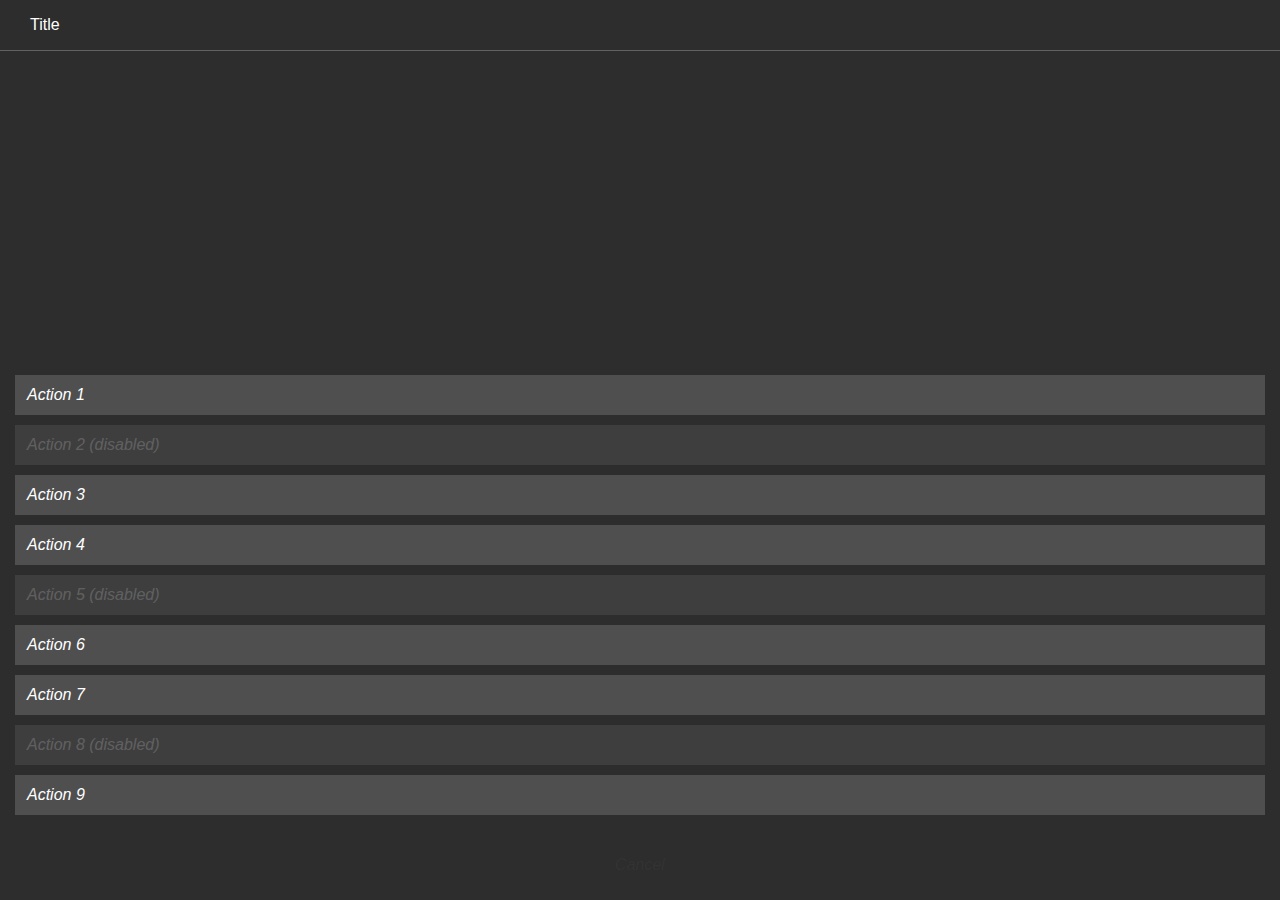
<file: www/style/action_menu/index.html>
<!DOCTYPE html>
<html>
<head>
  <meta charset="utf-8">
  <title>Action menu</title>
  <meta name="description" content="Presenting a list of actions related to the App content">

  <link rel="stylesheet" href="../action_menu.css">
  <!--
    - This <style> element is only used for the example code;
    - it is not required for the real use case.
    -->
  <style type="text/css">
    html, body {
      font-family: sans-serif;
      margin: 0;
      padding: 0;
      font-size: 10px;
      background-color: #fff;
    }
    body {
      background: none;
    }
  </style>
</head>
<body role="application">
  <p dir="ltr">
    <label>
      <input type="checkbox"
        onchange="document.documentElement.dir = this.checked ? 'rtl' : 'ltr'">
      RTL mode
    </label>
  </p>

  <form role="dialog" data-type="action">
    <header>Title</header> <!-- this header is optional -->
    <menu type="toolbar">
      <button>Action 1</button>
      <button disabled> Action 2 (disabled) </button>
      <button> Action 3 </button>
      <button> Action 4 </button>
      <button disabled> Action 5 (disabled) </button>
      <button> Action 6 </button>
      <button> Action 7 </button>
      <button disabled> Action 8 (disabled) </button>
      <button> Action 9 </button>
      <button> Cancel </button>
    </menu>
  </form>

</body>
</html>
</file>
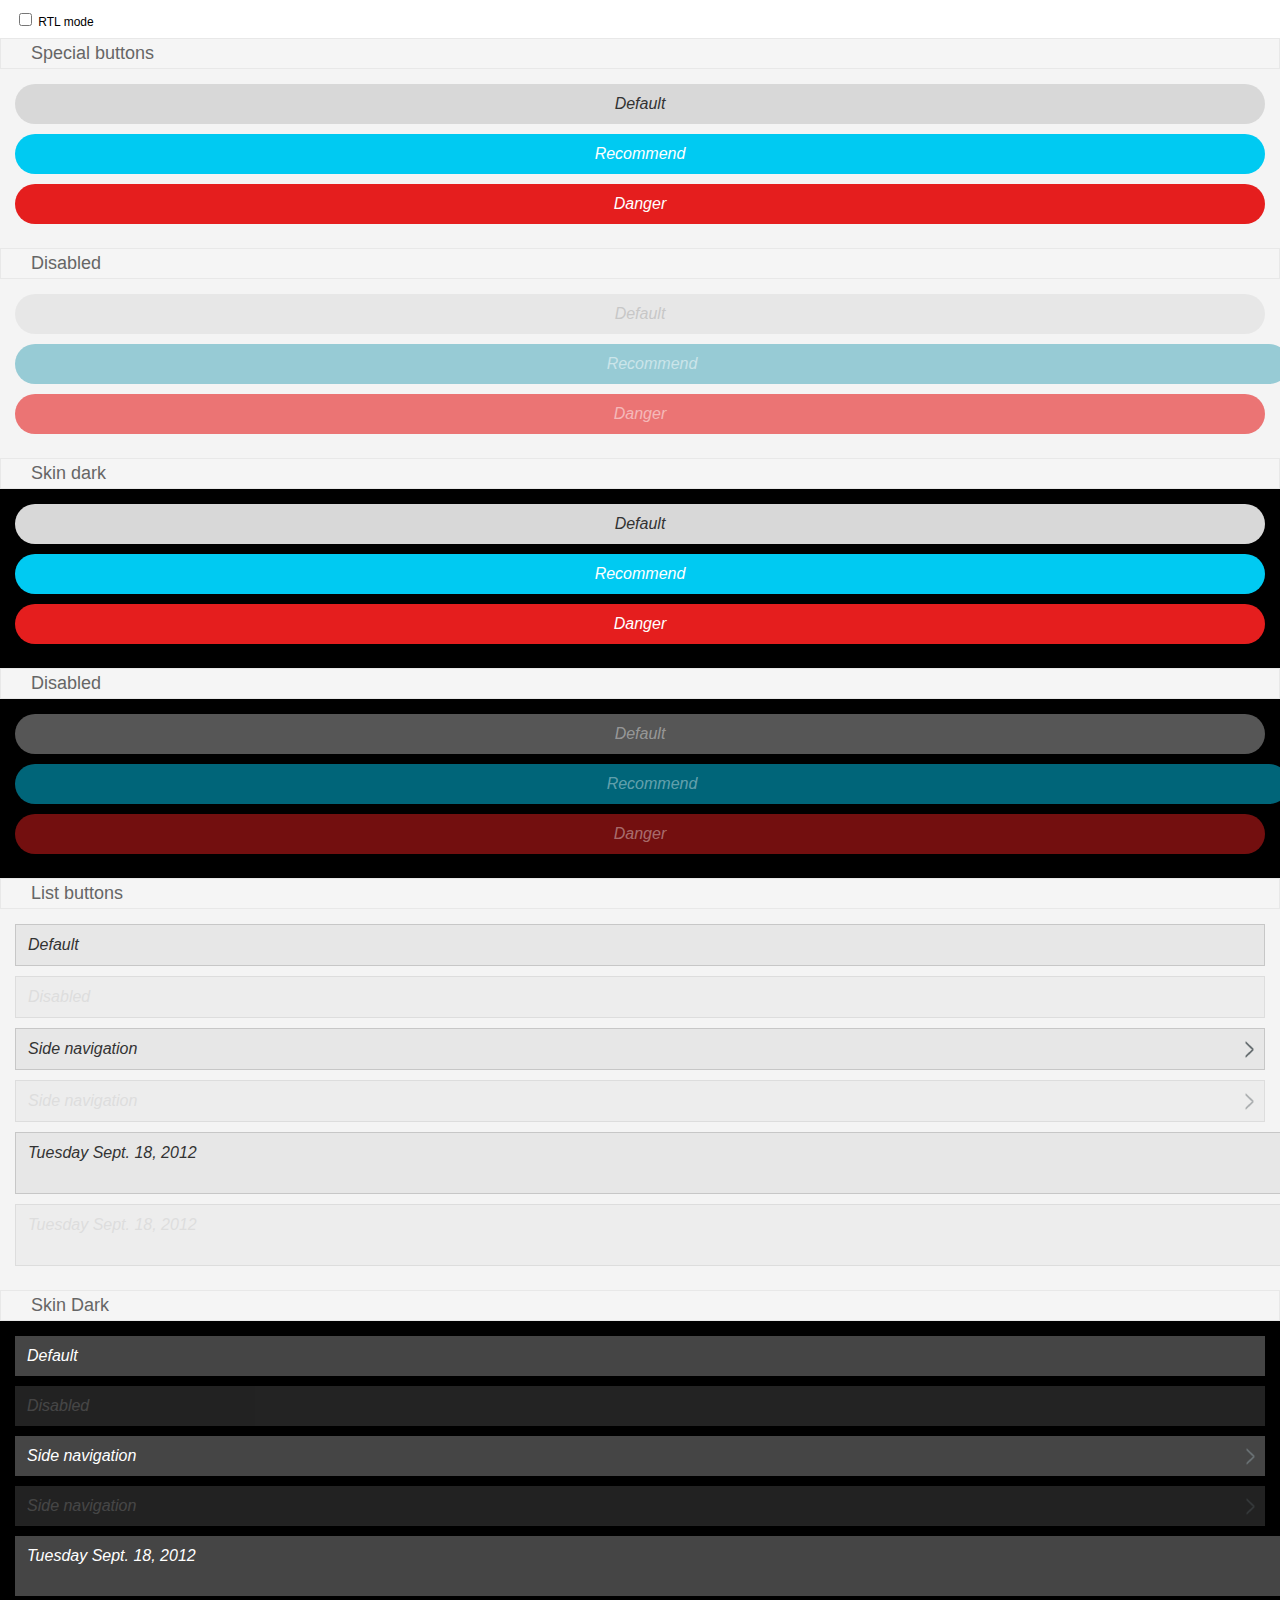
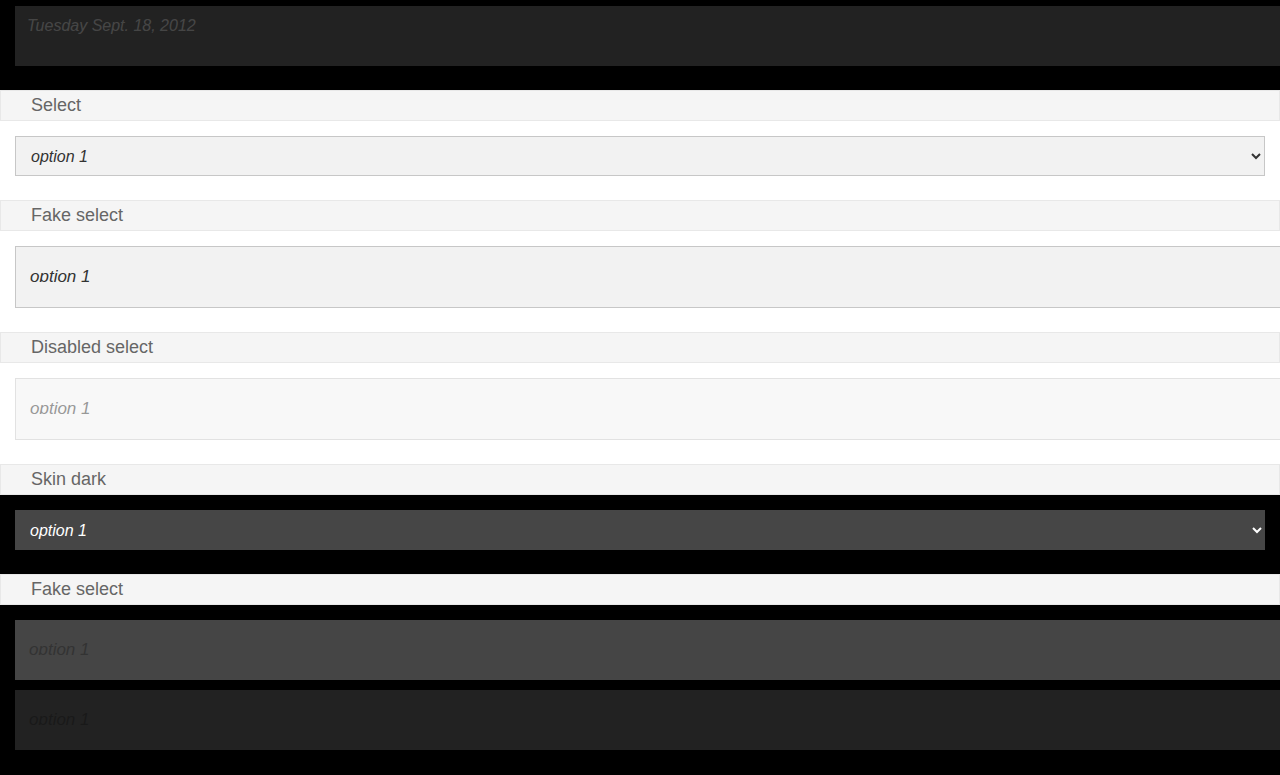
<file: www/style/buttons/index.html>
<!DOCTYPE html>
<html dir="ltr">
<head>
  <meta charset="utf-8">

  <title>Buttons</title>
  <link rel="stylesheet" href="../buttons.css">

  <!--
    This <style>, <script> and <link> is only used for the example code,
    is no needed for the real case use
  -->
  <style>
    html, body {
      margin: 0;
      padding: 0;
      font-size: 10px;
      background-color: #fff;
    }

    label.bb-docs {
      font-family: sans-serif;
      font-size: 1.2rem;
      margin-left: 1.5rem;
    }

    h2.bb-docs {
      font-size: 1.8rem;
      font-weight: 300;
      color: #666;
      margin: -0.1rem 0 0;
      background-color: #f5f5f5;
      padding: 0.4rem 3rem;
      border: solid 0.1rem #e8e8e8;
      font-family: sans-serif;
    }

    div.bb-docs {
      padding: 1.5rem;
    }

    div.bb-docs.skin-organic {
      background: #f4f4f4;
    }

    div.bb-docs.skin-dark {
      background: #000;
    }

    ul {
      padding: 0;
      margin: 0;
      list-style: none;
    }

    body[role="application"] > [role="region"] {
      height: 100%;
      position: relative;
    }
  </style>
  <script>
    window.onload = function(){
      document.getElementById('dir').checked = false;
    };
  </script>
</head>
<body role="application">
  <p dir="ltr">
    <label class="bb-docs">
      <input id="dir" type="checkbox" checked="false"
        onchange="document.documentElement.dir = this.checked ? 'rtl' : 'ltr'">
      RTL mode
    </label>
  </p>
  <h2 class="bb-docs">Special buttons</h2>
  <div class="bb-docs skin-organic">
    <button>Default</button>
    <button class="recommend">Recommend</button>
    <button class="danger">Danger</button>
   </div>

  <h2 class="bb-docs">Disabled</h2>
  <div class="bb-docs skin-organic">
    <button disabled>Default</button>
    <a href="#" role="button" aria-disabled="true" class="recommend">Recommend</a>
    <button disabled class="danger">Danger</button>
  </div>

  <h2 class="bb-docs">Skin dark</h2>
  <div class="bb-docs skin-dark">
    <button>Default</button>
    <button class="recommend">Recommend</button>
    <button class="danger">Danger</button>
   </div>

  <h2 class="bb-docs">Disabled</h2>
  <div class="bb-docs skin-dark">
    <button disabled>Default</button>
    <a href="#" role="button" aria-disabled="true" class="recommend">Recommend</a>
    <button disabled class="danger">Danger</button>
  </div>

  <h2 class="bb-docs">List buttons</h2>
  <div class="bb-docs skin-organic">
    <ul>
      <li>
        <button>Default</button>
      </li>
      <li>
        <button disabled>Disabled</button>
      </li>
      <li>
        <button class="icon icon-view">
          Side navigation
        </button>
      </li>
      <li>
        <button disabled class="icon icon-view">
          Side navigation
        </button>
      </li>
      <li>
        <a role="button" class="icon icon-dialog">
          Tuesday Sept. 18, 2012
        </a>
      </li>
      <li>
        <a role="button" aria-disabled="true" class="icon icon-dialog">
          Tuesday Sept. 18, 2012
        </a>
      </li>
    </ul>
  </div>

  <h2 class="bb-docs">Skin Dark</h2>
  <div class="bb-docs skin-dark">
    <ul>
      <li>
        <button>Default</button>
      </li>
      <li>
        <button disabled>Disabled</button>
      </li>
      <li>
        <button class="icon icon-view">
          Side navigation
        </button>
      </li>
      <li>
        <button disabled class="icon icon-view">
          Side navigation
        </button>
      </li>
      <li>
        <a role="button" class="icon icon-dialog">
          Tuesday Sept. 18, 2012
        </a>
      </li>
      <li>
        <a role="button" aria-disabled="true" class="icon icon-dialog">
          Tuesday Sept. 18, 2012
        </a>
      </li>
    </ul>
  </div>

  <h2 class="bb-docs">Select</h2>
  <div class="bb-docs">
    <select>
      <option>option 1</option>
      <option>option 2</option>
    </select>
  </div>

  <h2 class="bb-docs">Fake select</h2>
  <div class="bb-docs">
    <ul>
      <li>
        <span class="button icon icon-dialog">
          <select>
            <option>option 1</option>
            <option>option 2</option>
          </select>
        </span>
      </li>
    </ul>
  </div>

  <h2 class="bb-docs">Disabled select</h2>
  <div class="bb-docs">
    <ul>
      <li>
        <span aria-disabled="true" class="button icon icon-dialog">
          <select>
            <option>option 1</option>
            <option>option 2</option>
          </select>
        </span>
      </li>
    </ul>
  </div>

  <h2 class="bb-docs">Skin dark</h2>
  <div class="bb-docs skin-dark">
    <select>
      <option>option 1</option>
      <option>option 2</option>
    </select>
  </div>

  <h2 class="bb-docs">Fake select</h2>
  <div class="bb-docs skin-dark">
    <ul>
      <li>
        <span class="button icon icon-dialog">
          <select>
            <option>option 1</option>
            <option>option 2</option>
          </select>
        </span>
      </li>
      <li>
        <span aria-disabled="true" class="button icon icon-dialog">
          <select>
            <option>option 1</option>
            <option>option 2</option>
          </select>
        </span>
      </li>
    </ul>
  </div>

</body>
</html>
</file>
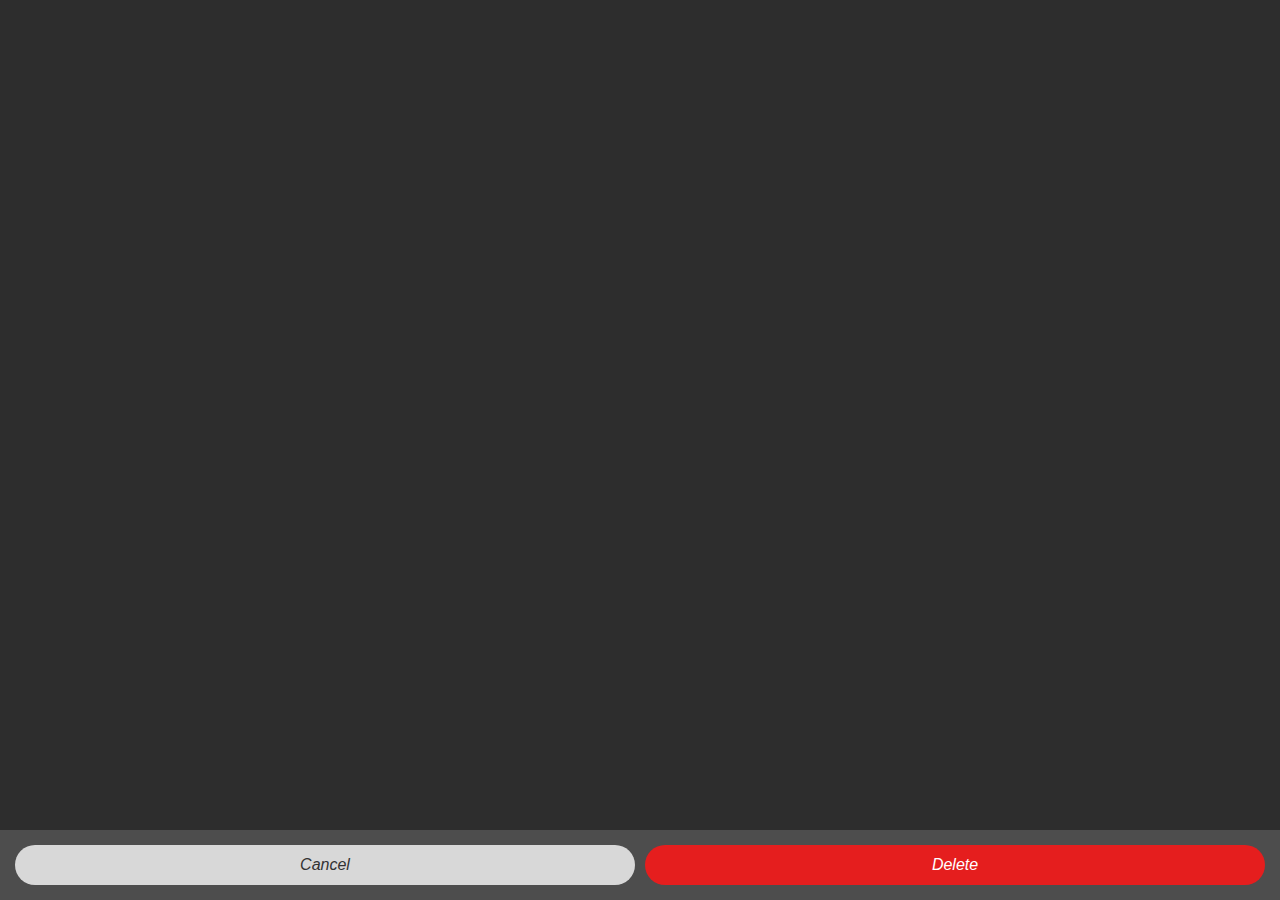
<file: www/style/confirm/index.html>
<!DOCTYPE html>
<html>
<head>
  <meta charset="utf-8">

  <title>Confirm</title>
  <meta name="description" content="Prompts user to take action">

  <link rel="stylesheet" href="../confirm.css">

  <!--
    - This <style> element is only used for the example code;
    - it is not required for the real use case.
    -->
  <style type="text/css">
    html, body {
      font-family: sans-serif;
      margin: 0;
      padding: 0;
      font-size: 10px;
      background-color: #fff;
    }
    body {
      background: none;
    }
  </style>
</head>

<body role="application">
  <p dir="ltr">
    <label>
      <input type="checkbox"
        onchange="document.documentElement.dir = this.checked ? 'rtl' : 'ltr'">
      RTL mode
    </label>
  </p>

  <form role="dialog" data-type="confirm">
    <section>
      <h1>Confirmation</h1>
      <p>Are you sure you want to delete this contact?</p>
    </section>
    <menu>
      <button>Cancel</button>
      <button class="danger">Delete</button>
    </menu>
  </form>

</body>
</html>
</file>
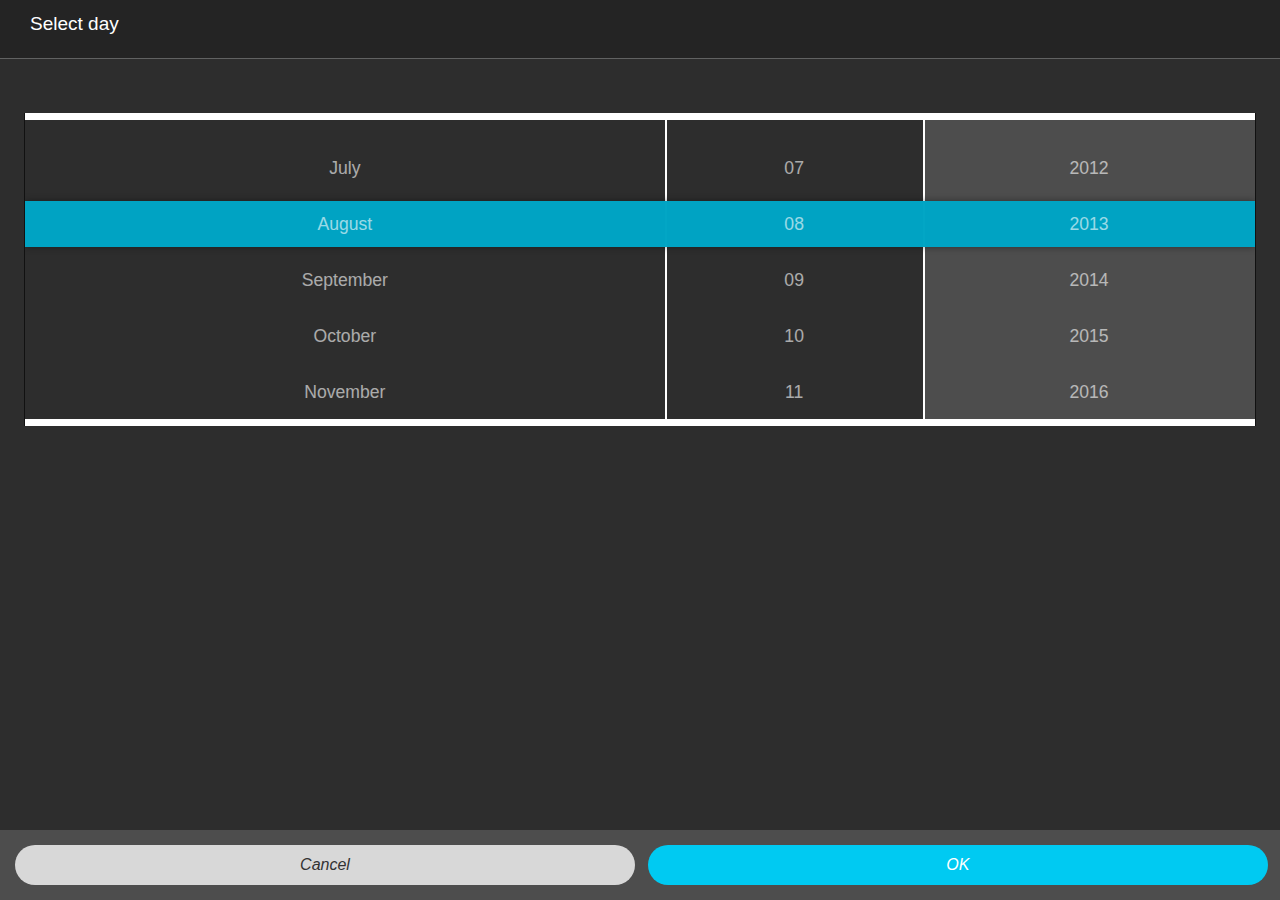
<file: www/style/date_selector/index.html>
<!DOCTYPE html>
<html>
  <head>
    <meta charset="utf-8">
    
    <title>Date selector</title>
    
    <link rel="stylesheet" href="../date_selector.css">
    <!--
      This <style> and <link> is only used for the example code, is no needed for the real case use
    -->
    <style type="text/css">
      html, body { font-size: 10px; margin: 0; padding: 0; }
    </style>
    
  </head>
  
  <body>
    <form role="dialog" data-type="date-selector">
      <h1>Select day</h1>
      <div class="picker-container MDY">
        <div class="picker-bar-background"></div>
        <div class="value-picker-date-wrapper">
          <div style="transform: translateY(-392px);" class="value-picker-date animation-on">
            <div class="picker-unit">01</div>
            <div class="picker-unit">02</div>
            <div class="picker-unit">03</div>
            <div class="picker-unit">04</div>
            <div class="picker-unit">05</div>
            <div class="picker-unit">06</div>
            <div class="picker-unit">07</div>
            <div class="picker-unit">08</div>
            <div class="picker-unit">09</div>
            <div class="picker-unit">10</div>
            <div class="picker-unit">11</div>
            <div class="picker-unit">12</div>
            <div class="picker-unit">13</div>
            <div class="picker-unit">14</div>
            <div class="picker-unit">15</div>
            <div class="picker-unit">16</div>
            <div class="picker-unit">17</div>
            <div class="picker-unit">18</div>
            <div class="picker-unit">19</div>
            <div class="picker-unit">20</div>
            <div class="picker-unit">21</div>
            <div class="picker-unit">22</div>
            <div class="picker-unit">23</div>
            <div class="picker-unit">24</div>
            <div class="picker-unit">25</div>
            <div class="picker-unit">26</div>
            <div class="picker-unit">27</div>
            <div class="picker-unit">28</div>
            <div class="picker-unit">29</div>
            <div class="picker-unit">30</div>
            <div class="picker-unit">31</div>
          </div>
        </div>
        <div class="value-picker-month-wrapper">
          <div style="transform: translateY(-392px);" class="value-picker-month">
            <div class="picker-unit">January</div>
            <div class="picker-unit">February</div>
            <div class="picker-unit">March</div>
            <div class="picker-unit">April</div>
            <div class="picker-unit">May</div>
            <div class="picker-unit">June</div>
            <div class="picker-unit">July</div>
            <div class="picker-unit">August</div>
            <div class="picker-unit">September</div>
            <div class="picker-unit">October</div>
            <div class="picker-unit">November</div>
            <div class="picker-unit">December</div>
          </div>
        </div>
        <div class="value-picker-year-wrapper">
          <div style="transform: translateY(-6328px);" class="value-picker-year">
          <div class="picker-unit">1900</div>
          <div class="picker-unit">1901</div>
          <div class="picker-unit">1902</div>
          <div class="picker-unit">1903</div>
          <div class="picker-unit">1904</div>
          <div class="picker-unit">1905</div>
          <div class="picker-unit">1906</div>
          <div class="picker-unit">1907</div>
          <div class="picker-unit">1908</div>
          <div class="picker-unit">1909</div>
          <div class="picker-unit">1910</div>
          <div class="picker-unit">1911</div>
          <div class="picker-unit">1912</div>
          <div class="picker-unit">1913</div>
          <div class="picker-unit">1914</div>
          <div class="picker-unit">1915</div>
          <div class="picker-unit">1916</div>
          <div class="picker-unit">1917</div>
          <div class="picker-unit">1918</div>
          <div class="picker-unit">1919</div>
          <div class="picker-unit">1920</div>
          <div class="picker-unit">1921</div>
          <div class="picker-unit">1922</div>
          <div class="picker-unit">1923</div>
          <div class="picker-unit">1924</div>
          <div class="picker-unit">1925</div>
          <div class="picker-unit">1926</div>
          <div class="picker-unit">1927</div>
          <div class="picker-unit">1928</div>
          <div class="picker-unit">1929</div>
          <div class="picker-unit">1930</div>
          <div class="picker-unit">1931</div>
          <div class="picker-unit">1932</div>
          <div class="picker-unit">1933</div>
          <div class="picker-unit">1934</div>
          <div class="picker-unit">1935</div>
          <div class="picker-unit">1936</div>
          <div class="picker-unit">1937</div>
          <div class="picker-unit">1938</div>
          <div class="picker-unit">1939</div>
          <div class="picker-unit">1940</div>
          <div class="picker-unit">1941</div>
          <div class="picker-unit">1942</div>
          <div class="picker-unit">1943</div>
          <div class="picker-unit">1944</div>
          <div class="picker-unit">1945</div>
          <div class="picker-unit">1946</div>
          <div class="picker-unit">1947</div>
          <div class="picker-unit">1948</div>
          <div class="picker-unit">1949</div>
          <div class="picker-unit">1950</div>
          <div class="picker-unit">1951</div>
          <div class="picker-unit">1952</div>
          <div class="picker-unit">1953</div>
          <div class="picker-unit">1954</div>
          <div class="picker-unit">1955</div>
          <div class="picker-unit">1956</div>
          <div class="picker-unit">1957</div>
          <div class="picker-unit">1958</div>
          <div class="picker-unit">1959</div>
          <div class="picker-unit">1960</div>
          <div class="picker-unit">1961</div>
          <div class="picker-unit">1962</div>
          <div class="picker-unit">1963</div>
          <div class="picker-unit">1964</div>
          <div class="picker-unit">1965</div>
          <div class="picker-unit">1966</div>
          <div class="picker-unit">1967</div>
          <div class="picker-unit">1968</div>
          <div class="picker-unit">1969</div>
          <div class="picker-unit">1970</div>
          <div class="picker-unit">1971</div>
          <div class="picker-unit">1972</div>
          <div class="picker-unit">1973</div>
          <div class="picker-unit">1974</div>
          <div class="picker-unit">1975</div>
          <div class="picker-unit">1976</div>
          <div class="picker-unit">1977</div>
          <div class="picker-unit">1978</div>
          <div class="picker-unit">1979</div>
          <div class="picker-unit">1980</div>
          <div class="picker-unit">1981</div>
          <div class="picker-unit">1982</div>
          <div class="picker-unit">1983</div>
          <div class="picker-unit">1984</div>
          <div class="picker-unit">1985</div>
          <div class="picker-unit">1986</div>
          <div class="picker-unit">1987</div>
          <div class="picker-unit">1988</div>
          <div class="picker-unit">1989</div>
          <div class="picker-unit">1990</div>
          <div class="picker-unit">1991</div>
          <div class="picker-unit">1992</div>
          <div class="picker-unit">1993</div>
          <div class="picker-unit">1994</div>
          <div class="picker-unit">1995</div>
          <div class="picker-unit">1996</div>
          <div class="picker-unit">1997</div>
          <div class="picker-unit">1998</div>
          <div class="picker-unit">1999</div>
          <div class="picker-unit">2000</div>
          <div class="picker-unit">2001</div>
          <div class="picker-unit">2002</div>
          <div class="picker-unit">2003</div>
          <div class="picker-unit">2004</div>
          <div class="picker-unit">2005</div>
          <div class="picker-unit">2006</div>
          <div class="picker-unit">2007</div>
          <div class="picker-unit">2008</div>
          <div class="picker-unit">2009</div>
          <div class="picker-unit">2010</div>
          <div class="picker-unit">2011</div>
          <div class="picker-unit">2012</div>
          <div class="picker-unit">2013</div>
          <div class="picker-unit">2014</div>
          <div class="picker-unit">2015</div>
          <div class="picker-unit">2016</div>
          <div class="picker-unit">2017</div>
          <div class="picker-unit">2018</div>
          <div class="picker-unit">2019</div>
          <div class="picker-unit">2020</div>
          <div class="picker-unit">2021</div>
          <div class="picker-unit">2022</div>
          <div class="picker-unit">2023</div>
          <div class="picker-unit">2024</div>
          <div class="picker-unit">2025</div>
          <div class="picker-unit">2026</div>
          <div class="picker-unit">2027</div>
          <div class="picker-unit">2028</div>
          <div class="picker-unit">2029</div>
          <div class="picker-unit">2030</div>
          <div class="picker-unit">2031</div>
          <div class="picker-unit">2032</div>
          <div class="picker-unit">2033</div>
          <div class="picker-unit">2034</div>
          <div class="picker-unit">2035</div>
          <div class="picker-unit">2036</div>
          <div class="picker-unit">2037</div>
          <div class="picker-unit">2038</div>
          <div class="picker-unit">2039</div>
          <div class="picker-unit">2040</div>
          <div class="picker-unit">2041</div>
          <div class="picker-unit">2042</div>
          <div class="picker-unit">2043</div>
          <div class="picker-unit">2044</div>
          <div class="picker-unit">2045</div>
          <div class="picker-unit">2046</div>
          <div class="picker-unit">2047</div>
          <div class="picker-unit">2048</div>
          <div class="picker-unit">2049</div>
          <div class="picker-unit">2050</div>
          <div class="picker-unit">2051</div>
          <div class="picker-unit">2052</div>
          <div class="picker-unit">2053</div>
          <div class="picker-unit">2054</div>
          <div class="picker-unit">2055</div>
          <div class="picker-unit">2056</div>
          <div class="picker-unit">2057</div>
          <div class="picker-unit">2058</div>
          <div class="picker-unit">2059</div>
          <div class="picker-unit">2060</div>
          <div class="picker-unit">2061</div>
          <div class="picker-unit">2062</div>
          <div class="picker-unit">2063</div>
          <div class="picker-unit">2064</div>
          <div class="picker-unit">2065</div>
          <div class="picker-unit">2066</div>
          <div class="picker-unit">2067</div>
          <div class="picker-unit">2068</div>
          <div class="picker-unit">2069</div>
          <div class="picker-unit">2070</div>
          <div class="picker-unit">2071</div>
          <div class="picker-unit">2072</div>
          <div class="picker-unit">2073</div>
          <div class="picker-unit">2074</div>
          <div class="picker-unit">2075</div>
          <div class="picker-unit">2076</div>
          <div class="picker-unit">2077</div>
          <div class="picker-unit">2078</div>
          <div class="picker-unit">2079</div>
          <div class="picker-unit">2080</div>
          <div class="picker-unit">2081</div>
          <div class="picker-unit">2082</div>
          <div class="picker-unit">2083</div>
          <div class="picker-unit">2084</div>
          <div class="picker-unit">2085</div>
          <div class="picker-unit">2086</div>
          <div class="picker-unit">2087</div>
          <div class="picker-unit">2088</div>
          <div class="picker-unit">2089</div>
          <div class="picker-unit">2090</div>
          <div class="picker-unit">2091</div>
          <div class="picker-unit">2092</div>
          <div class="picker-unit">2093</div>
          <div class="picker-unit">2094</div>
          <div class="picker-unit">2095</div>
          <div class="picker-unit">2096</div>
          <div class="picker-unit">2097</div>
          <div class="picker-unit">2098</div>
          <div class="picker-unit">2099</div></div>
        </div>
        <div class="value-indicator"></div>
      </div>
      <menu>
        <button>Cancel</button>
        <button class="affirmative">OK</button>
      </menu>
    </form>
  </body>
</html>
</file>
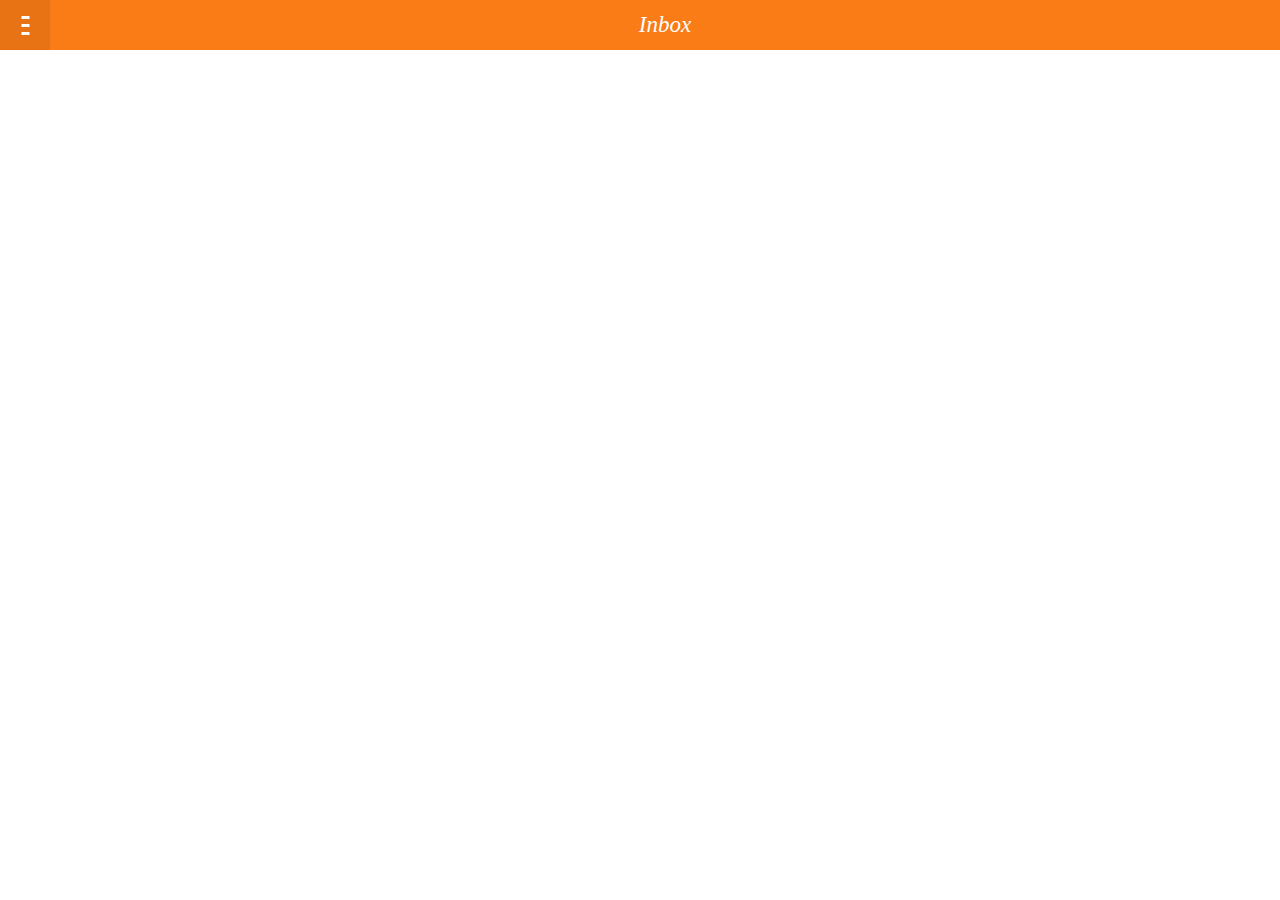
<file: www/style/drawer/index.html>
<!DOCTYPE html>
<html>
<head>
  <meta charset="utf-8">

  <title>Drawer</title>
  <meta name="description" content="Hidden menu options triggered by the menu button in the header">

  <link rel="stylesheet" href="../../style/headers.css">
  <link rel="stylesheet" href="../drawer.css">

  <!--
      This <style> and <link> is only used for the example code, is no needed for the real case use
    -->
  <style>
    html, body {
      margin: 0;
      padding: 0;
      font-size: 10px;
      background-color: #fff;
      height: 100%;
      overflow-x: hidden;
    }

    h2.bb-docs {
      font-size: 1.8rem;
      font-weight: 300;
      color: #666;
      margin: -0.1rem 0 0;
      background-color: #f5f5f5;
      padding: 0.4rem 0.4rem 0.4rem 3rem;
      border: solid 0.1rem #e8e8e8;
    }

    section[role="region"] {
      height: 100%;
      line-height: 1em;
      font-size: 2.2rem;
    }

    div[role="main"] {
      background: #fff;
      height: calc(100% - 5rem);
      overflow: hidden;
    }

    div[role="main"] p {
      margin: 2rem 2.5rem;
    }

    /* Base icons */
    section[data-type="sidebar"] > header .icon.icon-add {
      background-image: url([data-uri]);
    }
  </style>

</head>

<body role="application">

  <section data-type="sidebar">
    <header>
      <menu type="toolbar">
        <a href="#"><span class="icon icon-add">add</span></a>
      </menu>
      <h1>Title <em>(9)</em></h1>
    </header>
    <nav>
      <ul>
        <li><a href="#">label</a></li>
        <li><a href="#">label</a></li>
        <li><a href="#">label</a></li>
        <li><a href="#">label</a></li>
      </ul>
      <h2>Subtitle</h2>
      <ul>
        <li><a href="#">label</a></li>
        <li><a href="#">label</a></li>
        <li><a href="#">label larger label than the </a></li>
        <li><a href="#">label</a></li>
      </ul>
    </nav>
  </section>

  <section id="drawer" role="region">
    <header>
      <a href="#"><span class="icon icon-menu">hide sidebar</span></a>
      <a href="#drawer"><span class="icon icon-menu">show sidebar</span></a>
      <h1>Inbox</h1>
    </header>
    <div role="main"></div>
  </section>

</body>
</html>
</file>
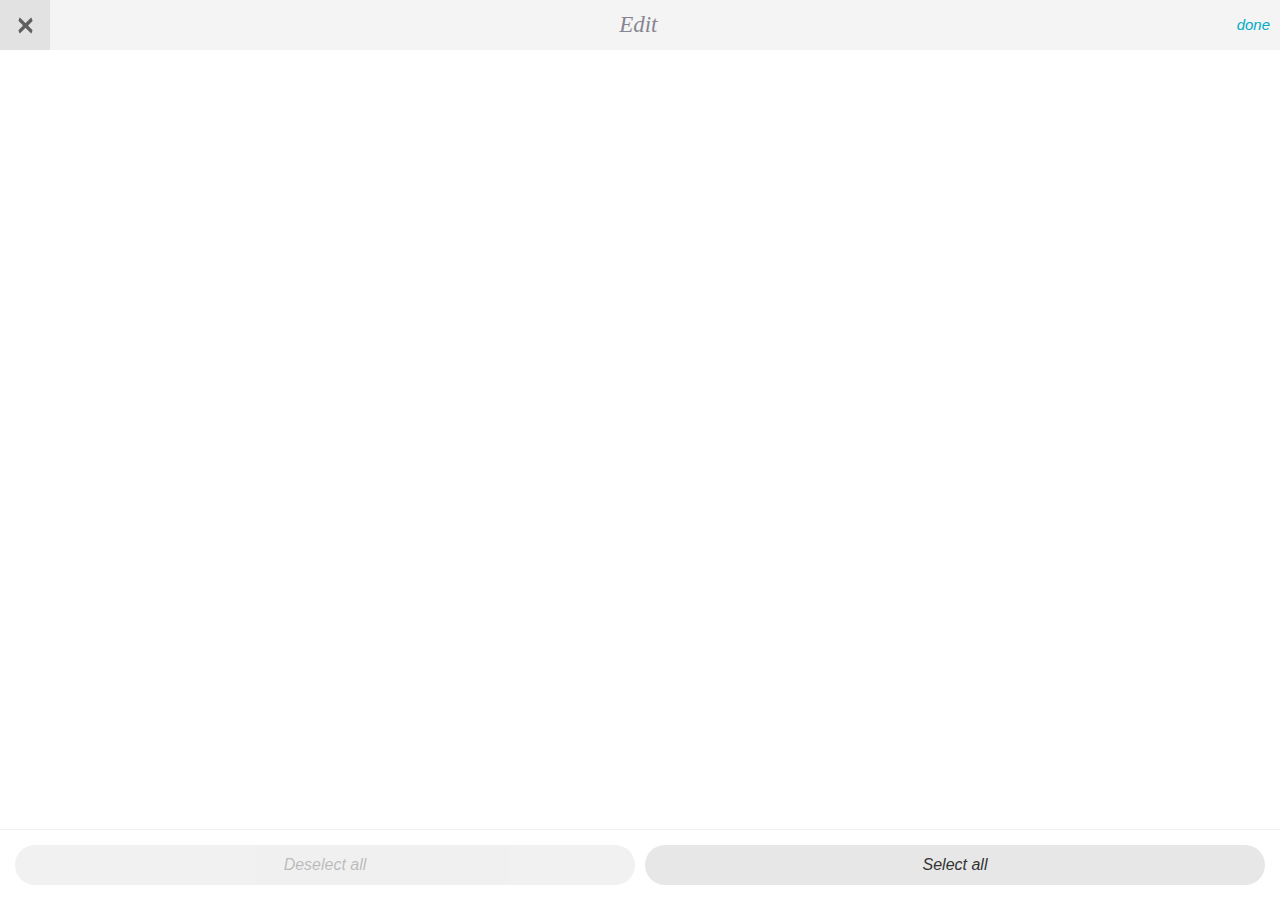
<file: www/style/edit_mode/index.html>
<!DOCTYPE html>
<html>
<head>
  <meta charset="utf-8">

  <title>Edit mode</title>
  <meta name="description" content="Starts an edition mode for adding or removing items">

  <link rel="stylesheet" href="../headers.css">
  <link rel="stylesheet" href="../edit_mode.css">

  <!--
    - This <style> element is only used for the example code;
    - it is not required for the real use case.
    -->
  <style type="text/css">
    html, body {
      margin: 0;
      padding: 0;
      font-size: 10px;
      background-color: #fff;
    }
    body {
      background: none;
    }
  </style>
</head>

<body role="application">

  <form role="dialog" data-type="edit">
    <section role="region">
      <header>
        <button><span class="icon icon-close">close</span></button>
        <menu type="toolbar">
          <button>done</button>
        </menu>
        <h1>Edit</h1>
      </header>
    </section>
    <menu>
      <button disabled>Deselect all</button>
      <button>Select all</button>
    </menu>
  </form>

</body>
</html>
</file>
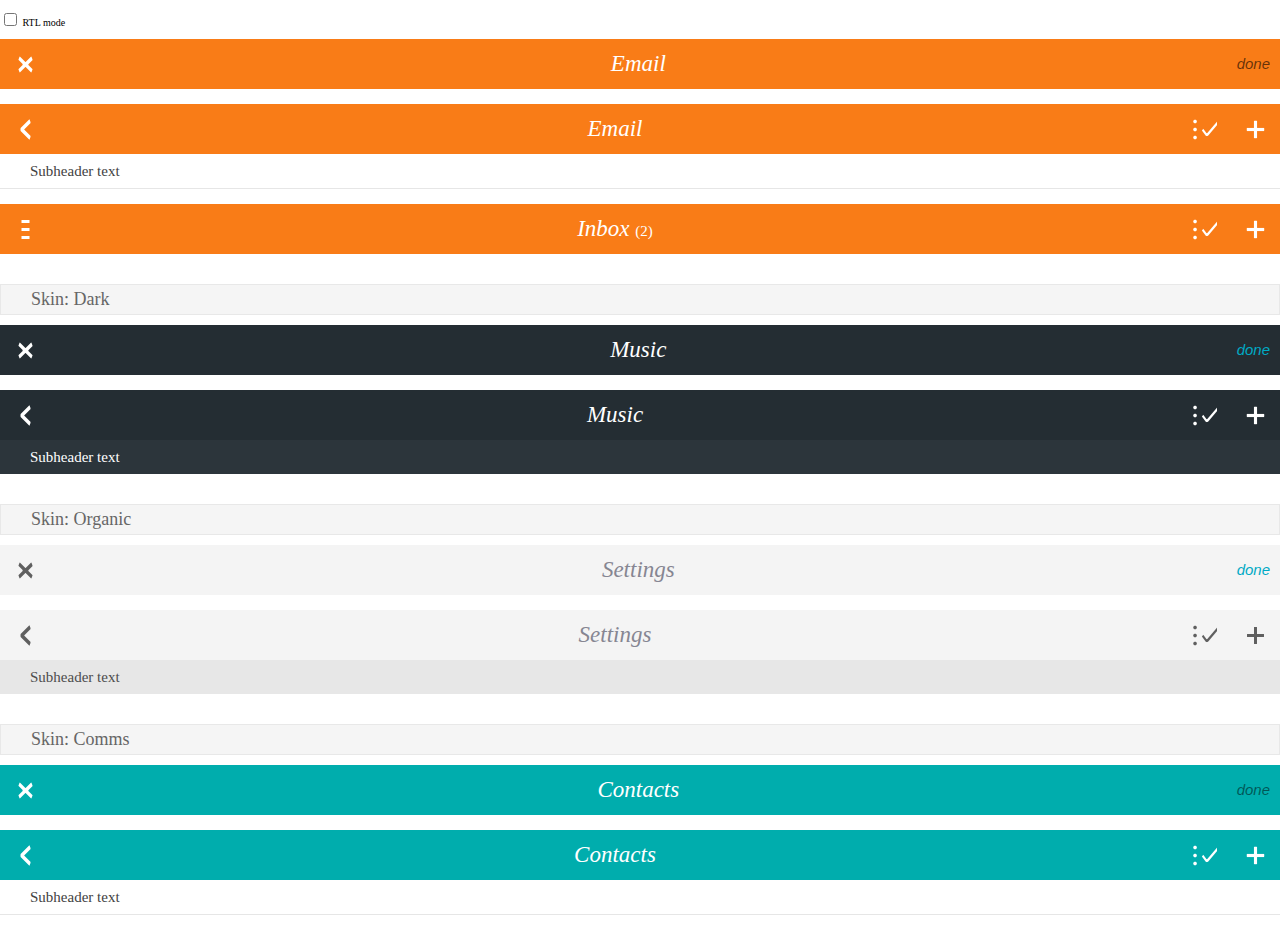
<file: www/style/headers/index.html>
<!DOCTYPE html>
<html>
<head>
  <meta charset="utf-8">
  <title>Headers</title>
  <meta name="description" content="Providing top-level navigation and inputs for the active view">
  <!--
    - This <style> and <link> is only used for the example preview,
    - it isn't needed for the real use case.
    -->
  <link rel="stylesheet" href="../headers.css">
  <style type="text/css">
    html, body {
      margin: 0;
      padding: 0;
      font-size: 10px;
      background-color: #fff;
    }
    body {
      background: none;
    }

    h2.bb-docs {
      font-size: 1.8rem;
      font-weight: 300;
      color: #666;
      margin: -0.1rem 0 0;
      background-color: #f5f5f5;
      padding: 0.4rem 0.4rem 0.4rem 3rem;
      border: solid 0.1rem #e8e8e8;
      margin: 3rem 0 1rem;
    }

    section[role="region"] {
      margin-bottom: 1.5rem;
      position: relative;
    }
  </style>
</head>
<body role="application">
  <p dir="ltr">
    <label>
      <input type="checkbox"
        onchange="document.documentElement.dir = this.checked ? 'rtl' : 'ltr'">
      RTL mode
    </label>
  </p>

  <section role="region">
    <header>
      <a href="#"><span class="icon icon-close">close</span></a>
      <menu type="toolbar">
        <button>done</button>
      </menu>
      <h1>Email</h1>
    </header>
  </section>

  <section role="region">
    <header>
      <a href="#"><span class="icon icon-back">back</span></a>
      <menu type="toolbar">
        <button><span class="icon icon-edit">edit</span></button>
        <button><span class="icon icon-add">add</span></button>
      </menu>
      <h1>Email</h1>
    </header>
    <header>
      <h2>Subheader text</h2>
    </header>
  </section>

  <section role="region">
    <header>
      <button><span class="icon icon-menu">menu</span></button>
      <menu type="toolbar">
        <button><span class="icon icon-edit">edit</span></button>
        <button><span class="icon icon-add">add</span></button>
      </menu>
      <h1>Inbox <em>(2)</em></h1>
    </header>
  </section>

  <h2 class="bb-docs">Skin: Dark</h2>
  <section role="region" class="skin-dark">
    <header>
      <a href="#"><span class="icon icon-close">close</span></a>
      <menu type="toolbar">
        <button>done</button>
      </menu>
      <h1>Music</h1>
    </header>
  </section>

  <section role="region" class="skin-dark">
    <header>
      <a href="#"><span class="icon icon-back">back</span></a>
      <menu type="toolbar">
        <button><span class="icon icon-edit">edit</span></button>
        <button><span class="icon icon-add">add</span></button>
      </menu>
      <h1>Music</h1>
    </header>
    <header>
      <h2>Subheader text</h2>
    </header>
  </section>

  <h2 class="bb-docs">Skin: Organic</h2>
  <section role="region" class="skin-organic">
    <header>
      <a href="#"><span class="icon icon-close">close</span></a>
      <menu type="toolbar">
        <button>done</button>
      </menu>
      <h1>Settings</h1>
    </header>
  </section>

  <div class="skin-organic">
    <section role="region">
      <header>
        <a href="#"><span class="icon icon-back">back</span></a>
        <menu type="toolbar">
          <button><span class="icon icon-edit">edit</span></button>
          <button><span class="icon icon-add">add</span></button>
        </menu>
        <h1>Settings</h1>
      </header>
      <header>
        <h2>Subheader text</h2>
      </header>
    </section>
  </div>

  <h2 class="bb-docs">Skin: Comms</h2>
  <div class="skin-comms">
    <section role="region">
      <header>
        <a href="#"><span class="icon icon-close">close</span></a>
        <menu type="toolbar">
          <button>done</button>
        </menu>
        <h1>Contacts</h1>
      </header>
    </section>

    <section role="region">
      <header>
        <a href="#"><span class="icon icon-back">back</span></a>
        <menu type="toolbar">
          <button><span class="icon icon-edit">edit</span></button>
          <button><span class="icon icon-add">add</span></button>
        </menu>
        <h1>Contacts</h1>
      </header>
      <header>
        <h2>Subheader text</h2>
      </header>
    </section>
  </div>

</body>
</html>
</file>
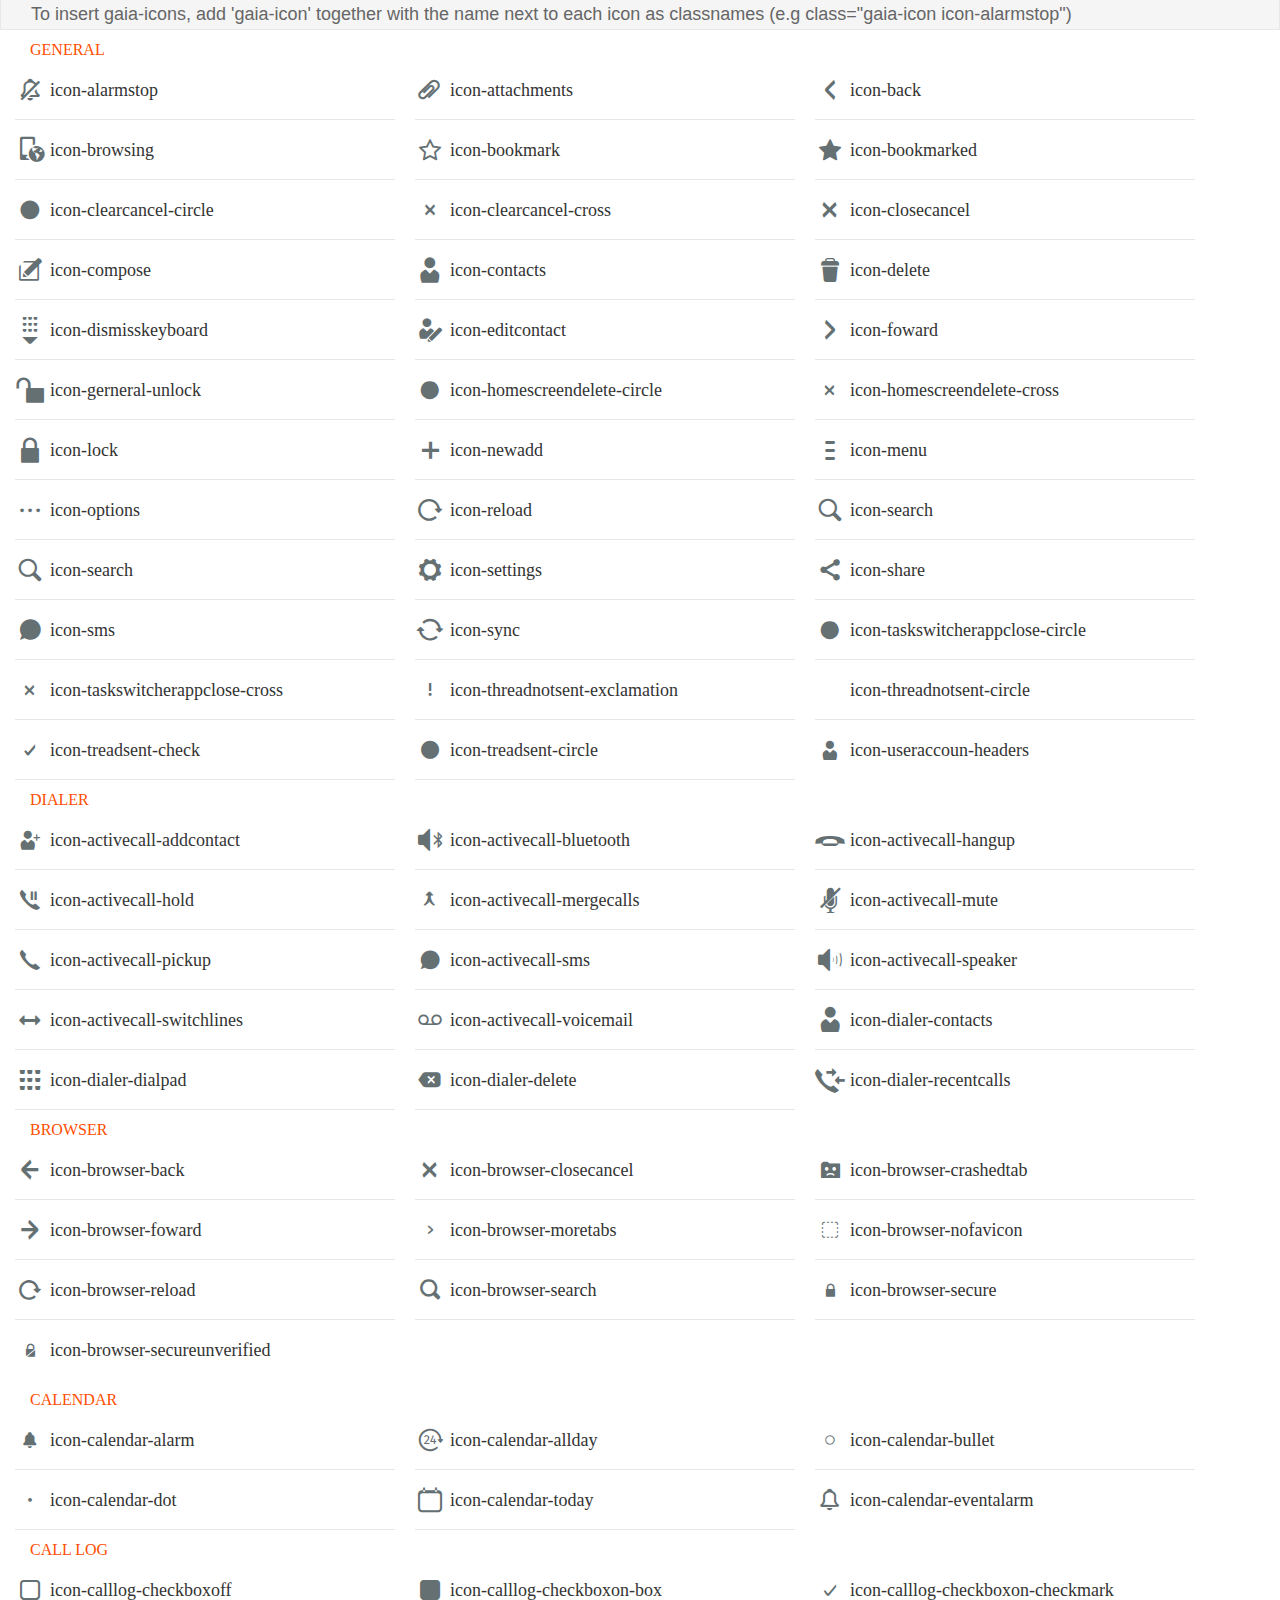
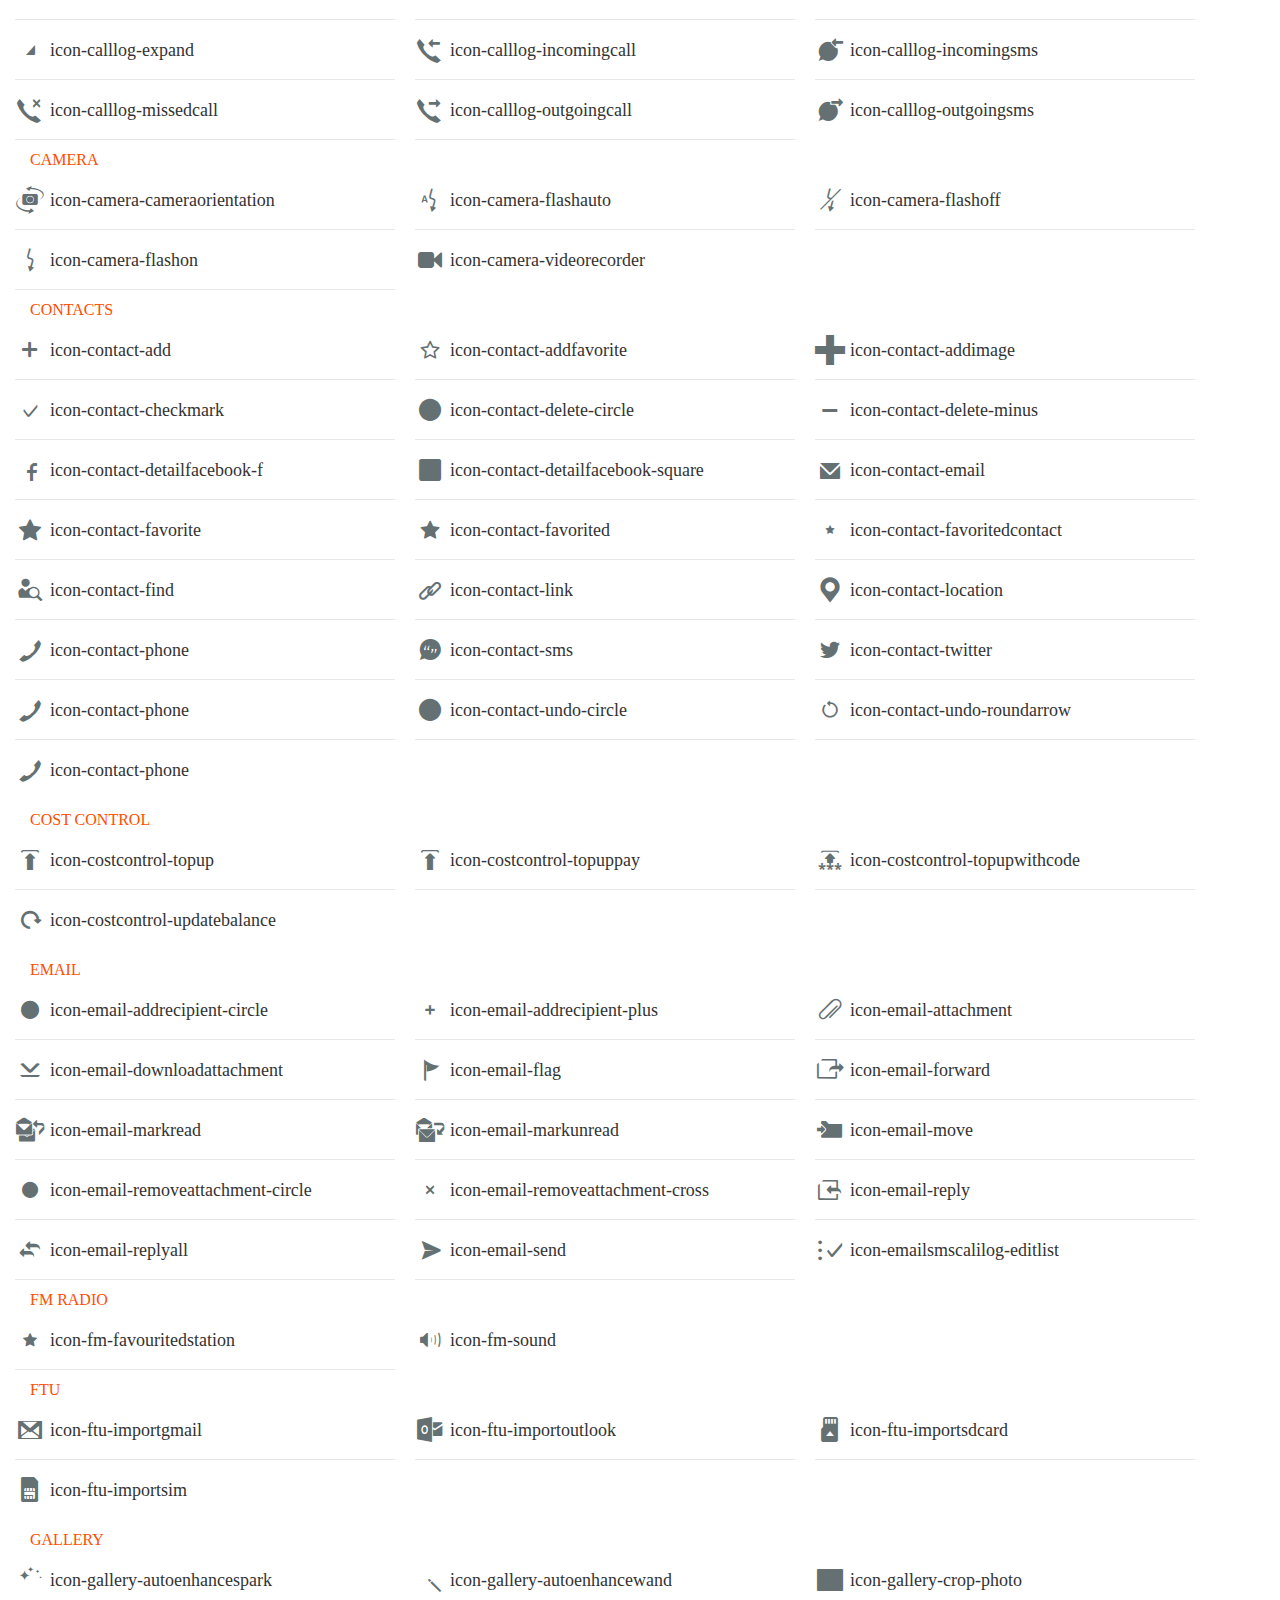
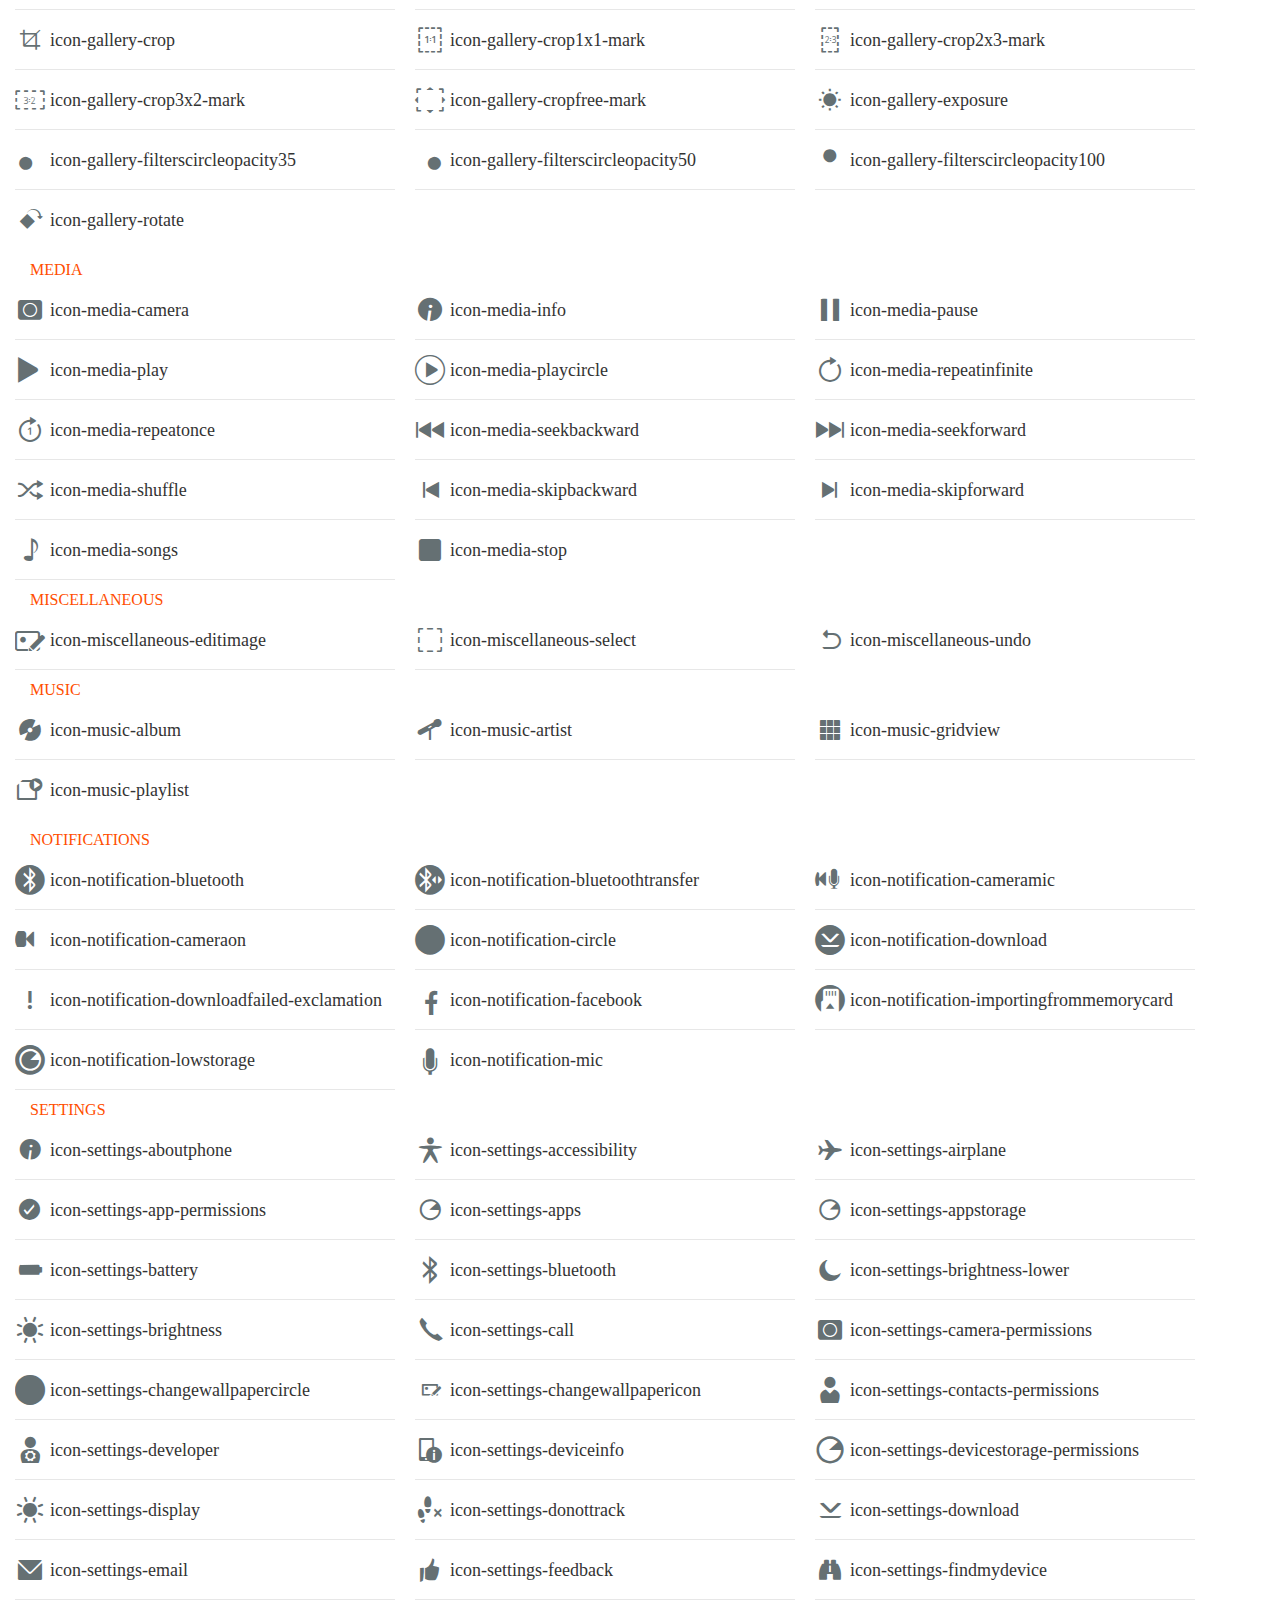
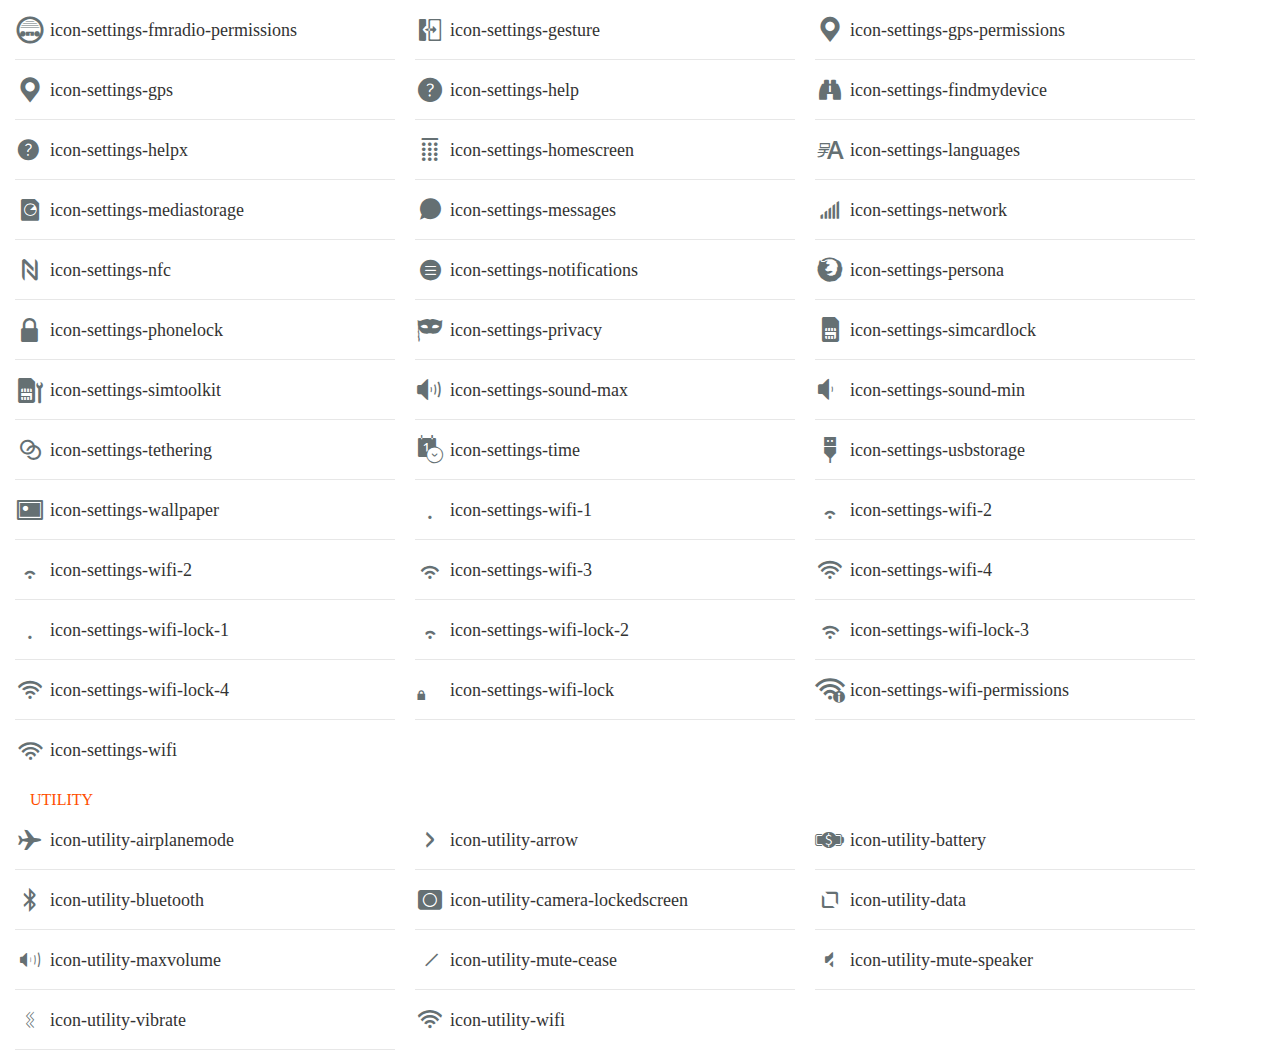
<file: www/style/icons/index.html>
<!DOCTYPE html>
<html>
<head>
  <meta charset="utf-8">
  <title>Icons</title>
  <meta name="description" content="Gaia icon font examle">
  <!--
    - This <style> and <link> is only used for the example preview,
    - it isn't needed for the real use case.
    -->
  <link rel="stylesheet" href="../icons.css">
  <link rel="stylesheet" href="../../style/lists.css">
  <style type="text/css">
    html, body {
      margin: 0;
      padding: 0;
      font-size: 10px;
      background-color: #fff;
    }
    h2.bb-docs {
      font-size: 1.8rem;
      font-weight: 300;
      color: #666;
      margin: -0.1rem 0 0;
      background-color: #f5f5f5;
      padding: 0.4rem 3rem;
      border: solid 0.1rem #e8e8e8;
      font-family: sans-serif;
    }
    .gaia-icon {
      width: 3rem;
    }
    .gaia-icon:before {
      height: 100%;
      line-height: 6rem;
      color: #657073;
      -moz-osx-font-smoothing: grayscale;
    }
    [data-type="list"] li {
      width: 38rem;
      margin-right: 2rem;
      float: left;
    }
    [data-type="list"] aside.icon {
      height: 5.9rem;
    }
  </style>
</head>
<body>
   <h2 class="bb-docs">To insert gaia-icons, add 'gaia-icon' together with the name next to each icon as classnames (e.g class="gaia-icon icon-alarmstop")</h2>

  <section data-type="list">
    <header>general</header>
    <ul>
      <li>
        <aside class="gaia-icon icon-alarmstop"></aside>
        <p>icon-alarmstop</p>
      </li>
      <li>
        <aside class="gaia-icon icon-attachments"></aside>
        <p>icon-attachments</p>
      </li>
      <li>
        <aside class="gaia-icon icon-back"></aside>
        <p>icon-back</p>
      </li>
      <li>
        <aside class="gaia-icon icon-browsing"></aside>
        <p>icon-browsing</p>
      </li>
      <li>
        <aside class="gaia-icon icon-bookmark"></aside>
        <p>icon-bookmark</p>
      </li>
      <li>
        <aside class="gaia-icon icon-bookmarked"></aside>
        <p>icon-bookmarked</p>
      </li>
      <li>
        <aside class="gaia-icon icon-clearcancel-circle"></aside>
        <p>icon-clearcancel-circle</p>
      </li>
      <li>
        <aside class="gaia-icon icon-clearcancel-cross"></aside>
        <p>icon-clearcancel-cross</p>
      </li>
      <li>
        <aside class="gaia-icon icon-closecancel"></aside>
        <p>icon-closecancel</p>
      </li>
      <li>
        <aside class="gaia-icon icon-compose"></aside>
        <p>icon-compose</p>
      </li>
      <li>
        <aside class="gaia-icon icon-contacts"></aside>
        <p>icon-contacts</p>
      </li>
      <li>
        <aside class="gaia-icon icon-delete"></aside>
        <p>icon-delete</p>
      </li>
      <li>
        <aside class="gaia-icon icon-dismisskeyboard"></aside>
        <p>icon-dismisskeyboard</p>
      </li>
      <li>
        <aside class="gaia-icon icon-editcontact"></aside>
        <p>icon-editcontact</p>
      </li>
      <li>
        <aside class="gaia-icon icon-foward"></aside>
        <p>icon-foward</p>
      </li>
      <li>
        <aside class="gaia-icon icon-gerneral-unlock"></aside>
        <p>icon-gerneral-unlock</p>
      </li>
      <li>
        <aside class="gaia-icon icon-homescreendelete-circle"></aside>
        <p>icon-homescreendelete-circle</p>
      </li>
      <li>
        <aside class="gaia-icon icon-homescreendelete-cross"></aside>
        <p>icon-homescreendelete-cross</p>
      </li>
      <li>
        <aside class="gaia-icon icon-lock"></aside>
        <p>icon-lock</p>
      </li>
      <li>
        <aside class="gaia-icon icon-newadd"></aside>
        <p>icon-newadd</p>
      </li>
      <li>
        <aside class="gaia-icon icon-menu"></aside>
        <p>icon-menu</p>
      </li>
      <li>
        <aside class="gaia-icon icon-options"></aside>
        <p>icon-options</p>
      </li>
      <li>
        <aside class="gaia-icon icon-reload"></aside>
        <p>icon-reload</p>
      </li>
      <li>
        <aside class="gaia-icon icon-search"></aside>
        <p>icon-search</p>
      </li>
      <!--li> Icon duplicated, find out with UX team
        <aside class="gaia-icon icon-search"></aside>
        <p>icon-search</p>
      </li--->
      <li>
        <aside class="gaia-icon icon-search"></aside>
        <p>icon-search</p>
      </li>
      <li>
        <aside class="gaia-icon icon-settings"></aside>
        <p>icon-settings</p>
      </li>
      <li>
        <aside class="gaia-icon icon-share"></aside>
        <p>icon-share</p>
      </li>
      <li>
        <aside class="gaia-icon icon-sms"></aside>
        <p>icon-sms</p>
      </li>
      <li>
        <aside class="gaia-icon icon-sync"></aside>
        <p>icon-sync</p>
      </li>
      <li>
        <aside class="gaia-icon icon-taskswitcherappclose-circle"></aside>
        <p>icon-taskswitcherappclose-circle</p>
      </li>
      <li>
        <aside class="gaia-icon icon-taskswitcherappclose-cross"></aside>
        <p>icon-taskswitcherappclose-cross</p>
      </li>
      <li>
        <aside class="gaia-icon icon-threadnotsent-exclamation"></aside>
        <p>icon-threadnotsent-exclamation</p>
      </li>
      <li>
        <aside class="gaia-icon icon-threadnotsent-circle"></aside>
        <p>icon-threadnotsent-circle</p>
      </li>
      <li>
        <aside class="gaia-icon icon-treadsent-check"></aside>
        <p>icon-treadsent-check</p>
      </li>
      <li>
        <aside class="gaia-icon icon-treadsent-circle"></aside>
        <p>icon-treadsent-circle</p>
      </li>
      <li>
        <aside class="gaia-icon icon-useraccoun-headers"></aside>
        <p>icon-useraccoun-headers</p>
      </li>
    </ul>

    <header>dialer</header>
    <ul>
      <li>
        <aside class="gaia-icon icon-activecall-addcontact"></aside>
        <p>icon-activecall-addcontact</p>
      </li>
      <li>
        <aside class="gaia-icon icon-activecall-bluetooth"></aside>
        <p>icon-activecall-bluetooth</p>
      </li>
      <li>
        <aside class="gaia-icon icon-activecall-hangup"></aside>
        <p>icon-activecall-hangup</p>
      </li>
      <li>
        <aside class="gaia-icon icon-activecall-hold"></aside>
        <p>icon-activecall-hold</p>
      </li>
      <li>
        <aside class="gaia-icon icon-activecall-mergecalls"></aside>
        <p>icon-activecall-mergecalls</p>
      </li>
      <li>
        <aside class="gaia-icon icon-activecall-mute"></aside>
        <p>icon-activecall-mute</p>
      </li>
      <li>
        <aside class="gaia-icon icon-activecall-pickup"></aside>
        <p>icon-activecall-pickup</p>
      </li>
      <li>
        <aside class="gaia-icon icon-activecall-sms"></aside>
        <p>icon-activecall-sms</p>
      </li>
      <li>
        <aside class="gaia-icon icon-activecall-speaker"></aside>
        <p>icon-activecall-speaker</p>
      </li>
      <li>
        <aside class="gaia-icon icon-activecall-switchlines"></aside>
        <p>icon-activecall-switchlines</p>
      </li>
      <li>
        <aside class="gaia-icon icon-activecall-voicemail"></aside>
        <p>icon-activecall-voicemail</p>
      </li>
      <li>
        <aside class="gaia-icon icon-dialer-contacts"></aside>
        <p>icon-dialer-contacts</p>
      </li>
      <li>
        <aside class="gaia-icon icon-dialer-dialpad"></aside>
        <p>icon-dialer-dialpad</p>
      </li>
      <li>
        <aside class="gaia-icon icon-dialer-delete"></aside>
        <p>icon-dialer-delete</p>
      </li>
      <li>
        <aside class="gaia-icon icon-dialer-recentcalls"></aside>
        <p>icon-dialer-recentcalls</p>
      </li>
    </ul>

    <header>Browser</header>
    <ul>
      <li>
        <aside class="gaia-icon icon-browser-back"></aside>
        <p>icon-browser-back</p>
      </li>
      <li>
        <aside class="gaia-icon icon-browser-closecancel"></aside>
        <p>icon-browser-closecancel</p>
      </li>
      <li>
        <aside class="gaia-icon icon-browser-crashedtab"></aside>
        <p>icon-browser-crashedtab</p>
      </li>
      <li>
        <aside class="gaia-icon icon-browser-foward"></aside>
        <p>icon-browser-foward</p>
      </li>
      <li>
        <aside class="gaia-icon icon-browser-moretabs"></aside>
        <p>icon-browser-moretabs</p>
      </li>
      <li>
        <aside class="gaia-icon icon-browser-nofavicon"></aside>
        <p>icon-browser-nofavicon</p>
      </li>
      <li>
        <aside class="gaia-icon icon-browser-reload"></aside>
        <p>icon-browser-reload</p>
      </li>
      <li>
        <aside class="gaia-icon icon-browser-search"></aside>
        <p>icon-browser-search</p>
      </li>
      <li>
        <aside class="gaia-icon icon-browser-secure"></aside>
        <p>icon-browser-secure</p>
      </li>
      <li>
        <aside class="gaia-icon icon-browser-secureunverified"></aside>
        <p>icon-browser-secureunverified</p>
      </li>
    </ul>

    <header>Calendar</header>
    <ul>
      <li>
        <aside class="gaia-icon icon-calendar-alarm"></aside>
        <p>icon-calendar-alarm</p>
      </li>
      <li>
        <aside class="gaia-icon icon-calendar-allday"></aside>
        <p>icon-calendar-allday</p>
      </li>
      <li>
        <aside class="gaia-icon icon-calendar-bullet"></aside>
        <p>icon-calendar-bullet</p>
      </li>
      <li>
        <aside class="gaia-icon icon-calendar-dot"></aside>
        <p>icon-calendar-dot</p>
      </li>
      <li>
        <aside class="gaia-icon icon-calendar-today"></aside>
        <p>icon-calendar-today</p>
      </li>
      <li>
        <aside class="gaia-icon icon-calendar-eventalarm"></aside>
        <p>icon-calendar-eventalarm</p>
      </li>
    </ul>

    <header>Call log</header>
    <ul>
      <li>
        <aside class="gaia-icon icon-calllog-checkboxoff"></aside>
        <p>icon-calllog-checkboxoff</p>
      </li>
      <li>
        <aside class="gaia-icon icon-calllog-checkboxon-box"></aside>
        <p>icon-calllog-checkboxon-box</p>
      </li>
      <li>
        <aside class="gaia-icon icon-calllog-checkboxon-checkmark"></aside>
        <p>icon-calllog-checkboxon-checkmark</p>
      </li>
      <li>
        <aside class="gaia-icon icon-calllog-expand"></aside>
        <p>icon-calllog-expand</p>
      </li>
      <li>
        <aside class="gaia-icon icon-calllog-incomingcall"></aside>
        <p>icon-calllog-incomingcall</p>
      </li>
      <li>
        <aside class="gaia-icon icon-calllog-incomingsms"></aside>
        <p>icon-calllog-incomingsms</p>
      </li>
      <li>
        <aside class="gaia-icon icon-calllog-missedcall"></aside>
        <p>icon-calllog-missedcall</p>
      </li>
      <li>
        <aside class="gaia-icon icon-calllog-outgoingcall"></aside>
        <p>icon-calllog-outgoingcall</p>
      </li>
      <li>
        <aside class="gaia-icon icon-calllog-outgoingsms"></aside>
        <p>icon-calllog-outgoingsms</p>
      </li>
    </ul>

    <header>Camera</header>
    <ul>
      <li>
        <aside class="gaia-icon icon-camera-cameraorientation"></aside>
        <p>icon-camera-cameraorientation</p>
      </li>
      <li>
        <aside class="gaia-icon icon-camera-flashauto"></aside>
        <p>icon-camera-flashauto</p>
      </li>
      <li>
        <aside class="gaia-icon icon-camera-flashoff"></aside>
        <p>icon-camera-flashoff</p>
      </li>
      <li>
        <aside class="gaia-icon icon-camera-flashon"></aside>
        <p>icon-camera-flashon</p>
      </li>
      <li>
        <aside class="gaia-icon icon-camera-videorecorder"></aside>
        <p>icon-camera-videorecorder</p>
      </li>
    </ul>

    <header>Contacts</header>
    <ul>
      <li>
        <aside class="gaia-icon icon-contact-add"></aside>
        <p>icon-contact-add</p>
      </li>
      <li>
        <aside class="gaia-icon icon-contact-addfavorite"></aside>
        <p>icon-contact-addfavorite</p>
      </li>
      <li>
        <aside class="gaia-icon icon-contact-addimage"></aside>
        <p>icon-contact-addimage</p>
      </li>
      <li>
        <aside class="gaia-icon icon-contact-checkmark"></aside>
        <p>icon-contact-checkmark</p>
      </li>
      <li>
        <aside class="gaia-icon icon-contact-delete-circle"></aside>
        <p>icon-contact-delete-circle</p>
      </li>
      <li>
        <aside class="gaia-icon icon-contact-delete-minus"></aside>
        <p>icon-contact-delete-minus</p>
      </li>
      <li>
        <aside class="gaia-icon icon-contact-detailfacebook-f"></aside>
        <p>icon-contact-detailfacebook-f</p>
      </li>
      <li>
        <aside class="gaia-icon icon-contact-detailfacebook-square"></aside>
        <p>icon-contact-detailfacebook-square</p>
      </li>
      <li>
        <aside class="gaia-icon icon-contact-email"></aside>
        <p>icon-contact-email</p>
      </li>
      <li>
        <aside class="gaia-icon icon-contact-favorite"></aside>
        <p>icon-contact-favorite</p>
      </li>
      <li>
        <aside class="gaia-icon icon-contact-favorited"></aside>
        <p>icon-contact-favorited</p>
      </li>
      <li>
        <aside class="gaia-icon icon-contact-favoritedcontact"></aside>
        <p>icon-contact-favoritedcontact</p>
      </li>
      <li>
        <aside class="gaia-icon icon-contact-find"></aside>
        <p>icon-contact-find</p>
      </li>
      <li>
        <aside class="gaia-icon icon-contact-link"></aside>
        <p>icon-contact-link</p>
      </li>
      <li>
        <aside class="gaia-icon icon-contact-location"></aside>
        <p>icon-contact-location</p>
      </li>
      <li>
        <aside class="gaia-icon icon-contact-phone"></aside>
        <p>icon-contact-phone</p>
      </li>
      <li>
        <aside class="gaia-icon icon-contact-sms"></aside>
        <p>icon-contact-sms</p>
      </li>
      <li>
        <aside class="gaia-icon icon-contact-twitter"></aside>
        <p>icon-contact-twitter</p>
      </li>
      <li>
        <aside class="gaia-icon icon-contact-phone"></aside>
        <p>icon-contact-phone</p>
      </li>
      <li>
        <aside class="gaia-icon icon-contact-undo-circle"></aside>
        <p>icon-contact-undo-circle</p>
      </li>
      <li>
        <aside class="gaia-icon icon-contact-undo-roundarrow"></aside>
        <p>icon-contact-undo-roundarrow</p>
      </li>
      <li>
        <aside class="gaia-icon icon-contact-phone"></aside>
        <p>icon-contact-phone</p>
      </li>
    </ul>

    <header>Cost control</header>
    <ul>
      <li>
        <aside class="gaia-icon icon-costcontrol-topup"></aside>
        <p>icon-costcontrol-topup</p>
      </li>
      <li>
        <aside class="gaia-icon icon-costcontrol-topuppay"></aside>
        <p>icon-costcontrol-topuppay</p>
      </li>
      <li>
        <aside class="gaia-icon icon-costcontrol-topupwithcode"></aside>
        <p>icon-costcontrol-topupwithcode</p>
      </li>
      <li>
        <aside class="gaia-icon icon-costcontrol-updatebalance"></aside>
        <p>icon-costcontrol-updatebalance</p>
      </li>
    </ul>

    <header>email</header>
    <ul>
      <li>
        <aside class="gaia-icon icon-email-addrecipient-circle"></aside>
        <p>icon-email-addrecipient-circle</p>
      </li>
      <li>
        <aside class="gaia-icon icon-email-addrecipient-plus"></aside>
        <p>icon-email-addrecipient-plus</p>
      </li>
      <li>
        <aside class="gaia-icon icon-email-attachment"></aside>
        <p>icon-email-attachment</p>
      </li>
      <li>
        <aside class="gaia-icon icon-email-downloadattachment"></aside>
        <p>icon-email-downloadattachment</p>
      </li>
      <li>
        <aside class="gaia-icon icon-email-flag"></aside>
        <p>icon-email-flag</p>
      </li>
      <li>
        <aside class="gaia-icon icon-email-forward"></aside>
        <p>icon-email-forward</p>
      </li>
      <li>
        <aside class="gaia-icon icon-email-markread"></aside>
        <p>icon-email-markread</p>
      </li>
      <li>
        <aside class="gaia-icon icon-email-markunread"></aside>
        <p>icon-email-markunread</p>
      </li>
      <li>
        <aside class="gaia-icon icon-email-move"></aside>
        <p>icon-email-move</p>
      </li>
      <li>
        <aside class="gaia-icon icon-email-removeattachment-circle"></aside>
        <p>icon-email-removeattachment-circle</p>
      </li>
      <li>
        <aside class="gaia-icon icon-email-removeattachment-cross"></aside>
        <p>icon-email-removeattachment-cross</p>
      </li>
      <li>
        <aside class="gaia-icon icon-email-reply"></aside>
        <p>icon-email-reply</p>
      </li>
      <li>
        <aside class="gaia-icon icon-email-replyall"></aside>
        <p>icon-email-replyall</p>
      </li>
      <li>
        <aside class="gaia-icon icon-email-send"></aside>
        <p>icon-email-send</p>
      </li>
      <li>
        <aside class="gaia-icon icon-emailsmscalilog-editlist"></aside>
        <p>icon-emailsmscalilog-editlist</p>
      </li>
    </ul>

    <header>fm radio</header>
    <ul>
      <li>
        <aside class="gaia-icon icon-fm-favouritedstation"></aside>
        <p>icon-fm-favouritedstation</p>
      </li>
      <li>
        <aside class="gaia-icon icon-fm-sound"></aside>
        <p>icon-fm-sound</p>
      </li>
    </ul>

    <header>ftu</header>
    <ul>
      <li>
        <aside class="gaia-icon icon-ftu-importgmail"></aside>
        <p>icon-ftu-importgmail</p>
      </li>
      <li>
        <aside class="gaia-icon icon-ftu-importoutlook"></aside>
        <p>icon-ftu-importoutlook</p>
      </li>
      <li>
        <aside class="gaia-icon icon-ftu-importsdcard"></aside>
        <p>icon-ftu-importsdcard</p>
      </li>
      <li>
        <aside class="gaia-icon icon-ftu-importsim"></aside>
        <p>icon-ftu-importsim</p>
      </li>
    </ul>

    <header>gallery</header>
    <ul>
      <li>
        <aside class="gaia-icon icon-gallery-autoenhancespark"></aside>
        <p>icon-gallery-autoenhancespark</p>
      </li>
      <li>
        <aside class="gaia-icon icon-gallery-autoenhancewand"></aside>
        <p>icon-gallery-autoenhancewand</p>
      </li>
      <li>
        <aside class="gaia-icon icon-gallery-crop-photo"></aside>
        <p>icon-gallery-crop-photo</p>
      </li>
      <li>
        <aside class="gaia-icon icon-gallery-crop"></aside>
        <p>icon-gallery-crop</p>
      </li>
      <li>
        <aside class="gaia-icon icon-gallery-crop1x1-mark"></aside>
        <p>icon-gallery-crop1x1-mark</p>
      </li>
      <li>
        <aside class="gaia-icon icon-gallery-crop2x3-mark"></aside>
        <p>icon-gallery-crop2x3-mark</p>
      </li>
      <li>
        <aside class="gaia-icon icon-gallery-crop3x2-mark"></aside>
        <p>icon-gallery-crop3x2-mark</p>
      </li>
      <li>
        <aside class="gaia-icon icon-gallery-cropfree-mark"></aside>
        <p>icon-gallery-cropfree-mark</p>
      </li>
      <li>
        <aside class="gaia-icon icon-gallery-exposure"></aside>
        <p>icon-gallery-exposure</p>
      </li>
      <li>
        <aside class="gaia-icon icon-gallery-filterscircleopacity35"></aside>
        <p>icon-gallery-filterscircleopacity35</p>
      </li>
      <li>
        <aside class="gaia-icon icon-gallery-filterscircleopacity50"></aside>
        <p>icon-gallery-filterscircleopacity50</p>
      </li>
      <li>
        <aside class="gaia-icon icon-gallery-filterscircleopacity100"></aside>
        <p>icon-gallery-filterscircleopacity100</p>
      </li>
      <li>
        <aside class="gaia-icon icon-gallery-rotate"></aside>
        <p>icon-gallery-rotate</p>
      </li>
    </ul>

    <header>media</header>
    <ul>
      <li>
        <aside class="gaia-icon icon-media-camera"></aside>
        <p>icon-media-camera</p>
      </li>
      <li>
        <aside class="gaia-icon icon-media-info"></aside>
        <p>icon-media-info</p>
      </li>
      <li>
        <aside class="gaia-icon icon-media-pause"></aside>
        <p>icon-media-pause</p>
      </li>
      <li>
        <aside class="gaia-icon icon-media-play"></aside>
        <p>icon-media-play</p>
      </li>
      <li>
        <aside class="gaia-icon icon-media-playcircle"></aside>
        <p>icon-media-playcircle</p>
      </li>
      <li>
        <aside class="gaia-icon icon-media-repeatinfinite"></aside>
        <p>icon-media-repeatinfinite</p>
      </li>
      <li>
        <aside class="gaia-icon icon-media-repeatonce"></aside>
        <p>icon-media-repeatonce</p>
      </li>
      <li>
        <aside class="gaia-icon icon-media-seekbackward"></aside>
        <p>icon-media-seekbackward</p>
      </li>
      <li>
        <aside class="gaia-icon icon-media-seekforward"></aside>
        <p>icon-media-seekforward</p>
      </li>
      <li>
        <aside class="gaia-icon icon-media-shuffle"></aside>
        <p>icon-media-shuffle</p>
      </li>
      <li>
        <aside class="gaia-icon icon-media-skipbackward"></aside>
        <p>icon-media-skipbackward</p>
      </li>
      <li>
        <aside class="gaia-icon icon-media-skipforward"></aside>
        <p>icon-media-skipforward</p>
      </li>
      <li>
        <aside class="gaia-icon icon-media-songs"></aside>
        <p>icon-media-songs</p>
      </li>
      <li>
        <aside class="gaia-icon icon-media-stop"></aside>
        <p>icon-media-stop</p>
      </li>
    </ul>

    <header>miscellaneous</header>
    <ul>
      <li>
        <aside class="gaia-icon icon-miscellaneous-editimage"></aside>
        <p>icon-miscellaneous-editimage</p>
      </li>
      <li>
        <aside class="gaia-icon icon-miscellaneous-select"></aside>
        <p>icon-miscellaneous-select</p>
      </li>
      <li>
        <aside class="gaia-icon icon-miscellaneous-undo"></aside>
        <p>icon-miscellaneous-undo</p>
      </li>
    </ul>

    <header>music</header>
    <ul>
      <li>
        <aside class="gaia-icon icon-music-album"></aside>
        <p>icon-music-album</p>
      </li>
      <li>
        <aside class="gaia-icon icon-music-artist"></aside>
        <p>icon-music-artist</p>
      </li>
      <li>
        <aside class="gaia-icon icon-music-gridview"></aside>
        <p>icon-music-gridview</p>
      </li>
      <li>
        <aside class="gaia-icon icon-music-playlist"></aside>
        <p>icon-music-playlist</p>
      </li>
    </ul>

    <header>notifications</header>
    <ul>
      <li>
        <aside class="gaia-icon icon-notification-bluetooth"></aside>
        <p>icon-notification-bluetooth</p>
      </li>
      <li>
        <aside class="gaia-icon icon-notification-bluetoothtransfer"></aside>
        <p>icon-notification-bluetoothtransfer</p>
      </li>
      <li>
        <aside class="gaia-icon icon-notification-cameramic"></aside>
        <p>icon-notification-cameramic</p>
      </li>
      <li>
        <aside class="gaia-icon icon-notification-cameraon"></aside>
        <p>icon-notification-cameraon</p>
      </li>
      <li>
        <aside class="gaia-icon icon-notification-circle"></aside>
        <p>icon-notification-circle</p>
      </li>
      <li>
        <aside class="gaia-icon icon-notification-download"></aside>
        <p>icon-notification-download</p>
      </li>
      <li>
        <aside class="gaia-icon icon-notification-downloadfailed-exclamation"></aside>
        <p>icon-notification-downloadfailed-exclamation</p>
      </li>
      <li>
        <aside class="gaia-icon icon-notification-facebook"></aside>
        <p>icon-notification-facebook</p>
      </li>
      <li>
        <aside class="gaia-icon icon-notification-importingfrommemorycard"></aside>
        <p>icon-notification-importingfrommemorycard</p>
      </li>
      <li>
        <aside class="gaia-icon icon-notification-lowstorage"></aside>
        <p>icon-notification-lowstorage</p>
      </li>
      <li>
        <aside class="gaia-icon icon-notification-mic"></aside>
        <p>icon-notification-mic</p>
      </li>
    </ul>

    <header>settings</header>
    <ul>
      <li>
        <aside class="gaia-icon icon-settings-aboutphone"></aside>
        <p>icon-settings-aboutphone</p>
      </li>
      <li>
        <aside class="gaia-icon icon-settings-accessibility"></aside>
        <p>icon-settings-accessibility</p>
      </li>
      <li>
        <aside class="gaia-icon icon-settings-airplane"></aside>
        <p>icon-settings-airplane</p>
      </li>
      <li>
        <aside class="gaia-icon icon-settings-app-permissions"></aside>
        <p>icon-settings-app-permissions</p>
      </li>
      <li>
        <aside class="gaia-icon icon-settings-apps"></aside>
        <p>icon-settings-apps</p>
      </li>
      <li>
        <aside class="gaia-icon icon-settings-appstorage"></aside>
        <p>icon-settings-appstorage</p>
      </li>
      <li>
        <aside class="gaia-icon icon-settings-battery"></aside>
        <p>icon-settings-battery</p>
      </li>
      <li>
        <aside class="gaia-icon icon-settings-bluetooth"></aside>
        <p>icon-settings-bluetooth</p>
      </li>
      <li>
        <aside class="gaia-icon icon-settings-brightness-lower"></aside>
        <p>icon-settings-brightness-lower</p>
      </li>
      <li>
        <aside class="gaia-icon icon-settings-brightness"></aside>
        <p>icon-settings-brightness</p>
      </li>
      <li>
        <aside class="gaia-icon icon-settings-call"></aside>
        <p>icon-settings-call</p>
      </li>
      <!--
        temporally disabled, as there's an issue with those two icons.
        Probably the SVG has not been properly generated.
      -->
      <!--li>
        <aside class="gaia-icon icon-settings-callwaitingdisabled-icon"></aside>
        <p>icon-settings-callwaitingdisabled-icon</p>
      </li>
      <li>
        <aside class="gaia-icon icon-settings-callwaitingdisabled-shape"></aside>
        <p>icon-settings-callwaitingdisabled-shape</p>
      </li-->
      <li>
        <aside class="gaia-icon icon-settings-camera-permissions"></aside>
        <p>icon-settings-camera-permissions</p>
      </li>
      <li>
        <aside class="gaia-icon icon-settings-changewallpapercircle"></aside>
        <p>icon-settings-changewallpapercircle</p>
      </li>
      <li>
        <aside class="gaia-icon icon-settings-changewallpapericon"></aside>
        <p>icon-settings-changewallpapericon</p>
      </li>
      <li>
        <aside class="gaia-icon icon-settings-contacts-permissions"></aside>
        <p>icon-settings-contacts-permissions</p>
      </li>
      <li>
        <aside class="gaia-icon icon-settings-developer"></aside>
        <p>icon-settings-developer</p>
      </li>
      <li>
        <aside class="gaia-icon icon-settings-deviceinfo"></aside>
        <p>icon-settings-deviceinfo</p>
      </li>
      <li>
        <aside class="gaia-icon icon-settings-devicestorage-permissions"></aside>
        <p>icon-settings-devicestorage-permissions</p>
      </li>
      <li>
        <aside class="gaia-icon icon-settings-display"></aside>
        <p>icon-settings-display</p>
      </li>
      <li>
        <aside class="gaia-icon icon-settings-donottrack"></aside>
        <p>icon-settings-donottrack</p>
      </li>
      <li>
        <aside class="gaia-icon icon-settings-download"></aside>
        <p>icon-settings-download</p>
      </li>
      <li>
        <aside class="gaia-icon icon-settings-email"></aside>
        <p>icon-settings-email</p>
      </li>
      <li>
        <aside class="gaia-icon icon-settings-feedback"></aside>
        <p>icon-settings-feedback</p>
      </li>
      <li>
        <aside class="gaia-icon icon-settings-findmydevice"></aside>
        <p>icon-settings-findmydevice</p>
      </li>
      <li>
        <aside class="gaia-icon icon-settings-fmradio-permissions"></aside>
        <p>icon-settings-fmradio-permissions</p>
      </li>
      <li>
        <aside class="gaia-icon icon-settings-gesture"></aside>
        <p>icon-settings-gesture</p>
      </li>
      <li>
        <aside class="gaia-icon icon-settings-gps-permissions"></aside>
        <p>icon-settings-gps-permissions</p>
      </li>
      <li>
        <aside class="gaia-icon icon-settings-gps"></aside>
        <p>icon-settings-gps</p>
      </li>
      <li>
        <aside class="gaia-icon icon-settings-help"></aside>
        <p>icon-settings-help</p>
      </li>
      <li>
        <aside class="gaia-icon icon-settings-findmydevice"></aside>
        <p>icon-settings-findmydevice</p>
      </li>
      <li>
        <aside class="gaia-icon icon-settings-helpx"></aside>
        <p>icon-settings-helpx</p>
      </li>
      <li>
        <aside class="gaia-icon icon-settings-homescreen"></aside>
        <p>icon-settings-homescreen</p>
      </li>
      <li>
        <aside class="gaia-icon icon-settings-languages"></aside>
        <p>icon-settings-languages</p>
      </li>
      <li>
        <aside class="gaia-icon icon-settings-mediastorage"></aside>
        <p>icon-settings-mediastorage</p>
      </li>
      <li>
        <aside class="gaia-icon icon-settings-messages"></aside>
        <p>icon-settings-messages</p>
      </li>
      <li>
        <aside class="gaia-icon icon-settings-network"></aside>
        <p>icon-settings-network</p>
      </li>
      <li>
        <aside class="gaia-icon icon-settings-nfc"></aside>
        <p>icon-settings-nfc</p>
      </li>
      <li>
        <aside class="gaia-icon icon-settings-notifications"></aside>
        <p>icon-settings-notifications</p>
      </li>
      <li>
        <aside class="gaia-icon icon-settings-persona"></aside>
        <p>icon-settings-persona</p>
      </li>
      <li>
        <aside class="gaia-icon icon-settings-phonelock"></aside>
        <p>icon-settings-phonelock</p>
      </li>
      <li>
        <aside class="gaia-icon icon-settings-privacy"></aside>
        <p>icon-settings-privacy</p>
      </li>
      <li>
        <aside class="gaia-icon icon-settings-simcardlock"></aside>
        <p>icon-settings-simcardlock</p>
      </li>
      <li>
        <aside class="gaia-icon icon-settings-simtoolkit"></aside>
        <p>icon-settings-simtoolkit</p>
      </li>
      <li>
        <aside class="gaia-icon icon-settings-sound-max"></aside>
        <p>icon-settings-sound-max</p>
      </li>
      <li>
        <aside class="gaia-icon icon-settings-sound-min"></aside>
        <p>icon-settings-sound-min</p>
      </li>
      <li>
        <aside class="gaia-icon icon-settings-tethering"></aside>
        <p>icon-settings-tethering</p>
      </li>
      <li>
        <aside class="gaia-icon icon-settings-time"></aside>
        <p>icon-settings-time</p>
      </li>
      <li>
        <aside class="gaia-icon icon-settings-usbstorage"></aside>
        <p>icon-settings-usbstorage</p>
      </li>
      <li>
        <aside class="gaia-icon icon-settings-wallpaper"></aside>
        <p>icon-settings-wallpaper</p>
      </li>
      <li>
        <aside class="gaia-icon icon-settings-wifi-1"></aside>
        <p>icon-settings-wifi-1</p>
      </li>
      <li>
        <aside class="gaia-icon icon-settings-wifi-2"></aside>
        <p>icon-settings-wifi-2</p>
      </li>
      <li>
        <aside class="gaia-icon icon-settings-wifi-2"></aside>
        <p>icon-settings-wifi-2</p>
      </li>
      <li>
        <aside class="gaia-icon icon-settings-wifi-3"></aside>
        <p>icon-settings-wifi-3</p>
      </li>
      <li>
        <aside class="gaia-icon icon-settings-wifi-4"></aside>
        <p>icon-settings-wifi-4</p>
      </li>
      <li>
        <aside class="gaia-icon icon-settings-wifi-lock-1"></aside>
        <p>icon-settings-wifi-lock-1</p>
      </li>
      <li>
        <aside class="gaia-icon icon-settings-wifi-lock-2"></aside>
        <p>icon-settings-wifi-lock-2</p>
      </li>
      <li>
        <aside class="gaia-icon icon-settings-wifi-lock-3"></aside>
        <p>icon-settings-wifi-lock-3</p>
      </li>
      <li>
        <aside class="gaia-icon icon-settings-wifi-lock-4"></aside>
        <p>icon-settings-wifi-lock-4</p>
      </li>
      <li>
        <aside class="gaia-icon icon-settings-wifi-lock"></aside>
        <p>icon-settings-wifi-lock</p>
      </li>
      <li>
        <aside class="gaia-icon icon-settings-wifi-permissions"></aside>
        <p>icon-settings-wifi-permissions</p>
      </li>
      <li>
        <aside class="gaia-icon icon-settings-wifi"></aside>
        <p>icon-settings-wifi</p>
      </li>
    </ul>

    <header>utility</header>
    <ul>
      <li>
        <aside class="gaia-icon icon-utility-airplanemode"></aside>
        <p>icon-utility-airplanemode</p>
      </li>
      <li>
        <aside class="gaia-icon icon-utility-arrow"></aside>
        <p>icon-utility-arrow</p>
      </li>
      <li>
        <aside class="gaia-icon icon-utility-battery"></aside>
        <p>icon-utility-battery</p>
      </li>
      <li>
        <aside class="gaia-icon icon-utility-bluetooth"></aside>
        <p>icon-utility-bluetooth</p>
      </li>
      <li>
        <aside class="gaia-icon icon-utility-camera-lockedscreen"></aside>
        <p>icon-utility-camera-lockedscreen</p>
      </li>
      <li>
        <aside class="gaia-icon icon-utility-data"></aside>
        <p>icon-utility-data</p>
      </li>
      <li>
        <aside class="gaia-icon icon-utility-maxvolume"></aside>
        <p>icon-utility-maxvolume</p>
      </li>
      <li>
        <aside class="gaia-icon icon-utility-mute-cease"></aside>
        <p>icon-utility-mute-cease</p>
      </li>
      <li>
        <aside class="gaia-icon icon-utility-mute-speaker"></aside>
        <p>icon-utility-mute-speaker</p>
      </li>
      <li>
        <aside class="gaia-icon icon-utility-vibrate"></aside>
        <p>icon-utility-vibrate</p>
      </li>
      <li>
        <aside class="gaia-icon icon-utility-wifi"></aside>
        <p>icon-utility-wifi</p>
      </li>
    </ul>
  </section>
</body>
</html>
</file>
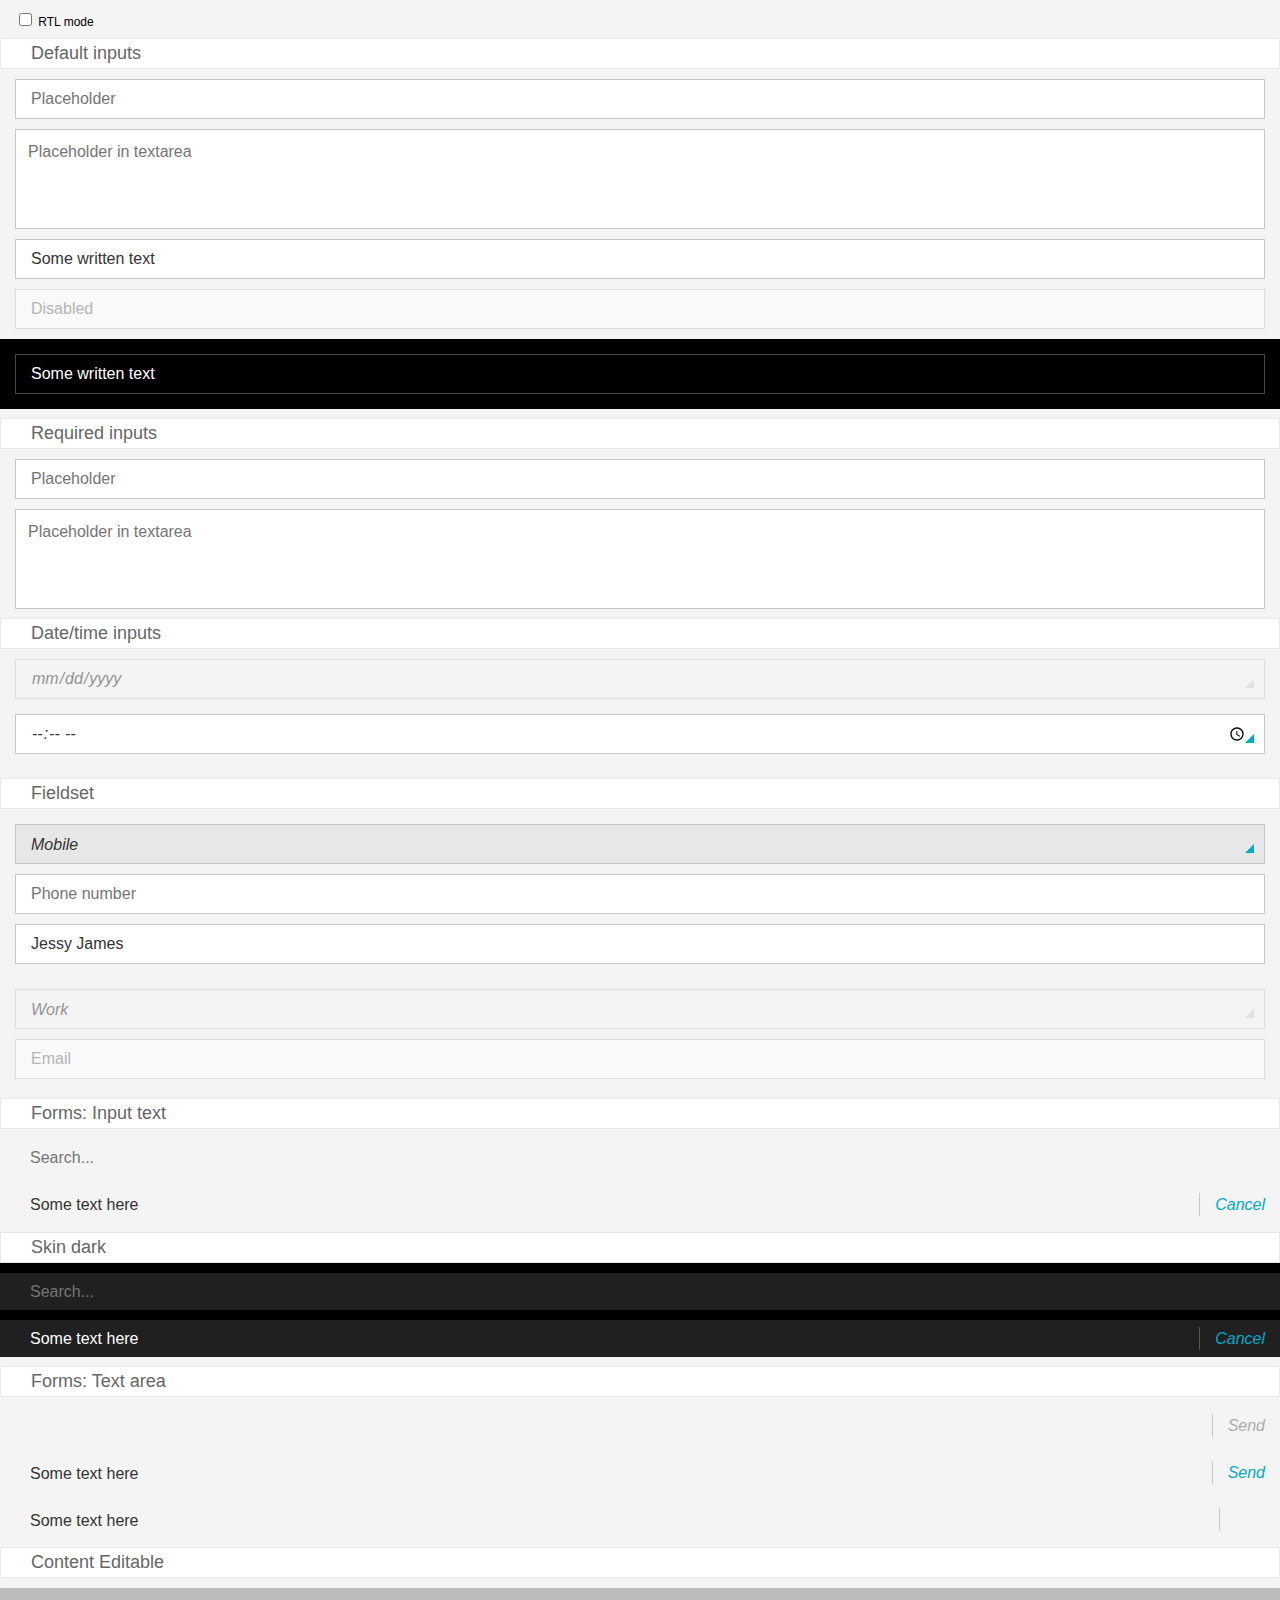
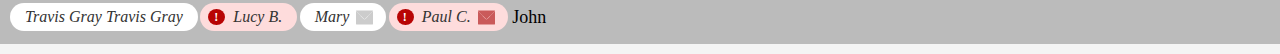
<file: www/style/input_areas/index.html>
<!DOCTYPE html>
<html dir="ltr">
<head>
  <meta charset="utf-8">

  <title>Input areas</title>
  <link rel="stylesheet" href="../input_areas.css">

  <!--
    This <style>, <script> and <link> is only used for the example code,
    is no needed for the real case use
  -->
  <style>
    html, body {
      margin: 0;
      padding: 0;
      font-size: 10px;
      background-color: #f4f4f4;
    }

    label.bb-docs {
      font-family: sans-serif;
      font-size: 1.2rem;
      margin-left: 1.5rem;
    }

    h2.bb-docs {
      font-family: sans-serif;
      padding: 0.4rem 3rem;
      margin: -0.1rem 0 0;
      border: solid 0.1rem #e8e8e8;
      color: #666;
      font-size: 1.8rem;
      font-weight: 300;
      background-color: #fff;
    }

    form { margin: 1rem 1.5rem; }

    form[role="search"] { margin: 1rem 0; }

    div.skin-dark {
      background: #000;
    }

    div.skin-dark.margins {
      margin: 1rem -1.5rem;
      padding: 1.5rem 1.5rem 0.5rem;
    }

    /**
     *  .bb-editable
     *  Added properties for this example, don't add on app.
     */
    .bb-editable {
      padding: 1.5rem 1rem 0.5rem;
      background: #bbb;
    }

    /**
     *  .icon-email:before
     *  Define the background-image with custom icon for App.
     *  Atention, well need the pseudo-element for compatibility with Building Blocks.
     *
     *  Example:
     *  .icon-mms:before { background-image: url(...); }
     */
    .icon-email:after {
      background-image: url([data-uri]);
    }

    .icon-send {
      background-image: url([data-uri]);
    }

  </style>
  <script>
    window.onload = function(){
      document.getElementById('dir').checked = false;
    };
  </script>
</head>

<body role="application">
  <p dir="ltr">
    <label class="bb-docs">
      <input id="dir" type="checkbox" checked="false"
        onchange="document.documentElement.dir = this.checked ? 'rtl' : 'ltr'">
      RTL mode
    </label>
  </p>
  <h2 class="bb-docs">Default inputs</h2>
  <form>
    <p>
      <input type="text" placeholder="Placeholder">
      <button type="reset">Clear</button>
    </p>

    <p>
      <textarea placeholder="Placeholder in textarea"></textarea>
    </p>

    <p>
      <input type="text" placeholder="Placeholder" value="Some written text" required>
      <button type="reset">Clear</button>
    </p>

    <p>
      <input type="text" placeholder="Disabled" disabled required>
      <button type="reset">Clear</button>
    </p>

    <div class="skin-dark margins">
      <p>
        <input type="text" placeholder="Placeholder" value="Some written text">
        <button type="reset">Clear</button>
      </p>
    </div>
  </form>

  <h2 class="bb-docs">Required inputs</h2>
  <form>
    <p>
      <input type="text" placeholder="Placeholder" required>
      <button type="reset">Clear</button>
    </p>

    <p>
      <textarea placeholder="Placeholder in textarea" required></textarea>
    </p>
  </form>

  <h2 class="bb-docs">Date/time inputs</h2>
  <form>
    <p>
      <input disabled type="date" placeholder="YYYY-MM-DD">
    </p>

    <p>
      <input type="time" placeholder="hh:mm:ss">
    </p>
  </form>

  <h2 class="bb-docs">Fieldset</h2>
  <form>
    <fieldset>
      <legend class="action">Mobile</legend>
      <section>
        <p>
          <input type="tel" placeholder="Phone number">
          <button type="reset">Clear</button>
        </p>
        <p>
          <input type="text" placeholder="Name" value="Jessy James">
          <button type="reset">Clear</button>
        </p>
      </section>
    </fieldset>

    <fieldset disabled>
      <legend>Work</legend>
      <section>
        <p>
          <input type="tel" placeholder="Email">
          <button type="reset">Clear</button>
        </p>
      </section>
    </fieldset>
  </form>

  <h2 class="bb-docs">Forms: Input text</h2>
  <form role="search">
    <p>
      <input type="text" placeholder="Search...">
      <button type="reset">Clear</button>
    </p>
  </form>

  <form role="search">
    <button type="submit">Cancel</button>
    <p>
      <input type="text" placeholder="Search..." value="Some text here">
      <button type="reset">Clear</button>
    </p>
  </form>

  <div class="skin-dark">
  <h2 class="bb-docs">Skin dark</h2>
    <form role="search" class="skin-dark">
      <p>
        <input type="text" placeholder="Search...">
        <button type="reset">Clear</button>
      </p>
    </form>

    <form role="search" class="skin-dark">
      <button type="submit">Cancel</button>
      <p>
        <input type="text" placeholder="Search..." value="Some text here">
        <button type="reset">Clear</button>
      </p>
    </form>
  </div>

  <h2 class="bb-docs">Forms: Text area</h2>
  <form role="search" class="bottom">
    <!-- this button should be enabled after start typing in the input field-->
    <button type="submit" disabled>Send</button>
    <p>
      <textarea></textarea>
    </p>
  </form>

  <form role="search" class="bottom">
    <button type="submit">Send</button>
    <p>
      <textarea>Some text here</textarea>
    </p>
  </form>

  <form role="search" class="bottom">
    <button type="submit" class="icon icon-send">Send</button>
    <p>
      <textarea>Some text here</textarea>
    </p>
  </form>

  <h2 class="bb-docs">Content Editable</h2>
  <ul class="bb-editable">
    <li contenteditable="false">Travis Gray Travis Gray</li>
    <li class="invalid" contenteditable="false">Lucy B.</li>
    <li class="icon icon-email" contenteditable="false">Mary</li>
    <li class="invalid icon icon-email" contenteditable="false">Paul C.</li>
    <li contenteditable="true">John</li>
  </ul>

</body>
</html>
</file>
<file: www/style/action_menu.css>
/* ----------------------------------
 * Action menu
 * ---------------------------------- */

/* Main dialog setup */
[role="dialog"][data-type="action"] {
  background: #2d2d2d;
  overflow: hidden;
  position: fixed;
  z-index: 100;
  top: 0;
  left: 0;
  right: 0;
  bottom: 0;
  padding: 0 0 7rem;
  /**
   * Using "font-size: 0" to avoid the unwanted visual space (about 3px) created
   * by white spaces and line breaks in the code between inline-block elements.
   */
  font-size: 0;
  color: #fff;
}

[role="dialog"][data-type="action"]:before {
  content: '';
  display: inline-block;
  vertical-align: top;
  width: 0.1rem;
  height: 100%;
  margin-left: -0.1rem;
}

[role="dialog"][data-type="action"] > header {
  -moz-box-sizing: border-box;
  font-size: 1.6rem;
  background: url(action_menu/images/ui/alpha.png) repeat 0 0;
  position: absolute;
  top: 0;
  left: 0;
  right: 0;
  z-index: 10;
  height: 5rem;
  line-height: 4.9rem;
  color: #fff;
  white-space: nowrap;
  text-overflow: ellipsis;
  display: block;
  overflow: hidden;
  font-weight: normal;
  padding: 0 3rem;
  border-bottom: 0.1rem solid #616262;
}

[role="dialog"][data-type="action"] > header h1 {
  font-size: 1.6rem;
  line-height: 4.9rem;
  text-align: left;
  color: #fff;
  white-space: nowrap;
  text-overflow: ellipsis;
  display: block;
  overflow: hidden;
  margin: 0;
  height: 100%;
  font-weight: normal;
}

/* Generic set of actions in toolbar */
[role="dialog"][data-type="action"] > header menu[type="toolbar"] {
  height: 100%;
  float: right;
  margin: 0 -3rem 0 1rem;
  padding: 0;
}

[role="dialog"][data-type="action"] > header menu[type="toolbar"] a,
[role="dialog"][data-type="action"] > header menu[type="toolbar"] button {
  -moz-box-sizing: border-box;
  position: relative;
  float: left;
  width: auto;
  min-width: 5rem;
  height: 4.9rem;
  margin-bottom: 0;
  padding: 0 1rem;
  border-radius: 0;
  line-height: 4.9rem;
  background: none;
  text-align: center;
  text-shadow: none;
  z-index: 5;
}

[role="dialog"][data-type="action"] > header a,
[role="dialog"][data-type="action"] > header button {
  border: none;
  padding: 0;
  overflow: hidden;
  font-weight: 400;
  font-size: 1.5rem;
  line-height: 1.1em;
  color: #fff;
  border-radius: 0;
  text-decoration: none;
}

[role="dialog"][data-type="action"] button::-moz-focus-inner {
  outline: none;
  border: none;
}

/* Pressed state */
[role="dialog"][data-type="action"] > header a:active .icon:after,
[role="dialog"][data-type="action"] > header button:active .icon:after,
[role="dialog"][data-type="action"] > header menu[type="toolbar"] a:active,
[role="dialog"][data-type="action"] > header menu[type="toolbar"] button:active  {
  background: #008aaa !important;
}

/* Disabled state */
[role="dialog"][data-type="action"] > header menu[type="toolbar"] a[aria-disabled="true"],
[role="dialog"][data-type="action"] > header menu[type="toolbar"] button[disabled]  {
  opacity: 0.5;
  pointer-events: none;
}

/* Icon definitions */
[role="dialog"][data-type="action"] > header .icon {
  position: relative;
  float: none;
  display: inline-block;
  vertical-align: top;
  width: 4rem;
  height: 4.9rem;
  margin: 0 -1rem;
  background: transparent no-repeat center center / 3rem auto;
  font-size: 0;
  overflow: hidden;
}

[role="dialog"][data-type="action"] > header .icon.icon-close {
  background-image: url(action_menu/images/icons/close.png);
}

[role="dialog"][data-type="action"] > header .icon.icon-back {
  background-image: url(action_menu/images/icons/back.png);
}

/* Navigation links (back, cancel, etc) */
[role="dialog"][data-type="action"] > header > button,
[role="dialog"][data-type="action"] > header > a {
  float: left;
  width: 5rem;
  height: 4.9rem;
  background: none;
  overflow: visible;
  margin: 0 -1rem 0 -3rem;
  position: relative;
}

[role="dialog"][data-type="action"] > header > button:after,
[role="dialog"][data-type="action"] > header > a:after {
  content: "";
  position: absolute;
  left: 0;
  top:0;
  width: 3.2rem;
  height: 4.9rem;
  background: url(action_menu/images/ui/separator.png) no-repeat 3rem top / 0.1rem 4.8rem;
}

[role="dialog"][data-type="action"] > header > button::-moz-focus-inner {
  border: 0;
  padding: 0;
}

[role="dialog"][data-type="action"] > header > button .icon,
[role="dialog"][data-type="action"] > header > a .icon {
  position: static;
  display: block;
  width: 3rem;
  height: 4.9rem;
  margin: 0;
  overflow: visible;
  font-size: 0;
}

[role="dialog"][data-type="action"] > header > button .icon:after,
[role="dialog"][data-type="action"] > header > a .icon:after {
  content: "";
  position: absolute;
  left: 0;
  top: 0;
  z-index: -1;
  width: 3rem;
  height: 4.9rem;
}

/* Content */
[role="dialog"][data-type="action"] > section {
  color: #fff;
  position: absolute;
  top: 7rem;
  left: 1.5rem;
  right: 1.5rem;
  bottom: 2rem;
  font-size: 1.6rem;
  overflow: scroll;
}

/* Specific component code */
[role="dialog"][data-type="action"] > menu {
  margin: 0;
  padding: 0;
  max-height: calc(100% - 13.5rem); /*header(5rem) + footer(7rem) + padding(1.5rem)*/
  height: auto;
  padding-top: 1.5rem;
  overflow: auto;
  width: auto;
  border: none;
  background: none;
  position: absolute;
  left: 0;
  right: 0;
  bottom: 7rem;
}

[role="dialog"][data-type="action"] > menu > button {
  width: calc(100% - 3rem);
  height: 4rem;
  -moz-box-sizing: border-box;
  vertical-align: middle;
  text-overflow: ellipsis;
  white-space: nowrap;
  overflow: hidden;
  font-weight: normal;
  line-height: 4rem;
  outline: none;
  font-size: 1.6rem;
  text-shadow: none;
  text-align: left;
  padding: 0 1.2rem;
  margin: 0 1.5rem 1rem 1.5rem;
  background: rgba(87, 87, 87, 0.8);
  border: none;
  border-radius: 0;
  position: relative;
  color: #fff;
  font-family: sans-serif;
  font-style: italic;
}

[role="dialog"][data-type="action"] > menu > button:last-child {
  position: fixed;
  bottom: 0;
  left: 0;
  color: #333;
  background: #d8d8d8;
  text-align: center;
  border: none;
  margin-bottom: 1.5rem;
  border-radius: 2rem;
}

[role="dialog"][data-type="action"] > menu > button:last-child:before {
  content: '';
  position: fixed;
  width: 100%;
  background: #2D2D2D;
  height: 7rem;
  left: 0;
  bottom: 0;
  z-index: -1;
}

[role="dialog"][data-type="action"] > menu > button:nth-last-child(2) {
  margin-bottom: 1.5rem;
}

/* Press state */
[role="dialog"][data-type="action"] > menu > button:active {
  background: #00aacc;
  color: #fff;
}

/* Disabled */
[role="dialog"][data-type="action"] > menu > button[disabled] {
  background-color: rgba(87, 87, 87, 0.8);
  color: rgba(255, 255, 255, 0.4);
  opacity: 0.5;
  pointer-events: none;
}

[role="dialog"][data-type="action"] > menu > button[disabled]:last-child {
  background-color: #e7e7e7;
  color: #a6a6a6;
  opacity: 1;
}

/*
 * Right to Left view
 */

html[dir="rtl"] [role="dialog"][data-type="action"]:before {
  margin-left: auto;
  margin-right: -0.1rem;
}

html[dir="rtl"] [role="dialog"][data-type="action"] > header h1 {
  text-align: right;
}

html[dir="rtl"] [role="dialog"][data-type="action"] > header menu[type="toolbar"] {
  float: left;
  margin-left: -3rem;
  margin-right: 1rem;
}

html[dir="rtl"] [role="dialog"][data-type="action"] > header menu[type="toolbar"] a,
html[dir="rtl"] [role="dialog"][data-type="action"] > header menu[type="toolbar"] button {
  float: right;
}

html[dir="rtl"] [role="dialog"][data-type="action"] > header menu[type="toolbar"] a:last-child,
html[dir="rtl"] [role="dialog"][data-type="action"] > header menu[type="toolbar"] button:last-child {
  background-position: right center;
  margin-left: auto;
  margin-right: -0.1rem;
}

html[dir="rtl"] [role="dialog"][data-type="action"] > header > button,
html[dir="rtl"] [role="dialog"][data-type="action"] > header > a {
  float: right;
  margin-left: -1rem;
  margin-right: -3rem;
}

html[dir="rtl"] [role="dialog"][data-type="action"] > header > button:after,
html[dir="rtl"] [role="dialog"][data-type="action"] > header > a:after {
  left: auto;
  right: 0;
  background-position: 0 top;
}

html[dir="rtl"] [role="dialog"][data-type="action"] > header > button .icon:after,
html[dir="rtl"] [role="dialog"][data-type="action"] > header > a .icon:after {
  left: auto;
  right: 0;
}

html[dir="rtl"] [role="dialog"][data-type="action"] > menu > button {
  text-align: right;
}

html[dir="rtl"] [role="dialog"][data-type="action"] > menu > button:last-child {
  left: auto;
  right: 0;
}

html[dir="rtl"] [role="dialog"][data-type="action"] > menu > button:last-child:before {
  left: auto;
  right: 0;
}
</file>
<file: www/style/buttons.css>
/* ----------------------------------
 * Buttons
 * ---------------------------------- */

.button::-moz-focus-inner,
[role="button"]::-moz-focus-inner,
button::-moz-focus-inner {
  border: none;
  outline: none;
}

button,
[role="button"],
.button {
  font-family: sans-serif;
  font-style: italic;
  width: 100%;
  height: 4rem;
  margin: 0 0 1rem;
  padding: 0 1.2rem;
  -moz-box-sizing: border-box;
  display: inline-block;
  vertical-align: middle;
  text-overflow: ellipsis;
  white-space: nowrap;
  overflow: hidden;
  background: #d8d8d8;
  border: none;
  border-radius: 2rem;
  font-weight: normal;
  font-size: 1.6rem;
  line-height: 4rem;
  color: #333;
  text-align: center;
  text-decoration: none;
  outline: none;
}

/* Recommend */
button.recommend,
[role="button"].recommend {
  background-color: #00caf2;
  color: #fff;
}

/* Danger */
button.danger,
.danger[role="button"] {
  background-color: #e51e1e;
  color: #fff;
}

/* Pressed */
button:active,
[role="button"]:active,
.button:active {
  background-color: #b2f2ff;
  color: #fff;
}

/* Pressed with dark skin */
.skin-dark button:active,
.skin-dark [role="button"]:active,
.skin-dark .button:active {
  background-color: #00aacc;
}

/* Disabled */
button[disabled],
[role="button"][aria-disabled="true"],
.button[aria-disabled="true"] {
  background-color: rgba(0,0,0,0.05);
  color: #c7c7c7;
  pointer-events: none;
}

button[disabled].recommend,
[role="button"][aria-disabled="true"].recommend,
.button[aria-disabled="true"].recommend {
  background-color: #97cbd5;
  color: rgba(255,255,255,0.5);
}

button[disabled].danger,
[role="button"][aria-disabled="true"].danger,
.button[aria-disabled="true"].danger {
  background-color: #eb7474;
  color: rgba(255,255,255,0.5);
}

/* Disabled with dark background */
.skin-dark button[disabled],
.skin-dark .button[aria-disabled="true"],
.skin-dark [role="button"][aria-disabled="true"] {
  background-color: #565656;
  color: rgba(255,255,255,0.4);
}

.skin-dark button[disabled].recommend,
.skin-dark .button[aria-disabled="true"].recommend,
.skin-dark [role="button"][aria-disabled="true"].recommend {
  background-color: #006579;
}

.skin-dark button[disabled].danger,
.skin-dark .button[aria-disabled="true"].danger,
.skin-dark [role="button"][aria-disabled="true"].danger {
  background-color: #730f0f;
}

button[disabled]::-moz-selection,
.button[aria-disabled="true"]::-moz-selection,
[role="button"][aria-disabled="true"]::-moz-selection {
  -moz-user-select: none;
}

/* ----------------------------------
 * Buttons inside lists
 * ---------------------------------- */

li button,
li [role="button"],
li .button {
  position: relative;
  text-align: left;
  border: 0.1rem solid #c7c7c7;
  background: rgba(0,0,0,0.05);
  margin: 0 0 1rem;
  overflow: hidden;
  border-radius: 0;
  display: flex;
  height: auto;
  min-height: 4rem;
  text-overflow: initial;
  white-space: normal;
  line-height: 2rem;
  padding: 1rem 1.2rem;
}

/* Press */
li [role="button"]:active:after,
li .button:active:after,
li button:active:after {
  opacity: 0;
}

/* Disabled */
li button:disabled,
li [role="button"][aria-disabled="true"],
li .button[aria-disabled="true"] {
  opacity: 0.5;
}

/* Icons */
li button.icon,
li [role="button"].icon,
li .button.icon {
  padding-right: 4rem;
}

li button.icon:before,
li [role="button"].icon:before,
li .button.icon:before {
  content: "";
  width: 3rem;
  height: 3rem;
  position: absolute;
  top: 50%;
  right: 0.5rem;
  margin-top: -1.5rem;
  background: transparent no-repeat center center / 100% auto;
  pointer-events: none;
}

li button.icon-view:active,
li [role="button"].icon-view:active {
  background-color: #b2f2ff;
}

li button.icon-view:before,
li [role="button"].icon-view:before {
  background-image: url(buttons/images/next.png);
  right: 0;
}

/* Getting more space for text, as icon is shorter */
li button.icon-dialog,
li [role="button"].icon-dialog,
li .button.icon-dialog {
  padding-right: 3rem;
}

li button.icon-dialog:before,
li [role="button"].icon-dialog:before,
li .button.icon-dialog:before {
  width: 0;
  height: 0;
  top: auto;
  right: 0.8rem;
  bottom: 0.5rem;
  border-top: 0.7rem solid transparent;
  border-bottom: 0.7rem solid transparent;
  border-left: 0.7rem solid #00aac5;
  transform: rotate(45deg);
  z-index: 1;
}

li button.icon-dialog:disabled:before,
li [role="button"][aria-disabled="true"].icon-dialog:before,
li .button[aria-disabled="true"].icon-dialog:before {
  border-left: 0.7rem solid #a9a9a9;
}

/* ----------------------------------
 * Theme: Dark
 * ---------------------------------- */

.skin-dark li button,
.skin-dark li [role="button"],
.skin-dark li .button {
  background-color: #454545;
  border: none;
  color: #fff;
  font-weight: normal;
}

.skin-dark li button:active,
.skin-dark li [role="button"]:active {
  background-color: #00aacc;
}

.skin-dark li button.icon-view:active,
.skin-dark li [role="button"].icon-view:active {
  background-color: #00aacc;
}

.skin-dark li button.icon-dialog:active:before,
.skin-dark li [role="button"].icon-dialog:active:before,
.skin-dark li .button.icon-dialog:active:before {
  border-left: 0.7rem solid #b2f2ff;
}

.skin-dark li button:disabled,
.skin-dark li [role="button"][aria-disabled="true"],
.skin-dark li .button[aria-disabled="true"] {
  background-color: #454545;
  opacity: 0.5;
}

/* Inputs inside of .button */
.button input,
body[role="application"] .button input {
  border: 0;
  background: none;
}

/* select */
select {
  width: 100%;
  -moz-box-sizing: border-box;
  font-family: sans-serif;
  font-style: italic;
  font-size: 1.6rem;
  color: #333;
  margin: 0 0 1rem;
  padding: 0 0 0 1.1rem;
  text-overflow: ellipsis;
  white-space: nowrap;
  overflow: hidden;
  height: 4rem;
  border: 0.1rem solid #c7c7c7;
  background: rgba(0,0,0,0.05);
}

.skin-dark select {
  background-color: rgba(87, 87, 87, 0.8);
  border: none;
  color: #fff;
}

/* remove dotted outline */
select:-moz-focusring {
  color: transparent;
  text-shadow: 0 0 0 #333;
}

.skin-dark select:-moz-focusring {
  text-shadow: 0 0 0 #fff;
}

/* Hides dropdown arrow until bug #649849 is fixed */
.button.icon select {
  position: absolute;
  top: -0.6rem;
  left: 0;
  width: calc(100% + 3rem);
  height: 100%;
  margin: 0;
  padding: 0 5rem 0 0;
  text-indent: 0;
  font-weight: 400;
  font-size: 1.7rem;
  /*
    The select element uses the text color to determine the color of the outline.
    We put a text shadow with needed offset and no blur, so that replaces the text.
  */
  color: rgba(0,0,0,0);
  text-shadow: 1rem 0.5rem 0 #333;
  border: none;
  background: none;
}

.button.icon select option {
  color: #000;
  border: 0;
  padding: 0.6rem 1.3rem;
  text-shadow: 0 0 0 rgba(0,0,0,0);
}

.button.icon-dialog {
  overflow: hidden;
}

/******************************************************************************
 * Right-To-Left layout
 */

html[dir="rtl"] li button,
html[dir="rtl"] li a[role="button"],
html[dir="rtl"] li .button {
  text-align: right;
}

html[dir="rtl"] li button.icon,
html[dir="rtl"] li .icon[role="button"],
html[dir="rtl"] li .button.icon {
  padding: 1rem 1.3rem 1rem 4rem;
}

html[dir="rtl"] li button.icon:before,
html[dir="rtl"] li [role="button"].icon:before,
html[dir="rtl"] li .button.icon:before {
  right: auto;
  left: 0.5rem;
}

html[dir="rtl"] li button.icon-dialog,
html[dir="rtl"] li [role="button"].icon-dialog,
html[dir="rtl"] li .button.icon-dialog {
  padding-left: 3rem;
}

html[dir="rtl"] li button.icon-view:before,
html[dir="rtl"] li .icon-view[role="button"]:before {
  left: 0;
  right: auto;
  transform: rotate(180deg);
}

html[dir="rtl"] li button.icon-dialog:before,
html[dir="rtl"] li .icon-dialog[role="button"]:before,
html[dir="rtl"] li .button.icon-dialog:before {
  left: 0.8rem;
  right: auto;
  transform: rotate(135deg);
}

html[dir="rtl"] select {
  padding: 0 1.2rem 0 0; /* .3rem right space because of italic */
  text-align: right;
}

/* Hides dropdown arrow until bug #649849 is fixed */
html[dir="rtl"] .button.icon-dialog select {
  left: auto;
  right: 0.3rem; /* .3rem space because of italic */
  text-indent: 1rem;
  padding: 0 0 0 4rem;
}
</file>
<file: www/style/confirm.css>
/* ----------------------------------
 * Confirm
 * ---------------------------------- */

/* Main dialog setup */
form[role="dialog"][data-type="confirm"] {
  background: #2d2d2d;
  overflow: hidden;
  position: absolute;
  z-index: 100;
  top: 0;
  left: 0;
  right: 0;
  bottom: 0;
  padding-bottom: 7rem;
  font-size: 0;
  /* Using font-size: 0; we avoid the unwanted visual space (about 3px)
  created by white-spaces and break lines in the code betewen inline-block elements */
  color: #fff;
  text-align: left;
}

form[role="dialog"][data-type="confirm"]:before {
  content: "";
  display: inline-block;
  vertical-align: middle;
  width: 0.1rem;
  height: 100%;
  margin-left: -0.1rem;
}

form[role="dialog"][data-type="confirm"] > section {
  font-weight: 300;
  font-size: 2.2rem;
  color: #FAFAFA;
  padding: 0 1.5rem;
  -moz-box-sizing: padding-box;
  width: 100%;
  display: inline-block;
  overflow-y: scroll;
  max-height: 100%;
  vertical-align: middle;
  white-space: normal;
}

form[role="dialog"][data-type="confirm"] h1 {
  font-weight: normal;
  font-size: 1.6rem;
  line-height: 1.5em;
  color: #fff;
  margin: 0;
  padding: 1rem 1.5rem 0;
}

/* Menu & buttons setup */
form[role="dialog"][data-type="confirm"] menu {
  white-space: nowrap;
  margin: 0;
  padding: 1.5rem;
  background: #4d4d4d;
  display: block;
  overflow: hidden;
  position: absolute;
  left: 0;
  right: 0;
  bottom: 0;
}

form[role="dialog"][data-type="confirm"] menu button::-moz-focus-inner {
  border: none;
  outline: none;
  margin-top: -0.2rem; /* To fix line-height bug (697451) */
}

form[role="dialog"][data-type="confirm"] menu button {
  font-family: sans-serif;
  font-style: italic;
  width: 100%;
  height: 4rem;
  margin: 0 0 1rem;
  padding: 0 1.2rem;
  -moz-box-sizing: border-box;
  display: inline-block;
  vertical-align: middle;
  text-overflow: ellipsis;
  white-space: nowrap;
  overflow: hidden;
  background: #d8d8d8;
  border: none;
  border-radius: 2rem;
  font-weight: normal;
  font-size: 1.6rem;
  line-height: 4rem;
  color: #333;
  text-align: center;
  text-shadow: none;
  text-decoration: none;
  outline: none;
}

/* Recommend */
form[role="dialog"][data-type="confirm"] menu button.recommend {
  background-color: #00caf2;
  color: #fff;
}

/* Danger */
form[role="dialog"][data-type="confirm"] menu button.danger {
  background-color: #e51e1e;
  color: #fff;
}

/* Pressed */
form[role="dialog"][data-type="confirm"] menu button:active {
  background: #00aacc;
  color: #fff;
}

/* Disabled */
form[role="dialog"][data-type="confirm"] > menu > button[disabled] {
  background-color: #565656;
  color: rgba(255,255,255,0.4);
  pointer-events: none;
}

form[role="dialog"][data-type="confirm"] > menu > button[disabled].recommend {
  background-color: #006579;
}

form[role="dialog"][data-type="confirm"] > menu > button[disabled].danger {
  background-color: #730f0f;
}

button[disabled]::-moz-selection {
  -moz-user-select: none;
}


form[role="dialog"][data-type="confirm"] menu button:last-child {
  margin-left: 1rem;
}

form[role="dialog"][data-type="confirm"] menu button,
form[role="dialog"][data-type="confirm"] menu button:first-child {
  margin: 0;
}

form[role="dialog"][data-type="confirm"] menu button {
  width: calc((100% - 1rem) / 2);
}

form[role="dialog"][data-type="confirm"] menu button.full {
  width: 100%;
}

/* Specific component code */
form[role="dialog"][data-type="confirm"] p {
  word-wrap: break-word;
  margin: 1rem 0 0;
  padding: 1rem 1.5rem;
  border-top: 0.1rem solid #686868;
  line-height: 3rem;
}

form[role="dialog"][data-type="confirm"] p span {
    font-size: 1.5rem;
    display: block;
    line-height: 1.7rem;
    color: rgba(255,255,255,0.6);
}

form[role="dialog"][data-type="confirm"] p img {
  float: left;
  margin-right: 2rem;
}

form[role="dialog"][data-type="confirm"] p strong {
  font-weight: 300;
}

form[role="dialog"][data-type="confirm"] p small {
  font-size: 1.4rem;
  font-weight: normal;
  color: #cbcbcb;
  display: block;
}

form[role="dialog"][data-type="confirm"] dl {
  border-top: 0.1rem solid #686868;
  margin: 1rem 0 0;
  overflow: hidden;
  padding-top: 1rem;
  font-size: 1.6rem;
  line-height: 2.2rem;
}

form[role="dialog"][data-type="confirm"] dl > dt {
  clear: both;
  float: left;
  width: 7rem;
  padding-left: 1.5rem;
  font-weight: 500;
  text-align: left;
}

form[role="dialog"][data-type="confirm"] dl > dd {
  padding-right: 1.5rem;
  font-weight: 300;
  text-overflow: ellipsis;
  vertical-align: top;
  overflow: hidden;
}

form[role="dialog"][data-type="confirm"] figure {
  margin: 1.5rem;
  display: flex;
  align-items: center;
}

form[role="dialog"][data-type="confirm"] figure img {
  padding-right: 1.5rem;
  flex-shrink: 0;
}

form[role="dialog"][data-type="confirm"] figure figcaption {
  font-size: 2.1rem;
  font-weight: 300;
}

form[role="dialog"][data-type="confirm"] ul {
  margin: 0;
  padding: 2rem 1.5rem;
  border-top: 0.1rem solid #686868;
  list-style: none;
  font-size: 1.6rem;
  font-weight: normal;
}

form[role="dialog"][data-type="confirm"] ul li {
  word-wrap: break-word;
  line-height: 2rem;
  padding-bottom: 1.5rem;
}

form[role="dialog"][data-type="confirm"] ul li:last-child {
  padding-bottom: 0;
}

form[role="dialog"][data-type="confirm"] ul li ul {
  border: none;
  margin: 0;
  padding: 0;
}

/*
 * Right to left View
 */

html[dir="rtl"] form[role="dialog"][data-type="confirm"] {
  text-align: right;
}

html[dir="rtl"] form[role="dialog"][data-type="confirm"]:before {
  margin-left: auto;
  margin-right: -0.1rem;
}

html[dir="rtl"] form[role="dialog"][data-type="confirm"] menu button:last-child {
  margin-left: auto;
  margin-right: 1rem;
}

html[dir="rtl"] form[role="dialog"][data-type="confirm"] p img {
  float: right;
  margin-left: 2rem;
  margin-right: auto;
}

html[dir="rtl"] form[role="dialog"][data-type="confirm"] dl > dt {
  float: right;
  padding-left: inherit;
  padding-right: 1.5rem;
  text-align: right;
}

html[dir="rtl"] form[role="dialog"][data-type="confirm"] dl > dd {
  padding-left: 1.5rem;
  padding-right: inherit;
}

html[dir="rtl"] form[role="dialog"][data-type="confirm"] figure img {
  padding-left: 1.5rem;
  padding-right: inherit;
}
</file>
<file: www/style/date_selector.css>
/* ----------------------------------
 * Date selector
 * ---------------------------------- */

/* Main dialog setup */
[role="dialog"][data-type="date-selector"] {
  background: #2d2d2d;
  overflow: hidden;
  position: absolute;
  z-index: 100;
  top: 0;
  left: 0;
  right: 0;
  bottom: 0;
  padding: 0 0 7rem;
  color: #fff;
  font-family: sans-serif;
}

[role="dialog"][data-type="date-selector"] h1 {
  font-weight: 400;
  font-size: 1.9rem;
  line-height: 4.8rem;
  color: #fff;
  border-bottom: 0.1rem solid #616262;
  background: rgba(0 ,0, 0, .2);
  margin: 0;
  padding: 0 3rem 1rem;
  height: 4.8rem;
  -moz-box-sizing: border-box;
}

/* Date picker */
[role="dialog"][data-type="date-selector"] .picker-container {
  -moz-box-sizing: border-box;
  position: relative;
  width: calc(100% - 5rem);
  height: 22.5rem;
  margin: 5.4rem auto 0;
  padding-top: 8.8rem;
  border-left:  0.1rem solid #111;
  border-right: 0.1rem solid #111;
  overflow: hidden;
}

[role="dialog"][data-type="date-selector"] .picker-container:before {
  content: '';
  position: absolute;
  top: 0;
  right: 0;
  left: 0;
  border-top: solid 0.7rem;
  -moz-border-top-colors:
    rgba(0, 0, 0, 0.5) rgba(0, 0, 0, 0.4) rgba(0, 0, 0, 0.3)
    rgba(0, 0, 0, 0.2) rgba(0, 0, 0, 0.15) rgba(0, 0, 0, 0.1)
    rgba(0, 0, 0, 0.05);
  z-index: 10;
}

[role="dialog"][data-type="date-selector"] .picker-container:after {
  content: '';
  position: absolute;
  right: 0;
  bottom: 0;
  left: 0;
  border-bottom: solid 0.7rem;
  -moz-border-bottom-colors:
    rgba(0, 0, 0, 0.5) rgba(0, 0, 0, 0.4) rgba(0, 0, 0, 0.3)
    rgba(0, 0, 0, 0.2) rgba(0, 0, 0, 0.15) rgba(0, 0, 0, 0.1)
    rgba(0, 0, 0, 0.05);
  z-index: 10;
}

[role="dialog"][data-type="date-selector"] .picker-bar-background {
  position: absolute;
  top: 0;
  right: 0;
  width: 27%;
  height: 100%;
  background: #4d4d4d;
}

[role="dialog"][data-type="date-selector"] .value-picker-date-wrapper,
[role="dialog"][data-type="date-selector"] .value-picker-month-wrapper,
[role="dialog"][data-type="date-selector"] .value-picker-year-wrapper {
  -moz-box-sizing: border-box;
  position: absolute;
  top: 0;
  left: 0;
  width: 21%;
  height: 100%;
  padding-top: 8.3rem;
  border-right: solid 0.2rem;
  -moz-border-right-colors: #1d1d1d #4a4a4a;
}

[role="dialog"][data-type="date-selector"] .value-picker-month-wrapper {
  left: 21%;
  width: 52%;
}

[role="dialog"][data-type="date-selector"] .value-picker-year-wrapper {
  left: auto;
  right: 0;
  width: 27%;
}

/*DMY*/
[role="dialog"][data-type="date-selector"] .DMY .value-picker-year-wrapper {
  border: none;
}

/*YMD*/
[role="dialog"][data-type="date-selector"] .YMD .value-picker-year-wrapper {
  left: 0;
  right: auto;
}

[role="dialog"][data-type="date-selector"] .YMD .value-picker-month-wrapper {
  left: 27%;
}

[role="dialog"][data-type="date-selector"] .YMD .value-picker-date-wrapper {
  left: auto;
  right: 0;
  border: none;
}


[role="dialog"][data-type="date-selector"]  .YMD .picker-bar-background {
  width: 21%;
}

/*MDY*/
[role="dialog"][data-type="date-selector"] .MDY .value-picker-month-wrapper {
  left: 0;
}

[role="dialog"][data-type="date-selector"] .MDY .value-picker-date-wrapper {
  left: 52%;
}

[role="dialog"][data-type="date-selector"] .MDY .value-picker-year-wrapper {
  border: none;
}

[role="dialog"][data-type="date-selector"] .value-picker-date,
[role="dialog"][data-type="date-selector"] .value-picker-month,
[role="dialog"][data-type="date-selector"] .value-picker-year {
  -moz-user-select: none;
  position: relative;
  width: 100%;
  z-index: 1;
}

[role="dialog"][data-type="date-selector"] .value-picker-date > *[data-disabled="true"],
[role="dialog"][data-type="date-selector"] .value-picker-month > *[data-disabled="true"],
[role="dialog"][data-type="date-selector"] .value-picker-year > *[data-disabled="true"] {
  visibility: hidden;
}

[role="dialog"][data-type="date-selector"] .value-indicator {
  position: absolute;
  width: 100%;
  height: 4.6rem;
  background-color: #00A5C5;
  box-shadow: 0 0 0.7rem rgba(0,0,0, .4);
  opacity: .99;
  pointer-events: none;
}

[role="dialog"][data-type="date-selector"] .animation-on {
  transition-duration: 0.5s;
  transition-property: transform;
}

[role="dialog"][data-type="date-selector"]  .picker-unit {
  position: relative;
  font: 2.2rem/5.6rem sans-serif;
  color: #fff;
  text-align: center;
  vertical-align: middle;
  width: 100%;
  height: 5.6rem;
  pointer-events: none;
  opacity: 0.6;
  transform: scale(0.8);
}

[role="dialog"][data-type="date-selector"]  .picker-unit.selected {
  opacity: 1;
  transform: scale(1);
}

/* Menu & buttons setup */
[role="dialog"][data-type="date-selector"] menu {
  white-space: nowrap;
  margin: 0;
  padding: 1.5rem;
  background: #4d4d4d;
  display: block;
  overflow: hidden;
  position: absolute;
  left: 0;
  right: 0;
  bottom: 0;
}

[role="dialog"][data-type="date-selector"] menu button::-moz-focus-inner {
  border: none;
  outline: none;
}

[role="dialog"][data-type="date-selector"] menu button {
  width: calc((100% - 1rem) / 2);
  font-family: sans-serif;
  font-style: italic;
  height: 4rem;
  margin: 0 0 1rem;
  padding: 0 1.2rem;
  -moz-box-sizing: border-box;
  display: inline-block;
  vertical-align: middle;
  text-overflow: ellipsis;
  white-space: nowrap;
  overflow: hidden;
  background: #d8d8d8;
  border: none;
  border-radius: 2rem;
  font-weight: normal;
  font-size: 1.6rem;
  line-height: 4rem;
  color: #333;
  text-align: center;
  text-shadow: none;
  text-decoration: none;
  outline: none;
}

/* Affirmative */
[role="dialog"][data-type="date-selector"] menu button.affirmative,
[role="dialog"][data-type="date-selector"] menu button.recommend {
  background-color: #00caf2;
  color: #fff;
}

/* Pressed */
[role="dialog"][data-type="date-selector"] menu button:active {
  background: #00aacc;
  color: #fff;
}

/* Disabled */
[role="dialog"][data-type="date-selector"] > menu > button[disabled] {
  background-color: #565656;
  color: rgba(255,255,255,0.4);
  pointer-events: none;
}

[role="dialog"][data-type="date-selector"] > menu > button[disabled].recommend {
  background-color: #006579;
}

button[disabled]::-moz-selection {
  -moz-user-select: none;
}

[role="dialog"][data-type="date-selector"] menu button:last-child {
  margin-left: 1rem;
}

[role="dialog"][data-type="date-selector"] menu button,
[role="dialog"][data-type="date-selector"] menu button:first-child {
  margin: 0;
}

[role="dialog"][data-type="date-selector"] menu button.full {
  width: 100%;
}
</file>
<file: www/style/headers.css>
/* -------------------------------------------------------------------
  HEADERS: layout
  Form factor or Skin dependent styles should NOT be defined here.
------------------------------------------------------------------- */

section[role="region"] > header:first-child {
  position: relative;
  display: block;
  z-index: 10;
  padding: 0;
  height: 5rem;
  border: none;
}

section[role="region"] > header:first-child h1 {
  font-size: 2.3rem;
  line-height: 5rem;
  white-space: nowrap;
  text-overflow: ellipsis;
  display: block;
  overflow: hidden;
  margin: 0;
  padding: 0 1rem;
  height: 100%;
  font-weight: 300;
  font-style: italic;
  text-align: center;
}

section[role="region"] > header:first-child h1 em {
  font-weight: 400;
  font-size: 1.5rem;
  line-height: 1em;
  font-style: normal;
}

section[role="region"] > header:first-child menu {
  height: 100%;
  float: right;
  padding: 0;
  margin: 0;
}

/* ----------------------------------
  Buttons
---------------------------------- */

section[role="region"] > header:first-child a,
section[role="region"] > header:first-child button {
  box-sizing: border-box;
  position: relative;
  display: block;
  overflow: hidden;
  float: left;
  min-width: 5rem;
  width: auto;
  height: 5rem;
  border: none;
  background: none;
  padding: 0 1rem;
  margin: 0;
  font-weight: 400;
  font-size: 1.5rem;
  line-height: 5rem;
  border-radius: 0;
  text-decoration: none;
  text-align: center;
  text-shadow: none;
  font-style: italic;
}

/* Pressed state */
section[role="region"] > header:first-child a:focus {
  outline: none;
}

section[role="region"] > header:first-child button::-moz-focus-inner {
  outline: none;
  border: none;
  margin-top: -0.2rem; /* To fix line-height bug (697451) */
  padding: 0;
}

/* Disabled state */
section[role="region"] > header:first-child a[aria-disabled="true"],
section[role="region"] > header:first-child button[disabled] {
  opacity: 0.3;
  pointer-events: none;
}

/* ----------------------------------
  Icons
---------------------------------- */

section[role="region"] > header:first-child .icon {
  display: block;
  width: 3rem;
  height: 5rem;
  background: transparent no-repeat center / 3rem auto;
  font-size: 0;
}

/* ----------------------------------
  Subheader
---------------------------------- */

section[role="region"] > header {
  z-index: 0;
  height: auto;
}

section[role="region"] header h2 {
  margin: 0;
  padding: 0.8rem 3rem;
  font-weight: 400;
  font-size: 1.5rem;
  line-height: 1.8rem;
}

/* ----------------------------------
  right-to-left
---------------------------------- */

html[dir="rtl"] section[role="region"] > header:first-child menu {
  float: left;
}

html[dir="rtl"] section[role="region"] > header:first-child button,
html[dir="rtl"] section[role="region"] > header:first-child a {
  float: right;
}

html[dir="rtl"] section[role="region"] > header:first-child .icon-back {
  transform: rotate(180deg);
}

/* -----------------------------------------------------------------
  HEADER SKIN: default
  Default values in case we are not overriding them using
  class="skin-*"
----------------------------------------------------------------- */

section[role="region"] > header:first-child {
  color: #fff;
  background-color: #f97c17;
}

section[role="region"] > header:first-child h1 {
  color: #fff;
}

section[role="region"] > header:first-child a,
section[role="region"] > header:first-child button {
  color: rgba(0,0,0,0.6);
}

section[role="region"] > header:first-child a:active,
section[role="region"] > header:first-child button:active,
section[role="region"] > header:first-child a:hover,
section[role="region"] > header:first-child button:hover {
  background-color: rgba(0,0,0,0.07);
}

section[role="region"] > header:first-child a:focus,
section[role="region"] > header:first-child button:focus {
  background-color: transparent;
}

/* ----------------------------------
  Icons
---------------------------------- */

section[role="region"] > header:first-child .icon-add {
  background-image: url(headers/images/icons/add.png);
}

section[role="region"] > header:first-child .icon-compose {
  background-image: url(headers/images/icons/compose.png);
}

section[role="region"] > header:first-child .icon-edit {
  background-image: url(headers/images/icons/edit.png);
}

section[role="region"] > header:first-child .icon-send {
  background-image: url(headers/images/icons/send.png);
}

section[role="region"] > header:first-child .icon-close {
  background-image: url(headers/images/icons/close.png);
}

section[role="region"] > header:first-child .icon-back {
  background-image: url(headers/images/icons/back.png);
}

section[role="region"] > header:first-child .icon-menu {
  background-image: url(headers/images/icons/menu.png);
}

section[role="region"] > header:first-child .icon-user {
  background-image: url(headers/images/icons/user.png);
}

section[role="region"] > header:first-child .icon-up {
  background-image: url(headers/images/icons/up.png);
}

section[role="region"] > header:first-child .icon-down {
  background-image: url(headers/images/icons/down.png);
}

section[role="region"] > header:first-child .icon-options {
  background-image: url(headers/images/icons/options.png);
}

/* ----------------------------------
  Subheader
---------------------------------- */

section[role="region"] header h2 {
  color: #424242;
  border-bottom: solid 0.1rem #e6e6e6;
}

/* -----------------------------------------------------------------
  HEADER SKIN: comms
  .skin-comms will override default values
----------------------------------------------------------------- */

.skin-comms section[role="region"] > header:first-child,
section[role="region"].skin-comms > header:first-child {
  background-color: #00adad;
}

.skin-comms section[role="region"] > header:first-child a,
.skin-comms section[role="region"] > header:first-child button,
section[role="region"].skin-comms > header:first-child a,
section[role="region"].skin-comms > header:first-child button {
  color: rgba(0,0,0,0.5);
}

.skin-comms section[role="region"] > header:first-child a:active,
.skin-comms section[role="region"] > header:first-child button:active,
.skin-comms section[role="region"] > header:first-child a:hover,
.skin-comms section[role="region"] > header:first-child button:hover,
section[role="region"].skin-comms > header:first-child a:active,
section[role="region"].skin-comms > header:first-child button:active,
section[role="region"].skin-comms > header:first-child a:hover,
section[role="region"].skin-comms > header:first-child button:hover {
  background-color: rgba(0,0,0,0.1);
}

.skin-comms section[role="region"] > header:first-child a:focus,
.skin-comms section[role="region"] > header:first-child button:focus,
section[role="region"].skin-comms > header:first-child a:focus,
section[role="region"].skin-comms > header:first-child button:focus {
  background-color: transparent;
}

/* -----------------------------------------------------------------
  HEADER SKIN: dark
  .skin-dark will override default values
----------------------------------------------------------------- */

section[role="region"].skin-dark > header:first-child,
.skin-dark > section[role="region"] > header:first-child {
  background-color: #242d33;
}

.skin-dark section[role="region"] > header:first-child a,
.skin-dark section[role="region"] > header:first-child button,
section[role="region"].skin-dark > header:first-child a,
section[role="region"].skin-dark > header:first-child button {
  color: #00aac5;
}

.skin-dark section[role="region"] > header:first-child a:active,
.skin-dark section[role="region"] > header:first-child button:active,
.skin-dark section[role="region"] > header:first-child a:hover,
.skin-dark section[role="region"] > header:first-child button:hover,
section[role="region"].skin-dark > header:first-child a:active,
section[role="region"].skin-dark > header:first-child button:active,
section[role="region"].skin-dark > header:first-child a:hover,
section[role="region"].skin-dark > header:first-child button:hover {
  background-color: rgba(0,0,0,0.4);
}

.skin-dark section[role="region"] > header:first-child a:focus,
.skin-dark section[role="region"] > header:first-child button:focus,
section[role="region"].skin-dark > header:first-child a:focus,
section[role="region"].skin-dark > header:first-child button:focus {
  background-color: transparent;
}

section[role="region"].skin-dark header h2,
.skin-dark > section[role="region"] header h2 {
  background-color: #2c353b;
  color: #fff;
  border: none;
}

/* -----------------------------------------------------------------
  HEADER SKIN: organic
  .skin-organic will override default values
----------------------------------------------------------------- */

section[role="region"].skin-organic > header:first-child,
.skin-organic section[role="region"] > header:first-child {
  color: #868692;
  background-color: #f4f4f4;
}

section[role="region"].skin-organic > header:first-child h1,
.skin-organic section[role="region"] > header:first-child h1 {
  color: #868692;
}

section[role="region"].skin-organic > header:first-child a,
section[role="region"].skin-organic > header:first-child button,
.skin-organic section[role="region"] > header:first-child a,
.skin-organic section[role="region"] > header:first-child button {
  color: #00aac5;
}

section[role="region"].skin-organic > header:first-child a:focus,
section[role="region"].skin-organic > header:first-child button:focus,
.skin-organic section[role="region"] > header:first-child a:focus,
.skin-organic section[role="region"] > header:first-child button:focus {
  background-color: transparent;
}

/* ----------------------------------
  Icons
---------------------------------- */

section[role="region"].skin-organic > header:first-child .icon-back,
.skin-organic section[role="region"] > header:first-child .icon-back {
  background-image: url(headers/images/icons/organic/back.png);
}

section[role="region"].skin-organic > header:first-child .icon-close,
.skin-organic section[role="region"] > header:first-child .icon-close {
  background-image: url(headers/images/icons/organic/close.png);
}

section[role="region"].skin-organic > header:first-child .icon-add,
.skin-organic section[role="region"] > header:first-child .icon-add {
  background-image: url(headers/images/icons/organic/add.png);
}

section[role="region"].skin-organic > header:first-child .icon-edit,
.skin-organic section[role="region"] > header:first-child .icon-edit {
  background-image: url(headers/images/icons/organic/edit.png);
}

/* ----------------------------------
  Subheader
---------------------------------- */

section[role="region"].skin-organic header h2,
.skin-organic section[role="region"] header h2 {
  background-color: #e7e7e7;
  color: #4d4d4d;
  border: none;
}
</file>
<file: www/style/drawer.css>
/* ----------------------------------
* Drawer
* ---------------------------------- */

/* Main region */
section[role="region"] {
  width: 100%;
  transition: all 0.25s ease;
  position: relative;
  z-index: 100;
}

section[role="region"]:target {
  transform: translateX(80%);
}

/* Hide anchor to change target */
section[role="region"] > header:first-child > a:first-of-type {
  display: none;
}
section[role="region"]:target > header:first-child > a:first-of-type {
  display: block;
}
section[role="region"] > header:first-child > a:last-of-type {
  display: block;
}
section[role="region"]:target > header:first-child > a:last-of-type {
  display: none;
}


/* Sidebar */
section[data-type="sidebar"] {
  position: absolute;
  width: 80%;
  background: url(drawer/images/ui/pattern.png) repeat;
  height: 100%;
  top: 0;
  left: 0;
  overflow: hidden;
}

/* Sidebar header */
section[data-type="sidebar"] > header {
  position: relative;
  z-index: 10;
  height: 5rem;
  color: #fff;
  background: url(drawer/images/ui/header.png) repeat-x left bottom / 100% auto;
}

section[data-type="sidebar"] > header:after {
  content: "";
  height: 0.3rem;
  position: absolute;
  top: 100%;
  left: 0;
  right: 0;
  background: url(drawer/images/ui/shadow_header.png) repeat-x left top;
  background-size: auto 100%;
}

section[data-type="sidebar"] > header h1 {
  font-size: 2.2rem;
  line-height: 4.8rem;
  text-align: left;
  white-space: nowrap;
  text-overflow: ellipsis;
  display: block;
  overflow: hidden;
  margin: 0 0 0 3rem;
  height: 100%
}

section[data-type="sidebar"] > header h1 em {
  font-weight: bold;
  font-size: 1.5rem;
  line-height: 1em;
}

/* Generic set of actions in toolbar */
section[data-type="sidebar"] > header menu[type="toolbar"] {
  height: 100%;
  float: right;
}

section[data-type="sidebar"] > header menu[type="toolbar"] a,
section[data-type="sidebar"] > header menu[type="toolbar"] button {
  height: 4.9rem;
  line-height: 4.9rem;
  float: left;
  background: none;
  padding: 0 1.75rem;
  -moz-box-sizing: border-box;
  min-width: 5rem;
  text-align: center;
}

section[data-type="sidebar"] > header menu[type="toolbar"] a:last-child,
section[data-type="sidebar"] > header menu[type="toolbar"] button:last-child {
  background: url(drawer/images/ui/separator.png) no-repeat left center / auto 3.1rem;
}

section[data-type="sidebar"] > header menu[type="toolbar"] {
  padding: 0;
  margin: 0;
}

section[data-type="sidebar"] > header a,
section[data-type="sidebar"] > header button {
  border: none;
  background: none;
  padding: 0;
  overflow: hidden;
  font-weight: 600;
  font-size: 1.4rem;
  line-height: 1.1em;
  color: #fff;
}

section[data-type="sidebar"] > header a:first-letter,
section[data-type="sidebar"] > header button:first-letter {
  text-transform: uppercase;
}

/* Icon definitions */
section[data-type="sidebar"] > header .icon {
  display: inline-block;
  width: 3rem;
  height: 4.9rem;
  margin: 0 -1rem;
  background: transparent no-repeat center center / 100% auto;
  font-size: 0;
  overflow: hidden;
  position: relative;
}

section[data-type="sidebar"]:after {
  content: "";
  width: 1rem;
  background: url(drawer/images/ui/shadow.png) right top repeat-y;
  height: 100%;
  position: absolute;
  top: 0;
  right: 0;
  z-index: 5;
}

section[data-type="sidebar"] > nav {
  overflow-y: auto;
  max-height: 100%;
  margin-right: -0.8rem;
}

section[data-type="sidebar"] > nav > h2 {
  font-weight: bold;
  font-size: 1.4rem;
  line-height: 3.3rem;
  text-indent: 3rem;
  color: #fff;
  background: url(drawer/images/ui/pattern_subheader.png) repeat left top;
  border-bottom: 0.1rem solid #596068;
  margin: 0;
  padding-right: 0.8rem;
}

section[data-type="sidebar"] [role="toolbar"] {
  position: absolute;
}

section[data-type="sidebar"] > nav > ul {
  width: 100%;
  margin: 0;
  padding: 0;
}

section[data-type="sidebar"] > nav > ul > li {
  color: #fff;
  list-style: none;
  transition: background 0.2s ease;
}

section[data-type="sidebar"] > nav > ul > li:active {
  background: #00ABCC;
}

section[data-type="sidebar"] > nav > ul > li > a {
  text-decoration: none;
  color: #fff;
  font-size: 1.6rem;
  line-height: 4.35rem;
  border-bottom: 0.1rem solid #596068;
  text-indent: 3rem;
  padding-right: 0.8rem;
  width: 100%;
  -moz-box-sizing: border-box;
  display: block;
  text-overflow: ellipsis;
  white-space: nowrap;
  overflow: hidden;
}

/* RTL View */

html[dir="rtl"] section[role="region"]:target {
  transform: translateX(-80%);
}

/* Sidebar */
html[dir="rtl"] section[data-type="sidebar"] {
  left: auto;
  right: 0;
}

/* Sidebar header */
html[dir="rtl"] section[data-type="sidebar"] > header {
  background-position: right bottom;
}

html[dir="rtl"] section[data-type="sidebar"] > header:after {
  background-position: right top;
}

html[dir="rtl"] section[data-type="sidebar"] > header h1 {
  text-align: right;
  margin: 0 3rem 0 0;
}

/* Generic set of actions in toolbar */
html[dir="rtl"] section[data-type="sidebar"] > header menu[type="toolbar"] {
  float: left;
}

html[dir="rtl"] section[data-type="sidebar"] > header menu[type="toolbar"] a,
html[dir="rtl"] section[data-type="sidebar"] > header menu[type="toolbar"] button {
  float: left;
}

html[dir="rtl"] section[data-type="sidebar"] > header menu[type="toolbar"] a:last-child,
html[dir="rtl"] section[data-type="sidebar"] > header menu[type="toolbar"] button:last-child {
  background-position: right center;
}

html[dir="rtl"] section[data-type="sidebar"]:after {
  background-image: url(drawer/images/ui/shadow_rtl.png);
  background-position: left top;
  left: 0;
  right: auto;
}
html[dir="rtl"] section[data-type="sidebar"] > nav > h2 {
  background-position: right top;
  padding-left: 0.8rem;
  padding-right: auto;
}
</file>
<file: www/style/edit_mode.css>
/* ----------------------------------
 * Edit mode
 * ---------------------------------- */

[role="dialog"][data-type="edit"] {
  overflow: hidden;
  position: absolute;
  z-index: 100;
  top: 0;
  left: 0;
  right: 0;
  bottom: 0;
  pointer-events: none;
  transition: visibility 0.4s;
}

/* Header */
[role="dialog"][data-type="edit"] [role="region"] > header:first-child,
[role="dialog"][data-type="edit"] [role="region"] > gaia-header {
  background-color: #f4f4f4;
  transition: transform 0.4s ease;
  pointer-events: auto;
}

[role="dialog"][data-type="edit"] [role="region"] > header:first-child h1,
[role="dialog"][data-type="edit"] [role="region"] > gaia-header h1 {
  color: #868692;
}

[role="dialog"][data-type="edit"] [role="region"] > header:first-child menu[type="toolbar"] button,
[role="dialog"][data-type="edit"] [role="region"] > gaia-header button {
  color: #00aac5;
}

[role="dialog"][data-type="edit"] [role="region"] > header:first-child .icon.icon-close {
  background-image: url(headers/images/icons/organic/close.png);
}

/* Menu */
[role="dialog"][data-type="edit"] > menu {
  white-space: nowrap;
  margin: 0;
  padding: 1.5rem;
  border-top: solid 0.1rem rgba(189,189,189,0.2);
  background: #fff;
  display: block;
  overflow: hidden;
  position: absolute;
  left: 0;
  right: 0;
  bottom: 0;
  display: flex;
  transition: transform 0.4s ease;
  pointer-events: auto;
}

[role="dialog"][data-type="edit"] > menu button {
  font-family: sans-serif;
  font-style: italic;
  height: 4rem;
  margin: 0 0 0 1rem;
  padding: 0 1.2rem;
  -moz-box-sizing: border-box;
  display: block;
  text-overflow: ellipsis;
  white-space: nowrap;
  overflow: hidden;
  background: #e7e7e7;
  border: none;
  border-radius: 2rem;
  font-weight: normal;
  font-size: 1.6rem;
  line-height: 4rem;
  color: #333;
  text-align: center;
  text-decoration: none;
  outline: none;
  flex: 1;
}

/* Press (default & recommend) */
[role="dialog"][data-type="edit"] > menu button:not(:disabled):active {
  background: #b2f2ff;
  color: #fff;
}

/* Recommend */
[role="dialog"][data-type="edit"] > menu button.recommend {
  background-color: #00caf2;
  color: #fff;
}

/* Danger */
[role="dialog"][data-type="edit"] > menu button.danger {
  background-color: #e51e1e;
  color: #fff;
}

/* Danger Press */
[role="dialog"][data-type="edit"] > menu button.danger:active {
  background-color: #b2f2ff;
}

/* Disabled */
/* Using pointer-events: none, makes events go through the button. As edit mode is an overlay is quite possible we have active buttons underneath */
[role="dialog"][data-type="edit"] button[disabled] {
  pointer-events: auto;
}

[role="dialog"][data-type="edit"] > menu button[disabled] {
  opacity: 0.6;
  color: rgba(51,51,51,0.5);
}

[role="dialog"][data-type="edit"] button[disabled]::-moz-selection {
  -moz-user-select: none;
}

/* Danger disabled */
[role="dialog"][data-type="edit"] > menu button[disabled].danger {
  background-color: #e51e1e;
  color: #fff;
}

[role="dialog"][data-type="edit"] > menu button:first-child {
  margin-left: 0;
}
</file>
<file: www/style/icons.css>
@font-face {
  font-family: 'gaia-icons';
src: url([data-uri]) format('truetype')
}

.gaia-icon {
  position: relative;
}

.gaia-icon:before {
  position: absolute;
  width: 3rem;
  height: 3rem;
  font-family: 'gaia-icons';
  font-size: 3rem;
}

.icon-browsing:before {
  content: "\e6f4";
}
.icon-calendar-alarm:before {
  content: "\e600";
}
.icon-calendar-allday:before {
  content: "\e601";
}
.icon-calendar-bullet:before {
  content: "\e602";
}
.icon-calendar-dot:before {
  content: "\e603";
}
.icon-calendar-today:before {
  content: "\e605";
}
.icon-activecall-addcontact:before {
  content: "\e604";
}
.icon-activecall-bluetooth:before {
  content: "\e606";
}
.icon-activecall-hangup:before {
  content: "\e607";
}
.icon-activecall-hold:before {
  content: "\e608";
}
.icon-activecall-mergecalls:before {
  content: "\e609";
}
.icon-activecall-mute:before {
  content: "\e60a";
}
.icon-activecall-pickup:before {
  content: "\e60b";
}
.icon-activecall-sms:before {
  content: "\e60c";
}
.icon-activecall-speaker:before {
  content: "\e60d";
}
.icon-activecall-switchlines:before {
  content: "\e60e";
}
.icon-activecall-voicemail:before {
  content: "\e60f";
}
.icon-alarmstop:before {
  content: "\e610";
}
.icon-attachments:before {
  content: "\e611";
}
.icon-back:before {
  content: "\e612";
}
.icon-bookmark:before {
  content: "\e613";
}
.icon-bookmarked:before {
  content: "\e614";
}
.icon-browser-back:before {
  content: "\e615";
}
.icon-browser-closecancel:before {
  content: "\e616";
}
.icon-browser-crashedtab:before {
  content: "\e617";
}
.icon-browser-foward:before {
  content: "\e618";
}
.icon-browser-moretabs:before {
  content: "\e619";
}
.icon-browser-nofavicon:before {
  content: "\e61a";
}
.icon-browser-reload:before {
  content: "\e61b";
}
.icon-browser-search:before {
  content: "\e61c";
}
.icon-browser-secure:before {
  content: "\e61d";
}
.icon-browser-secureunverified:before {
  content: "\e61e";
}
.icon-calendar-eventalarm:before {
  content: "\e61f";
}
.icon-calllog-checkboxoff:before {
  content: "\e620";
}
.icon-calllog-checkboxon-box:before {
  content: "\e621";
}
.icon-calllog-checkboxon-checkmark:before {
  content: "\e622";
}
.icon-calllog-expand:before {
  content: "\e623";
}
.icon-calllog-incomingcall:before {
  content: "\e624";
}
.icon-calllog-incomingsms:before {
  content: "\e625";
}
.icon-calllog-missedcall:before {
  content: "\e626";
}
.icon-calllog-outgoingcall:before {
  content: "\e627";
}
.icon-calllog-outgoingsms:before {
  content: "\e628";
}
.icon-camera-cameraorientation:before {
  content: "\e629";
}
.icon-camera-flashauto:before {
  content: "\e62a";
}
.icon-camera-flashoff:before {
  content: "\e62b";
}
.icon-camera-flashon:before {
  content: "\e62c";
}
.icon-camera-videorecorder:before {
  content: "\e62d";
}
.icon-clearcancel-circle:before {
  content: "\e62e";
}
.icon-clearcancel-cross:before {
  content: "\e62f";
}
.icon-closecancel:before {
  content: "\e630";
}
.icon-compose:before {
  content: "\e631";
}
.icon-contact-add:before {
  content: "\e632";
}
.icon-contact-addfavorite:before {
  content: "\e633";
}
.icon-contact-addimage:before {
  content: "\e634";
}
.icon-contact-checkmark:before {
  content: "\e635";
}
.icon-contact-delete-circle:before {
  content: "\e636";
}
.icon-contact-delete-minus:before {
  content: "\e637";
}
.icon-contact-detailfacebook-f:before {
  content: "\e638";
}
.icon-contact-detailfacebook-square:before {
  content: "\e639";
}
.icon-contact-email:before {
  content: "\e63a";
}
.icon-contact-favorite:before {
  content: "\e63b";
}
.icon-contact-favorited:before {
  content: "\e63c";
}
.icon-contact-favoritedcontact:before {
  content: "\e63d";
}
.icon-contact-find:before {
  content: "\e63e";
}
.icon-contact-link:before {
  content: "\e63f";
}
.icon-contact-location:before {
  content: "\e640";
}
.icon-contact-phone:before {
  content: "\e641";
}
.icon-contact-sms:before {
  content: "\e642";
}
.icon-contact-twitter:before {
  content: "\e643";
}
.icon-contact-undo-circle:before {
  content: "\e644";
}
.icon-contact-undo-roundarrow:before {
  content: "\e645";
}
.icon-contacts:before {
  content: "\e646";
}
.icon-costcontrol-topup:before {
  content: "\e647";
}
.icon-costcontrol-topuppay:before {
  content: "\e648";
}
.icon-costcontrol-topupwithcode:before {
  content: "\e649";
}
.icon-costcontrol-updatebalance:before {
  content: "\e64a";
}
.icon-delete:before {
  content: "\e64b";
}
.icon-dialer-contacts:before {
  content: "\e64c";
}
.icon-dialer-dialpad:before {
  content: "\e64d";
}
.icon-dialer-delete:before {
  content: "\e64e";
}
.icon-dialer-recentcalls:before {
  content: "\e64f";
}
.icon-dismisskeyboard:before {
  content: "\e650";
}
.icon-editcontact:before {
  content: "\e651";
}
.icon-email-addrecipient-circle:before {
  content: "\e652";
}
.icon-email-addrecipient-plus:before {
  content: "\e653";
}
.icon-email-attachment:before {
  content: "\e654";
}
.icon-email-downloadattachment:before {
  content: "\e655";
}
.icon-email-flag:before {
  content: "\e656";
}
.icon-email-forward:before {
  content: "\e657";
}
.icon-email-markread:before {
  content: "\e658";
}
.icon-email-markunread:before {
  content: "\e659";
}
.icon-email-move:before {
  content: "\e65a";
}
.icon-email-removeattachment-circle:before {
  content: "\e65b";
}
.icon-email-removeattachment-cross:before {
  content: "\e65c";
}
.icon-email-reply:before {
  content: "\e65d";
}
.icon-email-replyall:before {
  content: "\e65e";
}
.icon-email-send:before {
  content: "\e65f";
}
.icon-emailsmscalilog-editlist:before {
  content: "\e660";
}
.icon-fm-favouritedstation:before {
  content: "\e661";
}
.icon-fm-sound:before {
  content: "\e662";
}
.icon-foward:before {
  content: "\e663";
}
.icon-ftu-importgmail:before {
  content: "\e664";
}
.icon-ftu-importoutlook:before {
  content: "\e665";
}
.icon-ftu-importsdcard:before {
  content: "\e666";
}
.icon-ftu-importsim:before {
  content: "\e667";
}
.icon-gallery-autoenhancespark:before {
  content: "\e668";
}
.icon-gallery-autoenhancewand:before {
  content: "\e669";
}
.icon-gallery-crop-photo:before {
  content: "\e66a";
}
.icon-gallery-crop:before {
  content: "\e66b";
}
.icon-gallery-crop1x1-mark:before {
  content: "\e66c";
}
.icon-gallery-crop2x3-mark:before {
  content: "\e66d";
}
.icon-gallery-crop3x2-mark:before {
  content: "\e66e";
}
.icon-gallery-cropfree-mark:before {
  content: "\e66f";
}
.icon-gallery-exposure:before {
  content: "\e670";
}
.icon-gallery-filterscircleopacity35:before {
  content: "\e671";
}
.icon-gallery-filterscircleopacity50:before {
  content: "\e672";
}
.icon-gallery-filterscircleopacity100:before {
  content: "\e673";
}
.icon-gallery-rotate:before {
  content: "\e674";
}
.icon-gerneral-unlock:before {
  content: "\e675";
}
.icon-homescreendelete-circle:before {
  content: "\e676";
}
.icon-homescreendelete-cross:before {
  content: "\e677";
}
.icon-lock:before {
  content: "\e678";
}
.icon-media-camera:before {
  content: "\e679";
}
.icon-media-info:before {
  content: "\e67a";
}
.icon-media-pause:before {
  content: "\e67b";
}
.icon-media-play:before {
  content: "\e67c";
}
.icon-media-playcircle:before {
  content: "\e67d";
}
.icon-media-repeatinfinite:before {
  content: "\e67e";
}
.icon-media-repeatonce:before {
  content: "\e67f";
}
.icon-media-seekbackward:before {
  content: "\e680";
}
.icon-media-seekforward:before {
  content: "\e681";
}
.icon-media-shuffle:before {
  content: "\e682";
}
.icon-media-skipbackward:before {
  content: "\e683";
}
.icon-media-skipforward:before {
  content: "\e684";
}
.icon-media-songs:before {
  content: "\e685";
}
.icon-media-stop:before {
  content: "\e686";
}
.icon-menu:before {
  content: "\e687";
}
.icon-miscellaneous-editimage:before {
  content: "\e688";
}
.icon-miscellaneous-select:before {
  content: "\e689";
}
.icon-miscellaneous-undo:before {
  content: "\e68a";
}
.icon-music-album:before {
  content: "\e68b";
}
.icon-music-artist:before {
  content: "\e68c";
}
.icon-music-gridview:before {
  content: "\e68d";
}
.icon-music-playlist:before {
  content: "\e68e";
}
.icon-newadd:before {
  content: "\e68f";
}
.icon-notification-bluetooth:before {
  content: "\e690";
}
.icon-notification-bluetoothtransfer:before {
  content: "\e691";
}
.icon-notification-cameramic:before {
  content: "\e692";
}
.icon-notification-cameraon:before {
  content: "\e693";
}
.icon-notification-circle:before {
  content: "\e694";
}
.icon-notification-download:before {
  content: "\e695";
}
.icon-notification-downloadfailed-exclamation:before {
  content: "\e696";
}
.icon-notification-facebook:before {
  content: "\e697";
}
.icon-notification-importingfrommemorycard:before {
  content: "\e698";
}
.icon-notification-lowstorage:before {
  content: "\e699";
}
.icon-notification-mic:before {
  content: "\e69a";
}
.icon-options:before {
  content: "\e69b";
}
.icon-reload:before {
  content: "\e69c";
}
.icon-search:before {
  content: "\e69d";
}
.icon-serach:before {
  content: "\e69e";
}
.icon-settings-aboutphone:before {
  content: "\e69f";
}
.icon-settings-accessibility:before {
  content: "\e6a0";
}
.icon-settings-airplane:before {
  content: "\e6a1";
}
.icon-settings-app-permissions:before {
  content: "\e6a2";
}
.icon-settings-apps:before {
  content: "\e6a3";
}
.icon-settings-appstorage:before {
  content: "\e6a4";
}
.icon-settings-battery:before {
  content: "\e6a5";
}
.icon-settings-bluetooth:before {
  content: "\e6a6";
}
.icon-settings-brightness-lower:before {
  content: "\e6a7";
}
.icon-settings-brightness:before {
  content: "\e6a8";
}
.icon-settings-call:before {
  content: "\e6a9";
}
.icon-settings-callwaitingdisabled-icon:before {
  content: "\e6aa";
}
.icon-settings-callwaitingdisabled-shape:before {
  content: "\e6ab";
}
.icon-settings-camera-permissions:before {
  content: "\e6ac";
}
.icon-settings-changewallpapercircle:before {
  content: "\e6ad";
}
.icon-settings-changewallpapericon:before {
  content: "\e6ae";
}
.icon-settings-contacts-permissions:before {
  content: "\e6af";
}
.icon-settings-developer:before {
  content: "\e6b0";
}
.icon-settings-deviceinfo:before {
  content: "\e6b1";
}
.icon-settings-devicestorage-permissions:before {
  content: "\e6b2";
}
.icon-settings-display:before {
  content: "\e6b3";
}
.icon-settings-donottrack:before {
  content: "\e6b4";
}
.icon-settings-download:before {
  content: "\e6b5";
}
.icon-settings-email:before {
  content: "\e6b6";
}
.icon-settings-feedback:before {
  content: "\e6b7";
}
.icon-settings-findmydevice:before {
  content: "\e6b8";
}
.icon-settings-fmradio-permissions:before {
  content: "\e6b9";
}
.icon-settings-gesture:before {
  content: "\e6ba";
}
.icon-settings-gps-permissions:before {
  content: "\e6bb";
}
.icon-settings-gps:before {
  content: "\e6bc";
}
.icon-settings-help:before {
  content: "\e6bd";
}
.icon-settings-helpx:before {
  content: "\e6be";
}
.icon-settings-homescreen:before {
  content: "\e6bf";
}
.icon-settings-keyboard:before {
  content: "\e6c0";
}
.icon-settings-languages:before {
  content: "\e6c1";
}
.icon-settings-languages2:before {
  content: "\e6c2";
}
.icon-settings-mediastorage:before {
  content: "\e6c3";
}
.icon-settings-messages:before {
  content: "\e6c4";
}
.icon-settings-network:before {
  content: "\e6c5";
}
.icon-settings-nfc:before {
  content: "\e6c6";
}
.icon-settings-notifications:before {
  content: "\e6c7";
}
.icon-settings-persona:before {
  content: "\e6c8";
}
.icon-settings-phonelock:before {
  content: "\e6c9";
}
.icon-settings-privacy:before {
  content: "\e6ca";
}
.icon-settings-simcardlock:before {
  content: "\e6cb";
}
.icon-settings-simtoolkit:before {
  content: "\e6cc";
}
.icon-settings-sound-max:before {
  content: "\e6cd";
}
.icon-settings-sound-min:before {
  content: "\e6ce";
}
.icon-settings-tethering:before {
  content: "\e6cf";
}
.icon-settings-time:before {
  content: "\e6d0";
}
.icon-settings-usbstorage:before {
  content: "\e6d1";
}
.icon-settings-wallpaper:before {
  content: "\e6d2";
}
.icon-settings-wifi-1:before {
  content: "\e6d3";
}
.icon-settings-wifi-2:before {
  content: "\e6d4";
}
.icon-settings-wifi-3:before {
  content: "\e6d5";
}
.icon-settings-wifi-4:before {
  content: "\e6d6";
}
.icon-settings-wifi-lock-1:before {
  content: "\e6d7";
}
.icon-settings-wifi-lock-2:before {
  content: "\e6d8";
}
.icon-settings-wifi-lock-3:before {
  content: "\e6d9";
}
.icon-settings-wifi-lock-4:before {
  content: "\e6da";
}
.icon-settings-wifi-lock:before {
  content: "\e6db";
}
.icon-settings-wifi-permissions:before {
  content: "\e6dc";
}
.icon-settings-wifi:before {
  content: "\e6dd";
}
.icon-settings:before {
  content: "\e6de";
}
.icon-share:before {
  content: "\e6df";
}
.icon-sms:before {
  content: "\e6e0";
}
.icon-sync:before {
  content: "\e6e1";
}
.icon-taskswitcherappclose-circle:before {
  content: "\e6e2";
}
.icon-taskswitcherappclose-cross:before {
  content: "\e6e3";
}
.icon-threadnotsent-exclamation:before {
  content: "\e6e4";
}
.icon-treadnotsent-circle:before {
  content: "\e6e5";
}
.icon-treadsent-check:before {
  content: "\e6e6";
}
.icon-treadsent-circle:before {
  content: "\e6e7";
}
.icon-useraccoun-headers:before {
  content: "\e6e8";
}
.icon-utility-airplanemode:before {
  content: "\e6e9";
}
.icon-utility-arrow:before {
  content: "\e6ea";
}
.icon-utility-battery:before {
  content: "\e6eb";
}
.icon-utility-bluetooth:before {
  content: "\e6ec";
}
.icon-utility-camera-lockedscreen:before {
  content: "\e6ed";
}
.icon-utility-data:before {
  content: "\e6ee";
}
.icon-utility-maxvolume:before {
  content: "\e6ef";
}
.icon-utility-mute-cease:before {
  content: "\e6f0";
}
.icon-utility-mute-speaker:before {
  content: "\e6f1";
}
.icon-utility-vibrate:before {
  content: "\e6f2";
}
.icon-utility-wifi:before {
  content: "\e6f3";
}
</file>
<file: www/style/lists.css>
/* ----------------------------------
 * Lists
 * ---------------------------------- */
[data-type="list"] {
  font-weight: 400;
  padding: 0 1.5rem;
}

[data-type="list"] ul {
  list-style: none;
  margin: 0;
  padding: 0;
  overflow: hidden;
}

[data-type="list"] strong {
  font-weight: 500;
}

/* Title divisors */
[data-type="list"] header {
  padding: 0 1.5rem;
  margin: 0;
  font-size: 1.6rem;
  height: 3rem;
  line-height: 4rem;
  font-weight: normal;
  color: #ff4e00;
  text-transform: uppercase;
  overflow: hidden;
  text-overflow: ellipsis;
  white-space: nowrap;
}

/* List items */
[data-type="list"] li {
  width: 100%;
  height: 6rem;
  box-sizing: border-box;
  border-bottom: solid 0.1rem #e7e7e7;
  color: #333;
  margin: 0;
  display: block;
  position: relative;
}

[data-type="list"] li:last-child {
  border: none;
}

/* Pressed State */
li a:active {
  background-color: transparent; /* remove default color for active state */
}

[data-type="list"] li > a {
  text-decoration: none;
  color: #333;
  display: block;
  height: 6rem;
  position: relative;
  border: none;
  outline: none;
}

[data-type="list"].active li:after,
[data-type="list"] li > a:after {
  content: "";
  pointer-events: none;
  position: absolute;
  left: -1.5rem;
  top: 0;
  right: -1.5rem;
  bottom: 0;
}

[data-type="list"].active li:active:after,
[data-type="list"] li > a:active:after {
  background-color: rgba(0,213,255,0.3);
}

/* Disabled */
[data-type="list"] li[aria-disabled="true"] {
  pointer-events: none;
  opacity: 0.2;
  border-color: #888;
}

/* Graphic content */
[data-type="list"] aside {
  float: left;
  margin: 0 0.5rem 0 0;
  height: 100%;
  position: relative;
}

[data-type="list"] li > a aside,
[data-type="list"] li > a aside.icon {
  background-color: transparent;
}

[data-type="list"] aside.pack-end {
  float: right;
  margin: 0 0 0 0.5rem;
  text-align: right;
}

[data-type="list"] aside.icon {
  width: 3rem;
  height: 6rem;
  background: #fff no-repeat left center / 100% auto;
  font-size: 0;
  display: block;
  overflow: hidden;
}

[data-type="list"] aside span[data-type=img],
[data-type="list"] aside img {
  display: block;
  overflow: hidden;
  width: 5rem;
  height: 5rem;
  border-radius: 2.5rem;
  margin-top: 0.5rem;
  box-sizing: border-box;
  background: transparent center center / cover;
  position: relative;

  /* Favor performance over quality */
  image-rendering: -moz-crisp-edges;
}

[data-type="list"] [data-icon] {
  font-size: 0;
}

[data-type="list"] [data-icon]:before {
  line-height: 6rem;
  text-align: center;
  width: 3rem;
  color: #333;
}

/* Text content */
[data-type="list"] li p {
  white-space: nowrap;
  overflow: hidden;
  text-overflow: ellipsis;
  border: none;
  display: block;
  margin: 0;
  color: #858585;
  font-size: 1.5rem;
  line-height: 2rem;
}

[data-type="list"] li p:first-of-type {
  font-size: 1.8rem;
  line-height: 2.2rem;
  color: #333;
  padding: 1rem 0 0;
}

[data-type="list"] li p:only-child,
[data-type="list"] li p:first-of-type:last-of-type {
  line-height: 4rem;
}

[data-type="list"] li p em {
  font-size: 1.5rem;
  font-style: normal;
}

[data-type="list"] li p time {
  margin-right: 0.3rem;
  text-transform: uppercase;
}

/* Checkable content */
[data-type="list"] li > .pack-checkbox,
[data-type="list"] li > .pack-radio,
[data-type="list"] li > .pack-switch {
  pointer-events: none;
  position: absolute;
  top: -0.1rem;
  bottom: 0;
  right: 0;
  left: -4rem;
  width: auto;
  height: auto;
}

[data-type="list"] li > .pack-checkbox input ~ span:after,
[data-type="list"] li > .pack-radio input ~ span:after,
[data-type="list"] li > .pack-switch input ~ span:after {
  left: 0;
  margin-left: 0;
}

/* Edit mode */
[data-type="list"] [data-type="edit"] li {
  padding-left: 4rem;
}

[data-type="list"] [data-type="edit"] li > .pack-checkbox,
[data-type="list"] [data-type="edit"] li > .pack-radio,
[data-type="list"] [data-type="edit"] li > .pack-switch {
  pointer-events: auto;
  left: 0;
}

[data-type="list"] [data-type="edit"] li > a {
  pointer-events: none;
}

[data-type="list"] [data-type="edit"] li > a:active:after,
[data-type="list"] [data-type="edit"] li > a:hover:after {
  display: none;
}

[data-type="list"] [data-type="edit"] aside.pack-end {
  display: none;
}

/* Themes */
.skin-comms [data-type="list"] header {
  color: #4997a7;
}
</file>
<file: www/style/input_areas.css>
/* ----------------------------------
* Input areas
* ---------------------------------- */
input[type="text"],
input[type="password"],
input[type="email"],
input[type="tel"],
input[type="search"],
input[type="url"],
input[type="number"],
textarea {
  font-family: sans-serif;
  box-sizing: border-box;
  display: block;
  width: 100%;
  height: 4rem;
  line-height: 4rem;
  resize: none;
  padding: 0 1.5rem;
  font-size: 1.6rem;
  border: 0.1rem solid #c7c7c7;
  border-radius: 0;
  box-shadow: none; /* override the box-shadow from the system (performance issue) */
  color: #333;
  background: #fff;
  margin: 0 0 1rem 0;
}

label:active {
  background-color: transparent;
}

textarea {
  height: 10rem;
  max-height: 10rem;
  line-height: 2rem;
}

input::-moz-placeholder,
textarea::-moz-placeholder {
  color: #a9a9a9;
  opacity: 1;
  font-style: italic;
  font-weight: 400;
}

input[disabled],
textarea[disabled] {
  opacity: 0.5;
}

.skin-dark input[type="text"],
.skin-dark input[type="password"],
.skin-dark input[type="email"],
.skin-dark input[type="tel"],
.skin-dark input[type="search"],
.skin-dark input[type="url"],
.skin-dark input[type="number"],
.skin-dark textarea  {
  color: #fff;
  background-color: transparent;
  border-color: #454545;
}

form p {
  position: relative;
  margin: 0;
}

form p input + button[type="reset"],
form p textarea + button[type="reset"] {
  position: absolute;
  top: 0;
  right: -0.3rem;
  width: 4rem;
  height: 4rem;
  padding: 0;
  border: none;
  font-size: 0;
  opacity: 0;
  pointer-events: none;
  background: url(input_areas/images/clear.png) no-repeat 50% 50% / 2.4rem auto;
}


.skin-dark p input + button[type="reset"],
.skin-dark p textarea + button[type="reset"] {
  background-image: url(input_areas/images/clear_dark.png);
}

/* To avoid colission with BB butons */
li input + button[type="reset"]:after,
li textarea + button[type="reset"]:after {
  background: none;
}

textarea {
  padding: 1.2rem;
}

form p input:focus {
  padding-right: 3rem;
}

form p input:focus + button[type="reset"],
form p textarea:focus + button[type="reset"] {
  opacity: 1;
  pointer-events: all;
}

/* Fieldset */
fieldset {
  position: relative;
  overflow: hidden;
  margin: 1.5rem 0 0 0;
  padding: 0;
  font-size: 2rem;
  line-height: 1em;
  background: none;
  border: 0;
}

fieldset legend,
input[type="date"],
input[type="time"],
input[type="datetime"],
input[type="datetime-local"] {
  border: 0.1rem solid #c7c7c7;
  width: 100%;
  box-sizing: border-box;
  font-family: sans-serif;
  font-style: italic;
  font-size: 1.6rem;
  margin: 0 0 1.5rem;
  padding: 0 1.5rem;
  text-overflow: ellipsis;
  white-space: nowrap;
  overflow: hidden;
  height: 4rem;
  color: #333;
  border-radius: 0;
  background: #fff url(input_areas/images/dialog.svg) no-repeat calc(100% - 1rem) calc(100% - 1rem);
}

fieldset legend {
  margin: 0 0 1rem;
  padding: 1rem 1.5rem 0;
  background-color: rgba(0,0,0,0.05);
}

fieldset[disabled] {
  opacity: 0.5;
  pointer-events: none;
}

.skin-dark fieldset legend,
.skin-dark input[type="date"],
.skin-dark input[type="time"],
.skin-dark input[type="datetime"],
.skin-dark input[type="datetime-local"] {
  color: #fff;
  background-color: transparent;
  border-color: #454545;
}

fieldset[disabled] legend,
input[type="date"][disabled],
input[type="time"][disabled],
input[type="datetime"][disabled],
input[type="datetime-local"][disabled] {
  background-image: url(input_areas/images/dialog_disabled.svg);
  background-color: transparent
}

input[type="date"]:focus,
input[type="time"]:focus,
input[type="datetime"]:focus,
input[type="datetime-local"]:focus {
  box-shadow: none;
  border-bottom-color: #c7c7c7;
}

.skin-dark input[type="date"]:focus,
.skin-dark input[type="time"]:focus,
.skin-dark input[type="datetime"]:focus,
.skin-dark input[type="datetime-local"]:focus {
  box-shadow: none;
  border-bottom-color: #454545;
}

input[type="date"]:active,
input[type="time"]:active,
input[type="datetime"]:active,
input[type="datetime-local"]:active {
  background-color: #b2f2ff;
  color: #fff;
}

.skin-dark input[type="date"]:active,
.skin-dark input[type="time"]:active,
.skin-dark input[type="datetime"]:active,
.skin-dark input[type="datetime-local"]:active {
  background-color: #00aacc;
  background-image: url(input_areas/images/dialog_active.svg);
}


/* fix for required inputs with wrong or empty value e.g. [type=email] */
input:invalid,
textarea:invalid,
.skin-dark input:invalid,
.skin-dark textarea:invalid {
  color: #b90000;
}

input:focus,
textarea:focus,
.skin-dark input:focus,
.skin-dark textarea:focus {
  box-shadow: inset 0 -0.1rem 0 #00caf2;
  border-bottom-color: #00caf2;
}

input:invalid:focus,
textarea:invalid:focus,
.skin-dark input:invalid:focus,
.skin-dark textarea:invalid:focus {
  box-shadow: inset 0 -0.1rem 0 #820000;
  border-bottom-color: #820000;
}

input[type="range"]:focus,
.skin-dark input[type="range"]:focus {
  box-shadow: none;
  border-bottom: 0;
}

/* Tidy (search/submit) */
form[role="search"] {
  position: relative;
  height: 3.7rem;
  background: #f4f4f4;
}

form[role="search"].skin-dark {
  background: #202020;
}

form[role="search"] p {
  padding: 0 1.5rem 0 3rem;
  overflow: hidden;
  position: relative;
}

form[role="search"] p input,
form[role="search"] p textarea {
  height: 3.7rem;
  border: none;
  background: none;
  padding: 0;
  margin: 0;
  box-shadow: none;
}

form[role="search"] p textarea {
  padding: 1rem 0 0 0;
}

form[role="search"] p input::-moz-placeholder {
  background: url(input_areas/images/search.svg) right -0.5rem center no-repeat;
  background-size: 3rem;
}

form[role="search"].skin-dark p input::-moz-placeholder {
  background-image: url(input_areas/images/search_dark.svg);
}

form[role="search"] p input:focus::-moz-placeholder {
  background: none;
}

form[role="search"] p input:invalid,
form[role="search"] p textarea:invalid,
form[role="search"] p input:focus,
form[role="search"] p textarea:focus {
  border: none;
  box-shadow: none;
}

form[role="search"].skin-dark p input,
form[role="search"].skin-dark p textarea {
  color: #fff;
  background: none;
  box-shadow: none;
}

form[role="search"] button[type="submit"] {
  float: right;
  min-width: 6rem;
  height: 3.7rem;
  padding: 0 1.5rem;
  border: none;
  color: #00aac5;
  font-weight: normal;
  font-size: 1.6rem;
  line-height: 3.7rem;
  width: auto;
  border-radius: 0;
  margin: 0;
  position: relative;
  background-image: none;
  background-color: unset;
  font-style: italic;
  overflow: visible;
}

form[role="search"] button[type="submit"]:after {
  content: "";
  position: absolute;
  left: -0.1rem;
  top: 0.7rem;
  bottom: 0.7rem;
  width: 0.1rem;
  background: #c7c7c7;
}

form[role="search"] button[type="submit"].icon {
  font-size: 0;
  background-repeat: no-repeat;
  background-position: center;
  background-size: 3rem;
}

form[role="search"] p input + button[type="reset"]{
  height: 3.7rem;
  right: 0.5rem;
}

form[role="search"].skin-dark button[type="submit"]:after {
  background-color: #575757;
}

form[role="search"] button[type="submit"] + p > textarea {
  height: 3.7rem;
  line-height: 2rem;
}

form[role="search"] button[type="submit"] + p button {
  height: 3.7rem;
}

form[role="search"].full button[type="submit"] {
  display: none;
}

form[role="search"] button.icon:active,
form[role="search"] button[type="submit"]:active {
  background-color: #b2f2ff;
  color: #fff;
}

form[role="search"].skin-dark button.icon:active,
form[role="search"].skin-dark button[type="submit"]:active {
  background: #00aacc;
}

form[role="search"] button[type="submit"][disabled] {
  color: #adadad;
  pointer-events: none;
}

form button::-moz-focus-inner {
  border: none;
  outline: none;
}

/* .bb-editable - e.g email & SMS recipients */
.bb-editable [contenteditable] {
  display: inline-block;
  box-sizing: border-box;
  position: relative;
  max-width: calc(100% - 1.4rem);
  overflow: hidden;
  padding: 0 1.5rem;
  margin: 0 0 0.6rem 0;
  line-height: 2.8rem;
  border-radius: 1.4rem;
  text-overflow: ellipsis;
  font-size: 1.6rem;
  font-style: italic;
  white-space: nowrap;
  color: #333;
  background: #fff;
}

.bb-editable [contenteditable].icon {
  padding-right: 3.7rem;
}

.bb-editable [contenteditable="false"].invalid {
  background-color: #fedcdc;
  padding-left: 3.3rem;
}

.bb-editable [contenteditable="false"].invalid:before {
    content: "!";
    position: absolute;
    top: 0.6rem;
    left: 0.8rem;
    display: block;
    width: 1.7rem;
    height: 1.6rem;
    padding: 0;
    border-radius: 50%;
    line-height: 1.6rem;
    font-size: 1.2rem;
    text-align: center;
    text-indent: -0.1rem;
    font-style: normal;
    font-weight: 600;
    color: #fff;
    background-color: #b80404;
}

.bb-editable [contenteditable="false"].invalid:hover:before,
.bb-editable [contenteditable="false"].invalid:active:before {
  color: #b2f2ff;
  background-color: #fff;
}

.bb-editable [contenteditable]:hover,
.bb-editable [contenteditable]:active,
.bb-editable [contenteditable].invalid:hover,
.bb-editable [contenteditable].invalid:active {
  color: #fff;
  background-color: #b2f2ff;
}

.bb-editable [contenteditable].icon:after {
  content: "";
  position: absolute;
  top: 0.7rem;
  right: 0;
  width: 3rem;
  height: 3rem;
  background-position: -0.7rem -3.8rem;
  background-repeat: no-repeat;
  background-size: 3rem;
}

.bb-editable [contenteditable].icon:hover:after,
.bb-editable [contenteditable].icon:active:after {
  background-position: -0.7rem -0.8rem;
}

.bb-editable [contenteditable].invalid.icon:after {
  background-position: -0.7rem -6.8rem;
}

.bb-editable [contenteditable].invalid.icon:hover:after,
.bb-editable [contenteditable].invalid.icon:active:after {
  background-position: -0.7rem -0.8rem;
}

.bb-editable [contenteditable="true"],
.bb-editable [contenteditable="true"]:hover,
.skin-comms .bb-editable [contenteditable="true"]:hover {
    padding: 0 0.2rem;
    white-space: normal;
    font-size: 1.8rem;
    font-style: normal;
    color: #000;
    background: none repeat scroll 0 0 transparent;
}

.skin-comms .bb-editable [contenteditable]:hover,
.skin-comms .bb-editable [contenteditable]:active {
  color: #fff;
  background-color: #29bbb5;
}

/******************************************************************************
 * Right-to-Left layout
 */

html[dir="rtl"] ::-moz-placeholder {
  text-align: right;
}

html[dir="rtl"] fieldset legend {
  background: rgba(0,0,0,0.05) url(input_areas/images/dialog_rtl.svg) no-repeat 1rem calc(100% - 1rem);
}

html[dir="rtl"] input[type="date"],
html[dir="rtl"] input[type="time"],
html[dir="rtl"] input[type="datetime"],
html[dir="rtl"] input[type="datetime-local"] {
  background: #fff url(input_areas/images/dialog_rtl.svg) no-repeat 1rem calc(100% - 1rem);
}

html[dir="rtl"] fieldset[disabled] legend,
html[dir="rtl"] input[type="date"][disabled],
html[dir="rtl"] input[type="time"][disabled],
html[dir="rtl"] input[type="datetime"][disabled],
html[dir="rtl"] input[type="datetime-local"][disabled] {
  background-image: url(input_areas/images/dialog_disabled_rtl.svg);
}

html[dir="rtl"] form p input:focus {
  padding: 0 1.5rem 0 3rem;
}

html[dir="rtl"] form p input + button[type="reset"],
html[dir="rtl"] form p textarea + button[type="reset"] {
  right: auto;
  left: -0.3rem;
}

html[dir="rtl"] form[role="search"] p {
  padding: 0 3rem 0 1.5rem;
}

html[dir="rtl"] form[role="search"] p input + button[type="reset"]{
  left: 0.5rem;
}

html[dir="rtl"] form[role="search"] p input::-moz-placeholder {
  background-position: -0.5rem center;
}

html[dir="rtl"] form[role="search"] button[type="submit"] {
  float: left;
}

html[dir="rtl"] form[role="search"] button[type="submit"]:after {
  right: 0;
  left: auto;
}
</file>
